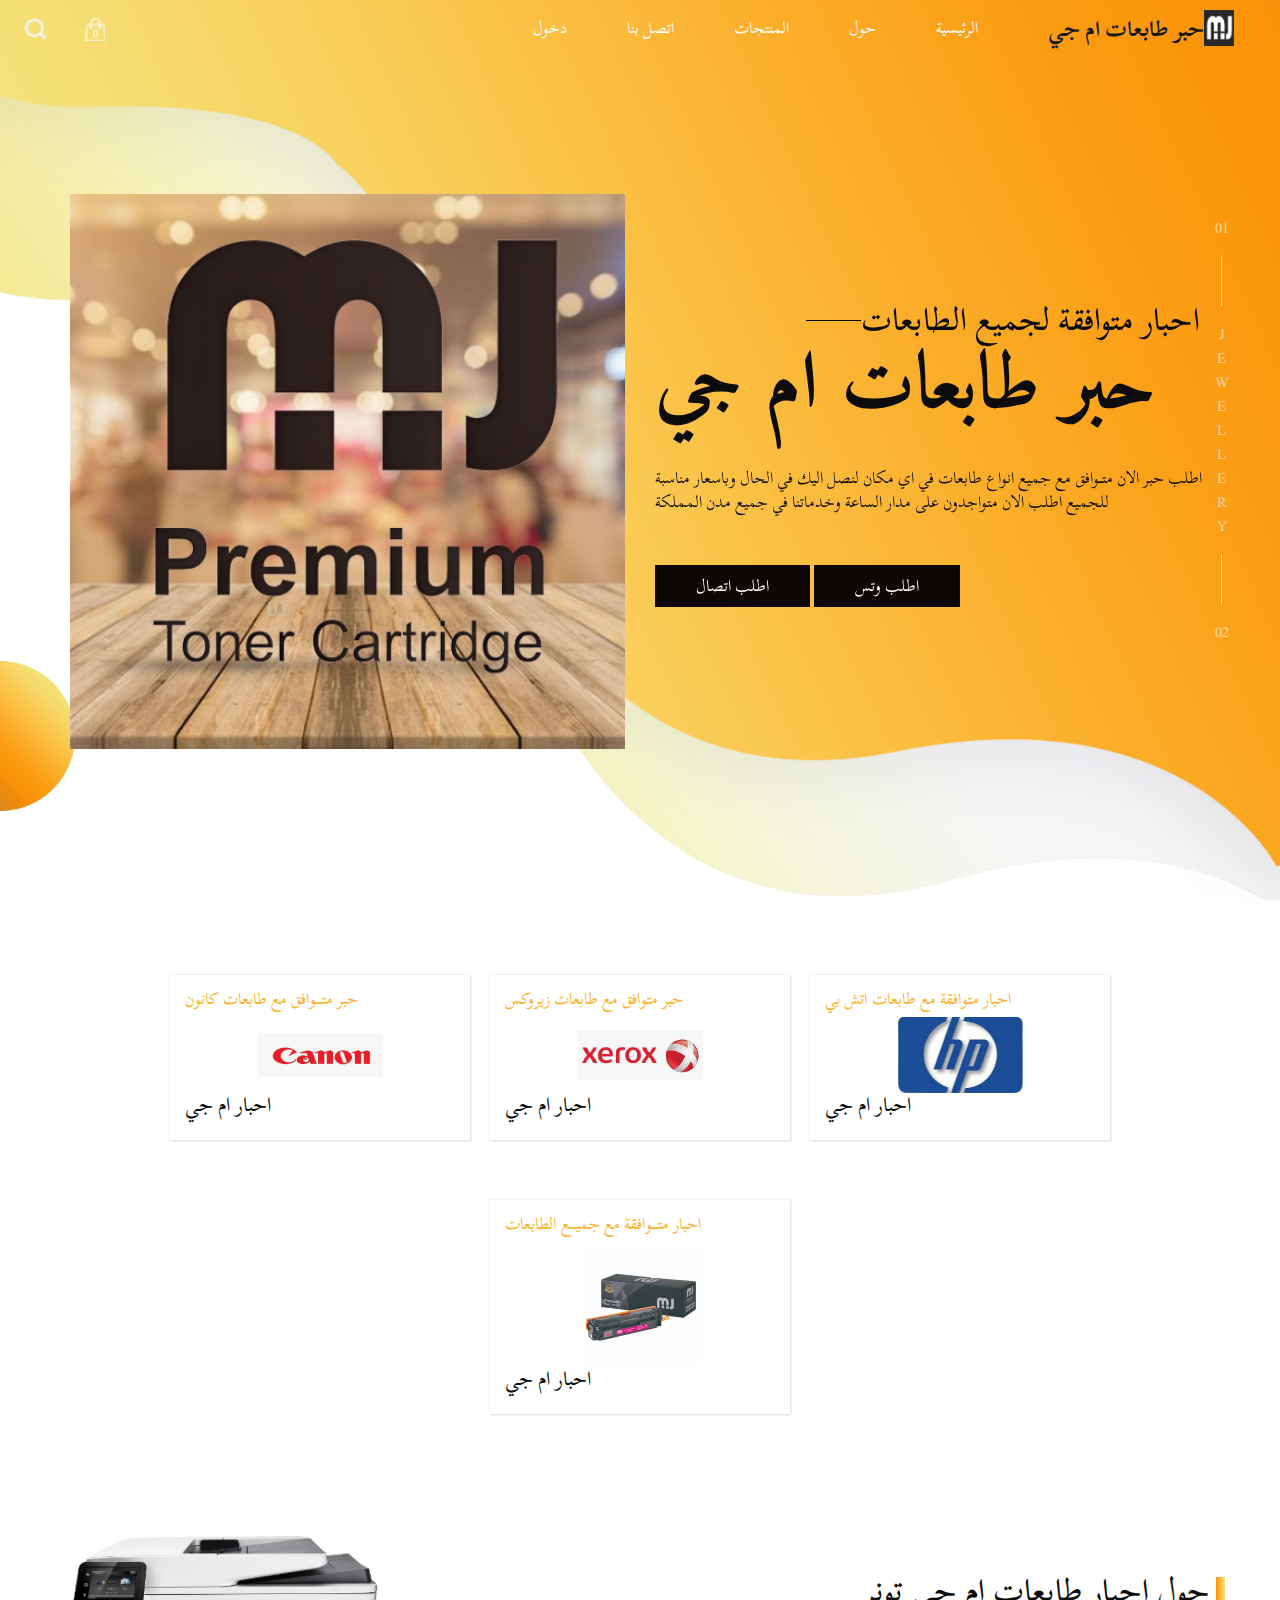
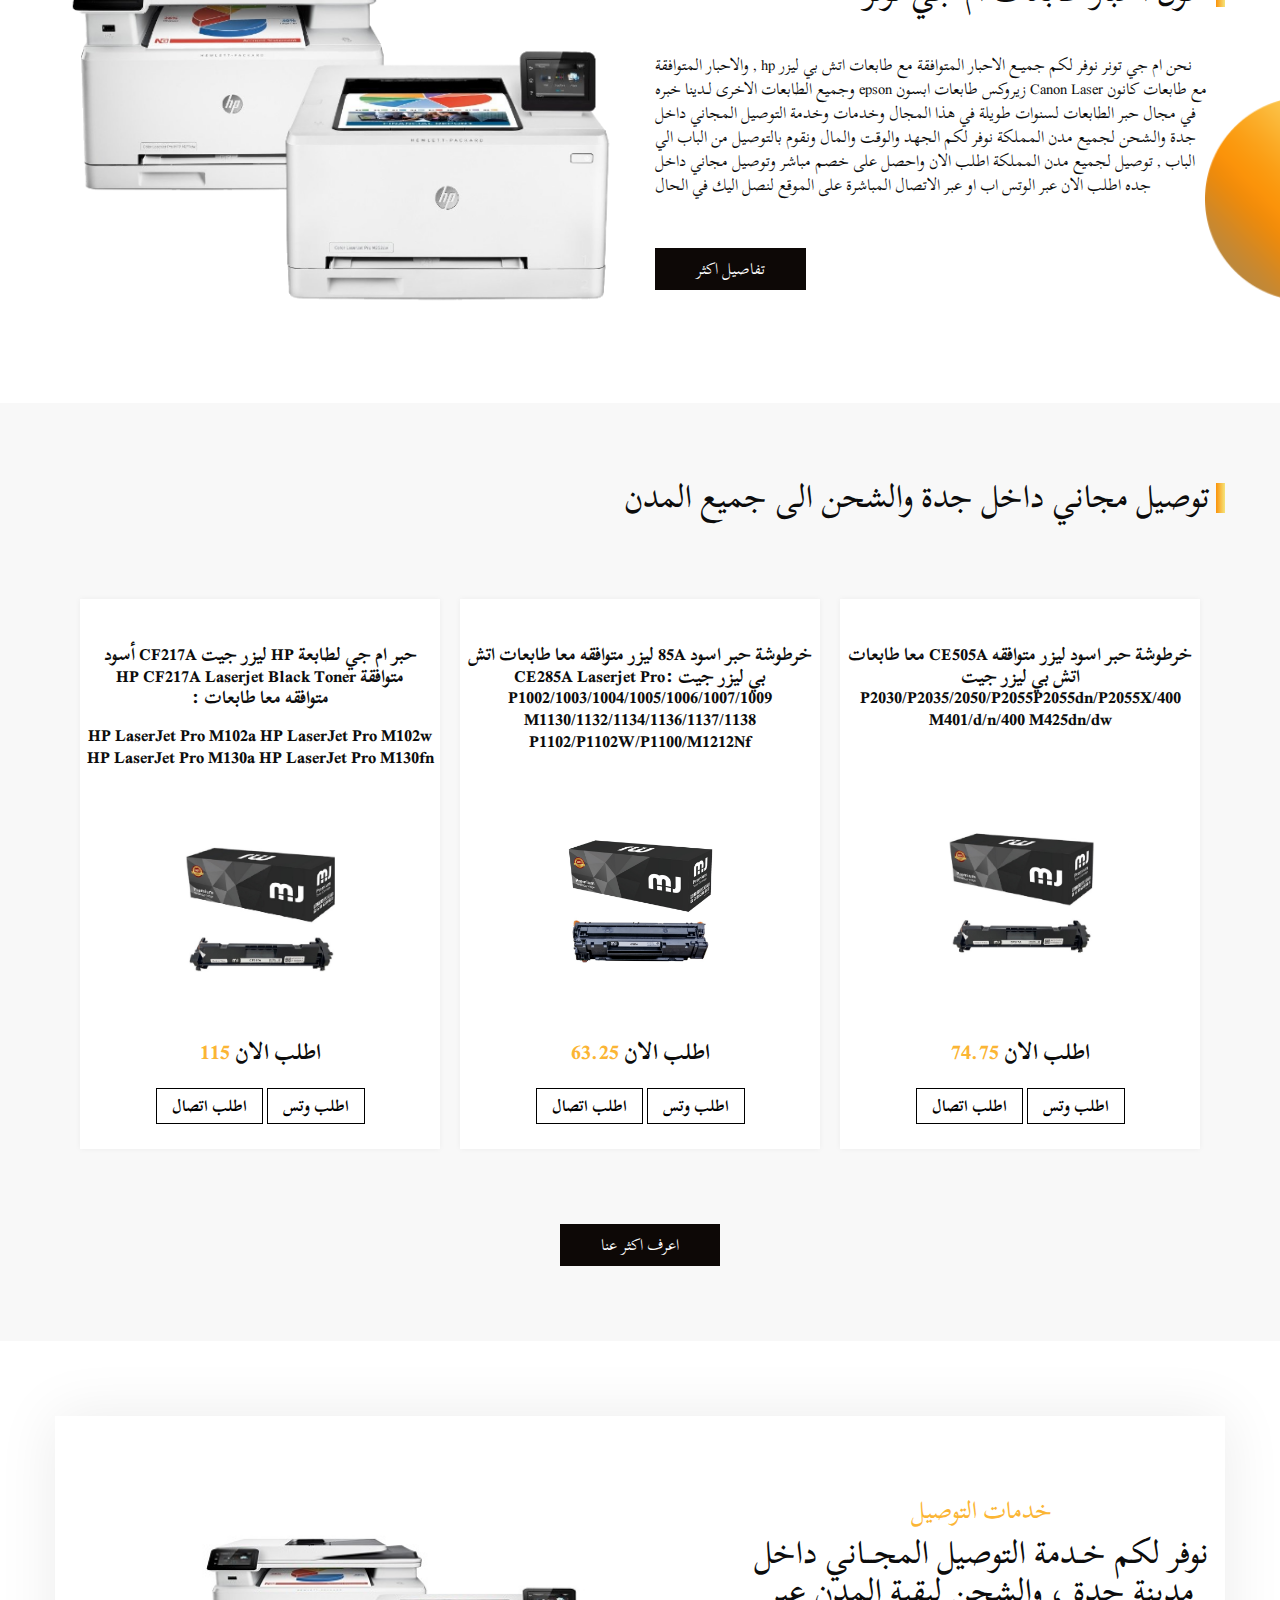
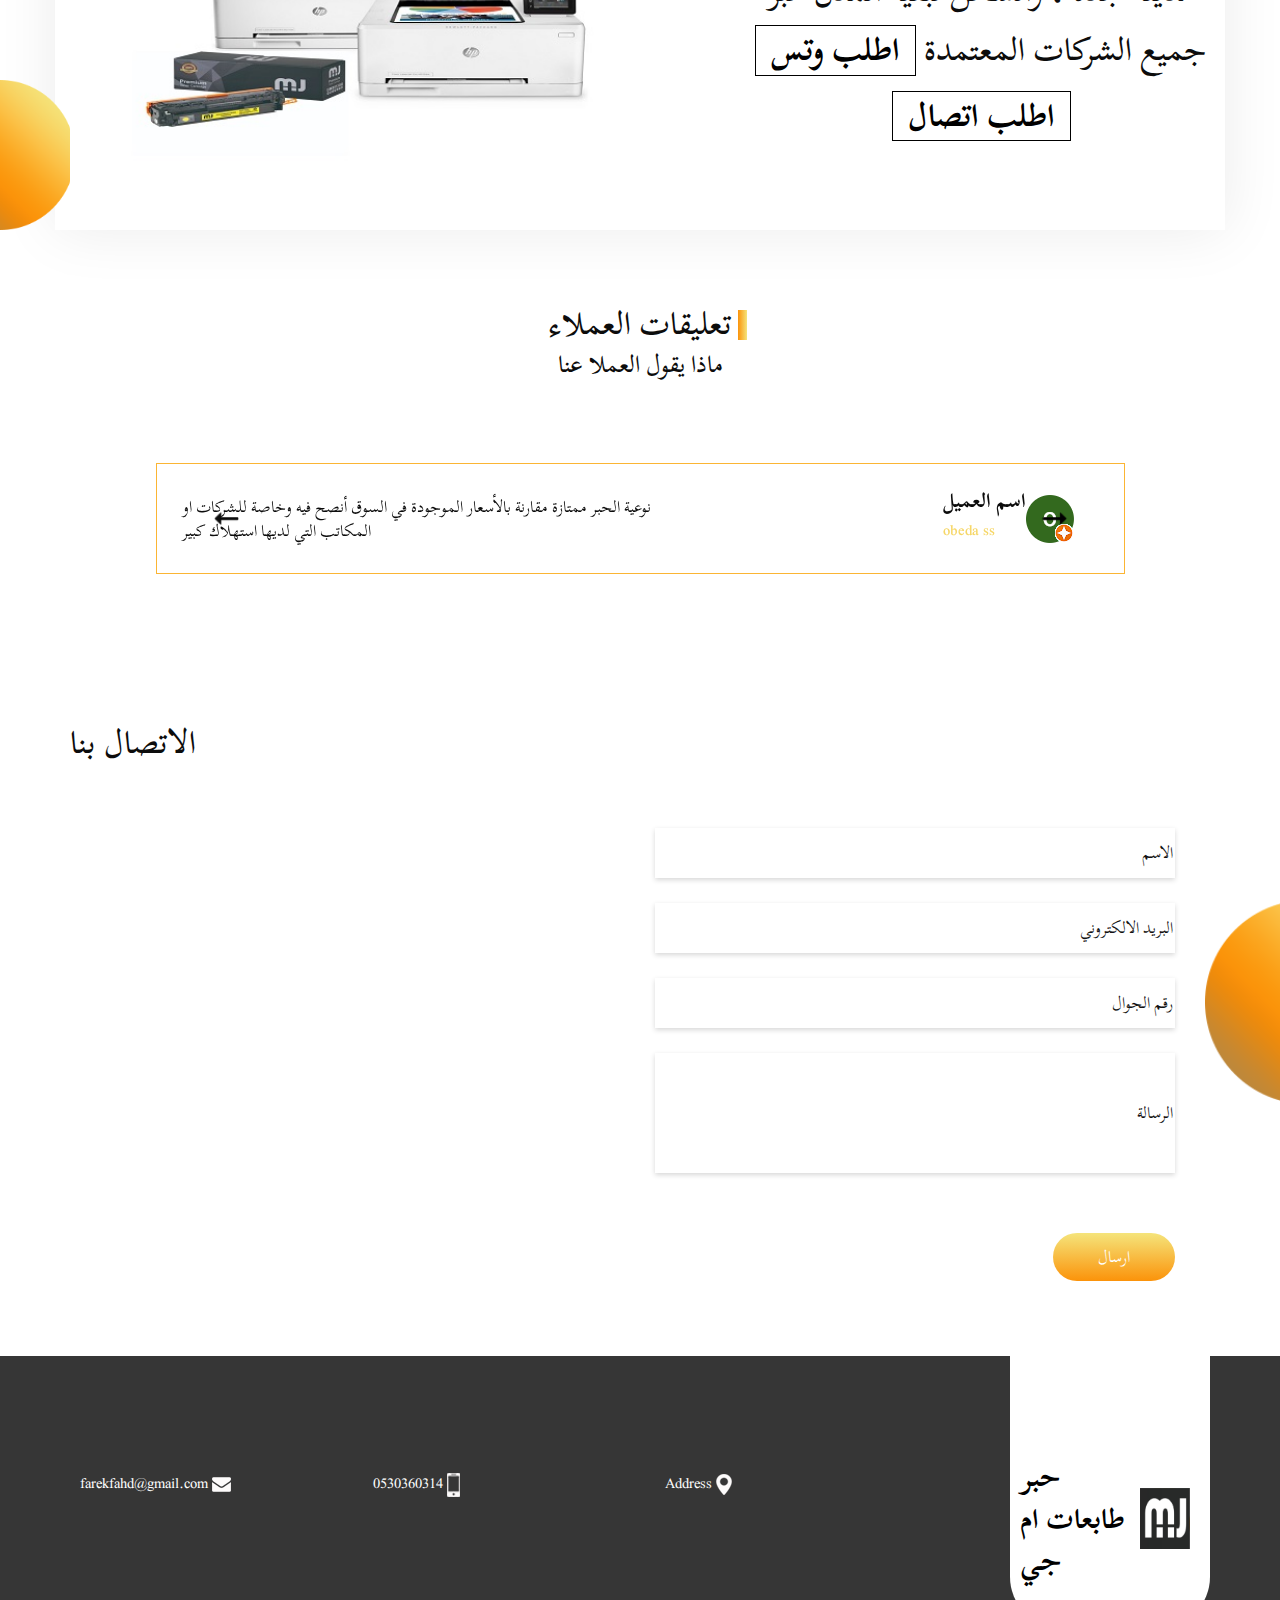
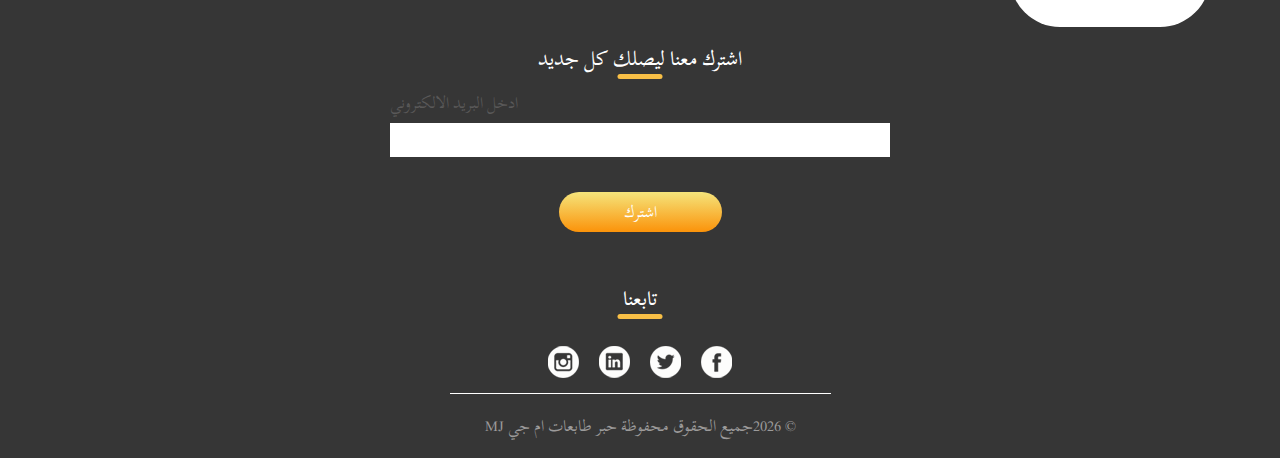
<file: index.html>
<!DOCTYPE html>
<html lang="ar" dir="rtl">
<head>
	<!-- Google tag (gtag.js) -->
<script async src="https://www.googletagmanager.com/gtag/js?id=AW-11180512225"></script>
<script>
  window.dataLayer = window.dataLayer || [];
  function gtag(){dataLayer.push(arguments);}
  gtag('js', new Date());

  gtag('config', 'AW-11180512225');
</script>
  <!-- Basic -->
  <meta charset="utf-8" />
  <meta http-equiv="X-UA-Compatible" content="IE=edge" />
  <!-- Mobile Metas -->
  <meta name="viewport" content="width=device-width, initial-scale=1, shrink-to-fit=no" />
  <!-- Site Metas -->
  <meta name="keywords" content=" احبار طابعات ام جي ،احبار طابعات ،
				 حبر ، جبر طابعة، احبار,احبار طابعات,احبار طابعة hp,للاحبار,تعبئة احباراحبار hp,تعبئة احبار طابعات,احبار ,احبار طابعات بالجملة,حبر بودرة,إعادة تعبئة أحبار الليزر,حبارات hp,احبار كانون,بيع احبار الطابعات,مؤسسة  للاحبار والطابعات,اسعار احبار الطابعات,احبار ابسون,المشورة للاحبار,محل احبار طابعات,ملئ احبار الطابعات,شركات بيع احبار طابعات hp,تعبئة احبار hp,احبار hp الاصلية,احبار زيروكس,متجر احبار,احبار طابعة ابسون,اسعار احبار طابعة hp,شركات احبار طابعات,احبار الطباعة,توصيل احبار طابعات,احبار ريكو,اماكن بيع حبارات hp,للاحبار,احبار سلك سكرين,سعر احبار طابعة hp,احبار طابعات رخيصة,احبار كيوسيرا,احبار بيجمنت,اماكن بيع احبار الطابعات,شركات بيع أحبار طابعات hp,الاوائل للاحبار,احبار طابعة برذر,محل بيع احبار الطابعات,احبار اتش بي
,احبار fq,مستوردين احبار ماكينات التصوير,أحبار طابعات كانون,احبار ليزر,تعبئة أحبار طابعة hp,تعبئة احبار ليزر,شركة احبار,سعر احبار طابعة كانون,احبار توشيبا,احبار طابعة hp ليزر,احبار كيوسيرا الوان,محل احبار,احبار كانون الاصلية,موقع بيع احبار الطابعات,اسعار احبار طابعة كانون,شراء احبار طابعات,احبار طابعه brother,أنواع أحبار السلك سكرين,أحبار hp,أنواع أحبار الطابعات,احبار كانون 445,جرير احبار,احبار ماكينات تصوير توشيبا,أحبار الطابعات,مشروع تعبئة أحبار الطابعات,احبار انك جيت,انواع احبار الطابعات hp,بيع احبار,ارخص احبار الطابعات,انواع احبار الطابعات,احبار روكو,مستوردين أحبار طابعات,احبار طابعات سامسونج,تعبئة أحبار,احبار جرير,شراء احبار hp,احبار طابعات ريكو,احبار سامسونج,توصيل احبار,بيع احبار hp,وكيل احبار hp,أحبار طابعة hp,احبار طابعات ليزر hp,اعادة تعبئة احبار الطابعات,احبار السبلميشن,أحبار الطباعة,شركة الحبار لبيع وتعبئه وصيانه الاحبار والطابعات,احبار الطابعة hp,احبار ريكو اصلية,احبار oki,اكسترا احبار,احبار ماكينات تصوير كانون,أحبار ريكو 305,احبار مائية,احبار طابعات lexmark,اسعار احبار ماكينات التصوير ريكو,شركة الاوائل للاحبار والطابعات,اسعار احبار كانون,احبار hp 123,احبار ماكينات تصوير شارب,أنواع أحبار الطباعة,شركات ملء احبار الطابعات
,متجر أحبار,ارقام احبار الطابعات hp,ملئ احبار,اسعار احبار xerox,احبار ريكو الوان,احبار ملونه,احبار طابعات ليزر,احبار ماكينات تصوير,احبار ماكينات تصوير ريكو,طريقة تعبئة احبار الطابعات hp,اسعار احبار hp,احبار طابعات تلاوين انك
,انواع احبار الطباعه,اسعار أحبار lexmark,,fq احبار,اسعار احبار ريكو الوان,اسعار احبار الطابعات الليزر,تعبئة احبار كانون,أحبار fq,أماكن بيع حبارات hp,شركات احبار hp,احبار طابعات حولي,مؤسسة احبار وطابعات,محل تعبئة احبار,احبار ابراج البسمة
				 " />
  <meta name="description" content="نحن ام جي تونر نوفر لكم جميـــع الاحبار المتوافقة مع طابعات اتش بي ليزر hp , والاحبار المتوافقة مع طابعات كانون Canon Laser زيروكس طابعات ابسون epson وجميع الطابعات الاخرى لــدينا خبره في مجال حبر الطابعات لسنوات طويلة في هذا المجال وخدمات وخدمة التوصيل المجاني داخل جدة والشحن لجميع مدن المملكة نوفر لكم الجهد والوقت والمال ونقوم بالتوصيل من الباب الي الباب , توصيل لجميع مدن المملكة اطلب الان واحصل على خصم مباشر وتوصيل مجاني داخل جده اطلب الان عبر الوتس اب او عبر الاتصال المباشرة على الموقع لنصل اليك في الحال
 " />
  <meta name="author" content="احبار ام جي متوافقة مع جميع الطابعات" />

  <title>حبر طابعات ام جي</title>
  <link href="images/logo.png" type="image/png" rel="icon">

  <!-- slider stylesheet -->
  <link rel="stylesheet" type="text/css" href="https://cdnjs.cloudflare.com/ajax/libs/OwlCarousel2/2.1.3/assets/owl.carousel.min.css" />

  <!-- bootstrap core css -->
  <link rel="stylesheet" type="text/css" href="css/bootstrap.css" />

  <!-- fonts style -->
  <link href="https://fonts.googleapis.com/css?family=Baloo+Chettan|Poppins:400,600,700&display=swap" rel="stylesheet">
  <!-- Custom styles for this template -->
  <link href="css/style.css" rel="stylesheet" />
  <!-- responsive style -->
  <link href="css/responsive.css" rel="stylesheet" />
</head>

<body>

  <div class="hero_area">
    <!-- header section strats -->
    <header class="header_section">
      <div class="container-fluid">
        <nav class="navbar navbar-expand-lg custom_nav-container ">
          <a class="navbar-brand" href="index.html">
            <img src="images/logo.png" alt="">
            <span>
              حبر طابعات ام جي
            </span>
          </a>
          <button class="navbar-toggler" type="button" data-toggle="collapse" data-target="#navbarSupportedContent" aria-controls="navbarSupportedContent" aria-expanded="false" aria-label="Toggle navigation">
            <span class="navbar-toggler-icon"></span>
          </button>

          <div class="collapse navbar-collapse" id="navbarSupportedContent">
            <div class="d-flex ml-auto flex-column flex-lg-row align-items-center">
              <ul class="navbar-nav  ">
                <li class="nav-item active">
                  <a class="nav-link" href="index.html">الرئيسية <span class="sr-only">(current)</span></a>
                </li>
                <li class="nav-item">
                  <a class="nav-link" href="about.html"> حول</a>
                </li>
                <li class="nav-item">
                  <a class="nav-link" href="jewellery.html">المنتجات </a>
                </li>
                <li class="nav-item">
                  <a class="nav-link" href="contact.html">اتصل بنا</a>
                </li>
                <li class="nav-item">
                  <a class="nav-link" href="#">دخول</a>
                </li>
              </ul>

            </div>
            <div class="quote_btn-container ">
              <a href="">
                <img src="images/cart.png" alt="">
                <div class="cart_number">
                  0
                </div>
              </a>
              <form class="form-inline">
                <button class="btn  my-2 my-sm-0 nav_search-btn" type="submit"></button>
              </form>
            </div>
          </div>
        </nav>
      </div>
    </header>
    <!-- end header section -->
    <!-- slider section -->
    <section class=" slider_section position-relative">
      <div class="design-box">
        <img src="images/design-1.png" alt="">
      </div>
      <div class="slider_number-container d-none d-md-block">
        <div class="number-box">
          <span>
            01
          </span>
          <hr>
          <span class="jwel">
            J <br>
            e <br>
            w <br>
            e <br>
            l <br>
            l <br>
            e <br>
            r <br>
            y
          </span>
          <hr>
          <span>
            02
          </span>
        </div>
      </div>
      <div class="container">
        <div id="carouselExampleIndicators" class="carousel slide" data-ride="carousel">
          <ol class="carousel-indicators">
            <li data-target="#carouselExampleIndicators" data-slide-to="0" class="active">01</li>
            <li data-target="#carouselExampleIndicators" data-slide-to="1">02</li>
            <li data-target="#carouselExampleIndicators" data-slide-to="2">03</li>
          </ol>
          <div class="carousel-inner">
            <div class="carousel-item active">
              <div class="row">
                <div class="col-md-6">
                  <div class="detail_box">
                    <h2>
                      <span> احبار متوافقة لجميع الطابعات</span>
                      <hr>
                    </h2>
                    <h1>
حبر طابعات ام جي
                    </h1>
                    <p>
اطلب حبر الان متـــوافق مع جميع انواع طابعات في اي مكان  لنصل اليك في الحال وباسعار مناسبة للجميع اطلب الان
متواجدون  على مدار الساعة  وخدماتنا في جميع مدن المملكة               

                    </p>
                    <div>
					<a href=" https://api.whatsapp.com/send?phone=+966530360314">اطلب وتس</a>
                      <a href="tel:0530360314">اطلب اتصال</a>
                    
                    </div>
                  </div>
                </div>
                <div class="col-md-6">
                  <div class="img-box">
                    <img src="images/slider-img.png" alt="">
                  </div>
                </div>
              </div>
            </div>
            <div class="carousel-item ">
              <div class="row">
                <div class="col-md-6">
                  <div class="detail_box">
                    <h2>
                      <span> احبار متوافقة اطلب الان</span>
                      <hr>
                    </h2>
                    <h1>
خدمة توصيل مجاني
                    </h1>
                    <p>
خدمة توصيل مجاني في جدة ويوجد شحن لجميع المدن بوسطة شركات النقل المعتمدة وبين مدن المملكة


                    </p>
                    <div>
                      <a href=" https://api.whatsapp.com/send?phone=+966530360314">اطلب وتس</a>
                      <a href="tel:0530360314">اطلب اتصال</a>
                    </div>
                  </div>
                </div>
                <div class="col-md-6">
                  <div class="img-box">
                    <img src="images/slider-img.png" alt="">
                  </div>
                </div>
              </div>
            </div>
            <div class="carousel-item ">
              <div class="row">
                <div class="col-md-6">
                  <div class="detail_box">
                    <h2>
                      <span> خدمات ام جي المجانية</span>
                      <hr>
                    </h2>
                    <h1>
خدمات الصيانة الدورية  المجـــانية

                    </h1>
                    <p>
نقدم لكم خدمات الصيانة الدورية المجانيـــة من فحص وتنظيف وتشييك  ونقوم برفع تقرير مفصل عن حاله  الطابعات ولتفاصيل اكثر
اتصل بنا الان عبر الضغط على ارقامنا المباشرة 
                    </p>
                    <div>
                      <a href=" https://api.whatsapp.com/send?phone=+966530360314">اطلب وتس</a>
                      <a href="tel:0530360314">اطلب اتصال</a>
                    </div>
                  </div>
                </div>
                <div class="col-md-6">
                  <div class="img-box">
                    <img src="images/slider-img.png" alt="">
                  </div>
                </div>
              </div>
            </div>
          </div>
        </div>
      </div>

    </section>
    <!-- end slider section -->
  </div>

  <!-- item section -->

  <div class="item_section layout_padding2">
    <div class="container">
      <div class="item_container">
        <div class="box">
          <div class="price">
            <h6>
احبار متوافقة مع طابعات اتش بي            </h6>
          </div>
          <div class="img-box">
            <img src="images/t1.png" alt="">
          </div>
          <div class="name">
            <h5>
احبار ام جي        
    </h5>
          </div>
        </div>
        <div class="box">
          <div class="price">
            <h6>
حبر متوافق مع طابعات زيروكس
            </h6>
          </div>
          <div class="img-box">
            <img src="images/t2.png" alt="">
          </div>
          <div class="name">
            <h5>
احبار ام جي            </h5>
          </div>
        </div>
        <div class="box">
          <div class="price">
            <h6>
           حبر متـــوافق مع طابعات كانون
            </h6>
          </div>
          <div class="img-box">
            <img src="images/t3.png" alt="">
          </div>
          <div class="name">
            <h5>
احبار ام جي
            </h5>
          </div>
        </div>
		
		<div class="box">
          <div class="price">
            <h6>
احبار متـــوافقة مع جميـــع الطابعات            </h6>
          </div>
          <div class="img-box">
            <img src="images/i-4.png" alt="">
          </div>
          <div class="name">
            <h5>
احبار ام جي
            </h5>
          </div>
        </div>
		
      </div>
    </div>
  </div>

  <!-- end item section -->

  <!-- about section -->

  <section class="about_section layout_padding2-top layout_padding-bottom">
    <div class="design-box">
      <img src="images/design-2.png" alt="">
    </div>
    <div class="container">
      <div class="row">
        <div class="col-md-6">
          <div class="detail-box">
            <div class="heading_container">
             <center> <h2>
حول احبار طابعات ام جي تونر

              </h2></center>
            </div>
            <p>
			نحن ام جي تونر نوفر لكم جميـــع الاحبار المتوافقة مع طابعات اتش بي  ليزر   hp ,
			
			والاحبار المتوافقة مع طابعات كانون Canon Laser زيروكس طابعات ابسون epson وجميع الطابعات الاخرى
			
لــدينا خبره في مجال حبر الطابعات لسنوات طويلة في هذا المجال وخدمات وخدمة التوصيل المجاني داخل جدة والشحن لجميع مدن المملكة 
 نوفر لكم الجهد والوقت والمال ونقوم بالتوصيل من الباب الي الباب ,
توصيل لجميع مدن المملكة اطلب الان واحصل على خصم مباشر وتوصيل مجاني داخل جده  
اطلب الان عبر الوتس اب او عبر الاتصال المباشرة  على الموقع لنصل اليك في الحال 
            </p>
            <div>
			<a href=" https://api.whatsapp.com/send?phone=+966530360314">
تفاصيل اكثر              </a>
            </div>
          </div>
        </div>
        <div class="col-md-6">
          <div class="img-box">
            <img src="images/about-img.png" alt="">
          </div>
        </div>
      </div>
    </div>
  </section>

  <!-- end about section -->

  <!-- price section -->

  <section class="price_section layout_padding">
    <div class="container">
      <div class="heading_container">
        <h2>
توصيل مجاني داخل جدة والشحن الى جميع المدن
        </h2>
      </div>
      <div class="price_container">
        <div class="box">
          <div class="name">
            <h6>
خرطوشة حبر اسود ليزر متوافقه CE505A معا طابعات اتش بي ليزر جيت
<p>
P2030/P2035/2050/P2055P2055dn/P2055X/400 M401/d/n/400 M425dn/dw
</p>
            </h6>
          </div>
          <div class="img-box">
            <img src="images/tt1.png" alt="">
          </div>
          <div class="detail-box">
            <h5>
اطلب الان
              <span>74.75</span>
            </h5>
            <a href=" https://api.whatsapp.com/send?phone=+966530360314">اطلب وتس</a>
               
       <a href="tel:0530360314">اطلب اتصال</a>
          </div>
        </div>
        <div class="box">
          <div class="name">
            <h6>
خرطوشة حبر اسود 85A ليزر متوافقه معا طابعات اتش بي ليزر جيت CE285A 
Laserjet Pro: P1002/1003/1004/1005/1006/1007/1009 M1130/1132/1134/1136/1137/1138
P1102/P1102W/P1100/M1212Nf
            </h6>
          </div>
          <div class="img-box">
            <img src="images/tt2.png" alt="">
          </div>
          <div class="detail-box">
            <h5>
اطلب الان
              <span>63.25</span>
            </h5>
            <a href=" https://api.whatsapp.com/send?phone=+966530360314">اطلب وتس</a>
               
       <a href="tel:0530360314">اطلب اتصال</a>
          </div>
        </div>
        <div class="box">
          <div class="name">
            <h6>
حبر ام جي لطابعة HP ليزر جيت CF217A أسود متوافقة HP CF217A Laserjet Black Toner

<p>
متوافقه معا طابعات :

</p>
HP LaserJet Pro M102a

HP LaserJet Pro M102w‎

HP LaserJet Pro M130a‎

HP LaserJet Pro M130fn‎


            </h6>
          </div>
          <div class="img-box">
            <img src="images/tt3.png" alt="">
          </div>
          <div class="detail-box">
            <h5>
اطلب الان
              <span>115</span>
            </h5>
            <a href=" https://api.whatsapp.com/send?phone=+966530360314">اطلب وتس</a>
               
       <a href="tel:0530360314">اطلب اتصال</a>
          </div>
        </div>
      </div>
      <div class="d-flex justify-content-center">
        <a href="" class="price_btn">
اعرف اكثر عنا
        </a>
      </div>
    </div>
  </section>

  <!-- end price section -->

  <!-- ring section -->

  <section class="ring_section layout_padding">
    <div class="design-box">
      <img src="images/design-1.png" alt="">
    </div>
    <div class="container">
      <div class="ring_container layout_padding2">
        <div class="row">
          <div class="col-md-5">
            <div class="detail-box">
              <h4>
خدمات التوصيل
              </h4>
              <h2>
نوفر لكم خــدمة التوصيل المجـــاني داخل مدينة جدة ، والشحن لبقية المدن عبر جميع الشركات المعتمدة 
             <a href=" https://api.whatsapp.com/send?phone=+966530360314">اطلب وتس</a>
               
       <a href="tel:0530360314">اطلب اتصال</a>
            </div>
          </div>
          <div class="col-md-7">
            <div class="img-box">
              <img src="images/ring-img.jpg" alt="">
            </div>
          </div>
        </div>
      </div>
    </div>
  </section>

  <!-- end ring section -->

  <!-- client section -->

  <section class="client_section">
    <div class="container">
      <div class="heading_container">
        <h2>
تعليقات العملاء
        </h2>
      </div>
      <h4 class="secondary_heading">
ماذا يقول العملا عنا
      </h4>
      <div id="carouselExampleControls" class="carousel slide" data-ride="carousel">
        <div class="carousel-inner">
          <div class="carousel-item active">
            <div class="client_container">
              <div class="client-id">
                <div class="img-box">
                  <img src="images/team1.png" alt="">
                </div>
                <div class="name">
                  <h5>
                    اسم العميل
                  </h5>
                  <h6>
obeda ss                  </h6>
                </div>
              </div>
              <div class="detail-box">
                <p>
نوعية الحبر ممتازة مقارنة بالأسعار الموجودة في السوق
أنصح فيه وخاصة للشركات او المكاتب التي لديها استهلاك كبير                </p>
              </div>
            </div>
          </div>
          <div class="carousel-item">
            <div class="client_container">
              <div class="client-id">
                <div class="img-box">
                  <img src="images/team2.png" alt="">
                </div>
                <div class="name">
                  <h5>
اسم العميل
                  </h5>
                  <h6>
Abdulkader (Abo Mazen)‬‏                  </h6>
                </div>
              </div>
              <div class="detail-box">
                <p>
حبر أصلي وسعره جيد جداً مقارنة بغير تجار يستاهل 5 نجم
                </p>
              </div>
            </div>
          </div>
          <div class="carousel-item">
            <div class="client_container">
              <div class="client-id">
                <div class="img-box">
                  <img src="images/team3.png" alt="">
                </div>
                <div class="name">
                  <h5>
اسم العميل
                  </h5>
                  <h6>
Razan Musri
                  </h6>
                </div>
              </div>
              <div class="detail-box">
                <p>
الحبر ممتاز انصح به
                </p>
              </div>
            </div>
          </div>
        </div>
        <a class="carousel-control-prev" href="#carouselExampleControls" role="button" data-slide="prev">
          <span class="carousel-control-prev-icon" aria-hidden="true"></span>
          <span class="sr-only">Previous</span>
        </a>
        <a class="carousel-control-next" href="#carouselExampleControls" role="button" data-slide="next">
          <span class="carousel-control-next-icon" aria-hidden="true"></span>
          <span class="sr-only">Next</span>
        </a>
      </div>

    </div>
  </section>

  <!-- end client section -->

  <!-- contact section -->

  <section class="contact_section layout_padding">
    <div class="design-box">
      <img src="images/design-2.png" alt="">
    </div>
    <div class="container ">
      <div class="">
        <h2 class="">
الاتصال بنا
        </h2>
      </div>

    </div>
    <div class="container">
      <div class="row">
        <div class="col-md-6">
          <form action="">
            <div>
              <input type="text" placeholder="الاسم" />
            </div>
            <div>
              <input type="email" placeholder="البريد الالكتروني" />
            </div>
            <div>
              <input type="text" placeholder="رقم الجوال" />
            </div>
            <div>
              <input type="text" class="message-box" placeholder="الرسالة" />
            </div>
            <div class="d-flex ">
              <button>
ارسال
              </button>
            </div>
          </form>
        </div>
        <div class="col-md-6">
          <div class="map_container">
            <div class="map-responsive">
              <iframe src="https://www.google.com/maps/embed?pb=!1m18!1m12!1m3!1d3710.656280685001!2d39.205452924540644!3d21.560291269310174!2m3!1f0!2f0!3f0!3m2!1i1024!2i768!4f13.1!3m3!1m2!1s0x15c3d1f8401b4f0b%3A0x3063e4d56e29563!2zVW5pcXVlIFZpc2lvbiAtINin2K3YqNin2LEg2LfYp9io2LnYp9iq!5e0!3m2!1sar!2ssa!4v1684139928430!5m2!1sar!2ssa" width="600" height="300" frameborder="0" style="border:0; width: 100%; height:100%" allowfullscreen></iframe>
            </div>
          </div>
        </div>
      </div>
    </div>
  </section>

  <!-- end contact section -->

  <!-- info section -->
  <section class="info_section ">
    <div class="container">
      <div class="info_container">
        <div class="row">
          <div class="col-md-3">
            <div class="info_logo">
              <a href="">
                <img src="images/logo.png" alt="">
                <span>
                  حبر طابعات ام جي
                </span>
              </a>
            </div>
          </div>
          <div class="col-md-3">
            <div class="info_contact">
              <a href="https://goo.gl/maps/uT548PReg2UdWQv78">
                <img src="images/location.png" alt="">
                <span>
                  Address
                </span>
              </a>
            </div>
          </div>
          <div class="col-md-3">
            <div class="info_contact">
              <a href="tel:0530360314">
                <img src="images/phone.png" alt="">
                <span>
                  0530360314
                </span>
              </a>
            </div>
          </div>
          <div class="col-md-3">
            <div class="info_contact">
              <a href="">
                <img src="images/mail.png" alt="">
                <span>
                  farekfahd@gmail.com
                </span>
              </a>
            </div>
          </div>
        </div>
        <div class="info_form">
          <div class="d-flex justify-content-center">
            <h5 class="info_heading">
              اشترك معنا ليصلك كل جديد
            </h5>
          </div>
          <form action="">
            <div class="email_box">
              <label for="email2">ادخل البريد الالكتروني</label>
              <input type="text" id="email2">
            </div>
            <div>
              <button>
                اشترك
              </button>
            </div>
          </form>
        </div>
        <div class="info_social">
          <div class="d-flex justify-content-center">
            <h5 class="info_heading">
              تابعنا 
            </h5>
          </div>
          <div class="social_box">
            <a href="">
              <img src="images/fb.png" alt="">
            </a>
            <a href="">
              <img src="images/twitter.png" alt="">
            </a>
            <a href="">
              <img src="images/linkedin.png" alt="">
            </a>
            <a href="">
              <img src="images/insta.png" alt="">
            </a>
          </div>
        </div>
      </div>
    </div>
  </section>

  <!-- end info_section -->

  <!-- footer section -->
  <section class="container-fluid footer_section">
    <p>
      &copy; <span id="displayYear"></span>جميع الحقوق محفوظة 
      <a href="https://visiontoner.com">حبر طابعات ام جي MJ</a>
    </p>
  </section>
  <!-- footer section -->

  <script type="text/javascript" src="js/jquery-3.4.1.min.js"></script>
  <script type="text/javascript" src="js/bootstrap.js"></script>
  <script type="text/javascript" src="js/custom.js"></script>
</body>

</html>
</file>
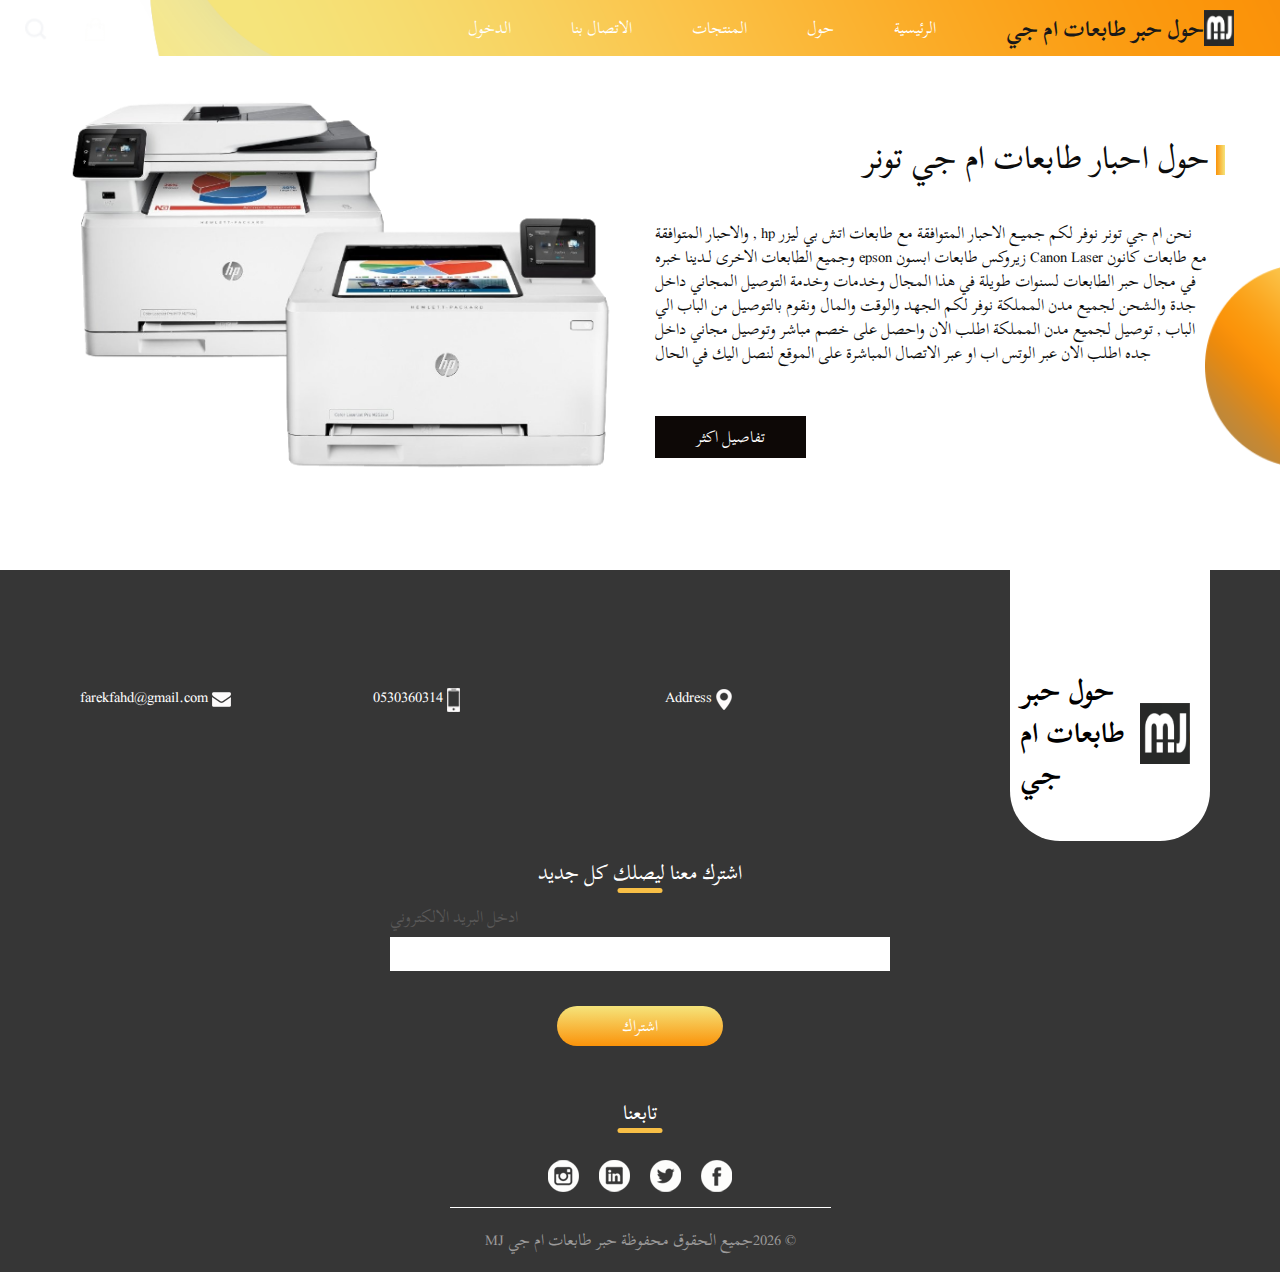
<file: about.html>
<!DOCTYPE html>
<html lang="ar" dir="rtl">
<head>
<!-- Google tag (gtag.js) -->
<script async src="https://www.googletagmanager.com/gtag/js?id=AW-11180512225"></script>
<script>
  window.dataLayer = window.dataLayer || [];
  function gtag(){dataLayer.push(arguments);}
  gtag('js', new Date());

  gtag('config', 'AW-11180512225');
</script>	
  <!-- Basic -->
  <meta charset="utf-8" />
  <meta http-equiv="X-UA-Compatible" content="IE=edge" />
  <!-- Mobile Metas -->
  <meta name="viewport" content="width=device-width, initial-scale=1, shrink-to-fit=no" />
  <!-- Site Metas -->
 <meta name="keywords" content=" احبار طابعات ام جي ،احبار طابعات ،
				 حبر ، جبر طابعة، احبار,احبار طابعات,احبار طابعة hp,للاحبار,تعبئة احباراحبار hp,تعبئة احبار طابعات,احبار ,احبار طابعات بالجملة,حبر بودرة,إعادة تعبئة أحبار الليزر,حبارات hp,احبار كانون,بيع احبار الطابعات,مؤسسة  للاحبار والطابعات,اسعار احبار الطابعات,احبار ابسون,المشورة للاحبار,محل احبار طابعات,ملئ احبار الطابعات,شركات بيع احبار طابعات hp,تعبئة احبار hp,احبار hp الاصلية,احبار زيروكس,متجر احبار,احبار طابعة ابسون,اسعار احبار طابعة hp,شركات احبار طابعات,احبار الطباعة,توصيل احبار طابعات,احبار ريكو,اماكن بيع حبارات hp,للاحبار,احبار سلك سكرين,سعر احبار طابعة hp,احبار طابعات رخيصة,احبار كيوسيرا,احبار بيجمنت,اماكن بيع احبار الطابعات,شركات بيع أحبار طابعات hp,الاوائل للاحبار,احبار طابعة برذر,محل بيع احبار الطابعات,احبار اتش بي
,احبار fq,مستوردين احبار ماكينات التصوير,أحبار طابعات كانون,احبار ليزر,تعبئة أحبار طابعة hp,تعبئة احبار ليزر,شركة احبار,سعر احبار طابعة كانون,احبار توشيبا,احبار طابعة hp ليزر,احبار كيوسيرا الوان,محل احبار,احبار كانون الاصلية,موقع بيع احبار الطابعات,اسعار احبار طابعة كانون,شراء احبار طابعات,احبار طابعه brother,أنواع أحبار السلك سكرين,أحبار hp,أنواع أحبار الطابعات,احبار كانون 445,جرير احبار,احبار ماكينات تصوير توشيبا,أحبار الطابعات,مشروع تعبئة أحبار الطابعات,احبار انك جيت,انواع احبار الطابعات hp,بيع احبار,ارخص احبار الطابعات,انواع احبار الطابعات,احبار روكو,مستوردين أحبار طابعات,احبار طابعات سامسونج,تعبئة أحبار,احبار جرير,شراء احبار hp,احبار طابعات ريكو,احبار سامسونج,توصيل احبار,بيع احبار hp,وكيل احبار hp,أحبار طابعة hp,احبار طابعات ليزر hp,اعادة تعبئة احبار الطابعات,احبار السبلميشن,أحبار الطباعة,شركة الحبار لبيع وتعبئه وصيانه الاحبار والطابعات,احبار الطابعة hp,احبار ريكو اصلية,احبار oki,اكسترا احبار,احبار ماكينات تصوير كانون,أحبار ريكو 305,احبار مائية,احبار طابعات lexmark,اسعار احبار ماكينات التصوير ريكو,شركة الاوائل للاحبار والطابعات,اسعار احبار كانون,احبار hp 123,احبار ماكينات تصوير شارب,أنواع أحبار الطباعة,شركات ملء احبار الطابعات
,متجر أحبار,ارقام احبار الطابعات hp,ملئ احبار,اسعار احبار xerox,احبار ريكو الوان,احبار ملونه,احبار طابعات ليزر,احبار ماكينات تصوير,احبار ماكينات تصوير ريكو,طريقة تعبئة احبار الطابعات hp,اسعار احبار hp,احبار طابعات تلاوين انك
,انواع احبار الطباعه,اسعار أحبار lexmark,,fq احبار,اسعار احبار ريكو الوان,اسعار احبار الطابعات الليزر,تعبئة احبار كانون,أحبار fq,أماكن بيع حبارات hp,شركات احبار hp,احبار طابعات حولي,مؤسسة احبار وطابعات,محل تعبئة احبار,احبار ابراج البسمة
				 " />
  <meta name="description" content="نحن ام جي تونر نوفر لكم جميـــع الاحبار المتوافقة مع طابعات اتش بي ليزر hp , والاحبار المتوافقة مع طابعات كانون Canon Laser زيروكس طابعات ابسون epson وجميع الطابعات الاخرى لــدينا خبره في مجال حبر الطابعات لسنوات طويلة في هذا المجال وخدمات وخدمة التوصيل المجاني داخل جدة والشحن لجميع مدن المملكة نوفر لكم الجهد والوقت والمال ونقوم بالتوصيل من الباب الي الباب , توصيل لجميع مدن المملكة اطلب الان واحصل على خصم مباشر وتوصيل مجاني داخل جده اطلب الان عبر الوتس اب او عبر الاتصال المباشرة على الموقع لنصل اليك في الحال
 " />
  <meta name="author" content="احبار ام جي متوافقة مع جميع الطابعات" />
  <title> حول حبر طابعات ام جي </title>
 <link href="images/logo.png" type="image/png" rel="icon">
  <!-- slider stylesheet -->
  <link rel="stylesheet" type="text/css" href="https://cdnjs.cloudflare.com/ajax/libs/OwlCarousel2/2.1.3/assets/owl.carousel.min.css" />

  <!-- bootstrap core css -->
  <link rel="stylesheet" type="text/css" href="css/bootstrap.css" />

  <!-- fonts style -->
  <link href="https://fonts.googleapis.com/css?family=Baloo+Chettan|Poppins:400,600,700&display=swap" rel="stylesheet">
  <!-- Custom styles for this template -->
  <link href="css/style.css" rel="stylesheet" />
  <!-- responsive style -->
  <link href="css/responsive.css" rel="stylesheet" />
</head>

<body class="sub_page">

  <div class="hero_area">
    <!-- header section strats -->
    <header class="header_section">
      <div class="container-fluid">
        <nav class="navbar navbar-expand-lg custom_nav-container ">
          <a class="navbar-brand" href="index.html">
            <img src="images/logo.png" alt="">
            <span>
               حول حبر طابعات ام جي 
            </span>
          </a>
          <button class="navbar-toggler" type="button" data-toggle="collapse" data-target="#navbarSupportedContent" aria-controls="navbarSupportedContent" aria-expanded="false" aria-label="Toggle navigation">
            <span class="navbar-toggler-icon"></span>
          </button>

          <div class="collapse navbar-collapse" id="navbarSupportedContent">
            <div class="d-flex ml-auto flex-column flex-lg-row align-items-center">
              <ul class="navbar-nav  ">
                <li class="nav-item active">
                  <a class="nav-link" href="index.html">الرئيسية <span class="sr-only">(current)</span></a>
                </li>
                <li class="nav-item">
                  <a class="nav-link" href="about.html"> حول </a>
                </li>
                <li class="nav-item">
                  <a class="nav-link" href="jewellery.html">المنتجات </a>
                </li>
                <li class="nav-item">
                  <a class="nav-link" href="contact.html">الاتصال بنا</a>
                </li>
                <li class="nav-item">
                  <a class="nav-link" href="#">الدخول</a>
                </li>
              </ul>

            </div>
            <div class="quote_btn-container ">
              <a href="">
                <img src="images/cart.png" alt="">
                <div class="cart_number">
                  0
                </div>
              </a>
              <form class="form-inline">
                <button class="btn  my-2 my-sm-0 nav_search-btn" type="submit"></button>
              </form>
            </div>
          </div>
        </nav>
      </div>
    </header>
    <!-- end header section -->
  </div>



  <!-- about section -->

  <section class="about_section layout_padding2-top layout_padding-bottom">
    <div class="design-box">
      <img src="images/design-2.png" alt="">
    </div>
    <div class="container">
      <div class="row">
        <div class="col-md-6">
          <div class="detail-box">
            <div class="heading_container">
              <center> <h2>
حول احبار طابعات ام جي تونر

              </h2></center>
            </div>
            <p>
			نحن ام جي تونر نوفر لكم جميـــع الاحبار المتوافقة مع طابعات اتش بي  ليزر   hp ,
			
			والاحبار المتوافقة مع طابعات كانون Canon Laser زيروكس طابعات ابسون epson وجميع الطابعات الاخرى
			
لــدينا خبره في مجال حبر الطابعات لسنوات طويلة في هذا المجال وخدمات وخدمة التوصيل المجاني داخل جدة والشحن لجميع مدن المملكة 
 نوفر لكم الجهد والوقت والمال ونقوم بالتوصيل من الباب الي الباب ,
توصيل لجميع مدن المملكة اطلب الان واحصل على خصم مباشر وتوصيل مجاني داخل جده  
اطلب الان عبر الوتس اب او عبر الاتصال المباشرة  على الموقع لنصل اليك في الحال 
            </p>
            <div>
			<a href=" https://api.whatsapp.com/send?phone=+966530360314">
تفاصيل اكثر              </a>
            </div>
          </div>
        </div>
        <div class="col-md-6">
          <div class="img-box">
            <img src="images/about-img.png" alt="">
          </div>
        </div>
      </div>
    </div>
  </section>

  <!-- end about section -->


  <!-- info section -->
  <section class="info_section ">
    <div class="container">
      <div class="info_container">
        <div class="row">
          <div class="col-md-3">
            <div class="info_logo">
              <a href="">
                <img src="images/logo.png" alt="">
                <span>
                   حول حبر طابعات ام جي 
                </span>
              </a>
            </div>
          </div>
          <div class="col-md-3">
            <div class="info_contact">
              <a href="https://goo.gl/maps/uT548PReg2UdWQv78">
                <img src="images/location.png" alt="">
                <span>
                  Address
                </span>
              </a>
            </div>
          </div>
          <div class="col-md-3">
            <div class="info_contact">
              <a href="tel:0530360314">
                <img src="images/phone.png" alt="">
                <span>
                  0530360314
                </span>
              </a>
            </div>
          </div>
          <div class="col-md-3">
            <div class="info_contact">
              <a href="">
                <img src="images/mail.png" alt="">
                <span>
                  farekfahd@gmail.com
                </span>
              </a>
            </div>
          </div>
        </div>
        <div class="info_form">
          <div class="d-flex justify-content-center">
            <h5 class="info_heading">
              اشترك معنا ليصلك كل جديد
            </h5>
          </div>
          <form action="">
            <div class="email_box">
              <label for="email2">ادخل البريد الالكتروني</label>
              <input type="text" id="email2">
            </div>
            <div>
              <button>
                اشتراك
              </button>
            </div>
          </form>
        </div>
        <div class="info_social">
          <div class="d-flex justify-content-center">
            <h5 class="info_heading">
تابعنا            </h5>
          </div>
          <div class="social_box">
            <a href="">
              <img src="images/fb.png" alt="">
            </a>
            <a href="">
              <img src="images/twitter.png" alt="">
            </a>
            <a href="">
              <img src="images/linkedin.png" alt="">
            </a>
            <a href="">
              <img src="images/insta.png" alt="">
            </a>
          </div>
        </div>
      </div>
    </div>
  </section>

  <!-- end info_section -->

  <!-- footer section -->
  <section class="container-fluid footer_section">
    <p>
      &copy; <span id="displayYear"></span>جميع الحقوق محفوظة 
      <a href="https://visiontoner.com">حبر طابعات ام جي MJ</a>
    </p>
  </section>
  <!-- footer section -->

  <script type="text/javascript" src="js/jquery-3.4.1.min.js"></script>
  <script type="text/javascript" src="js/bootstrap.js"></script>
  <script type="text/javascript" src="js/custom.js"></script>

</body>

</html>
</file>
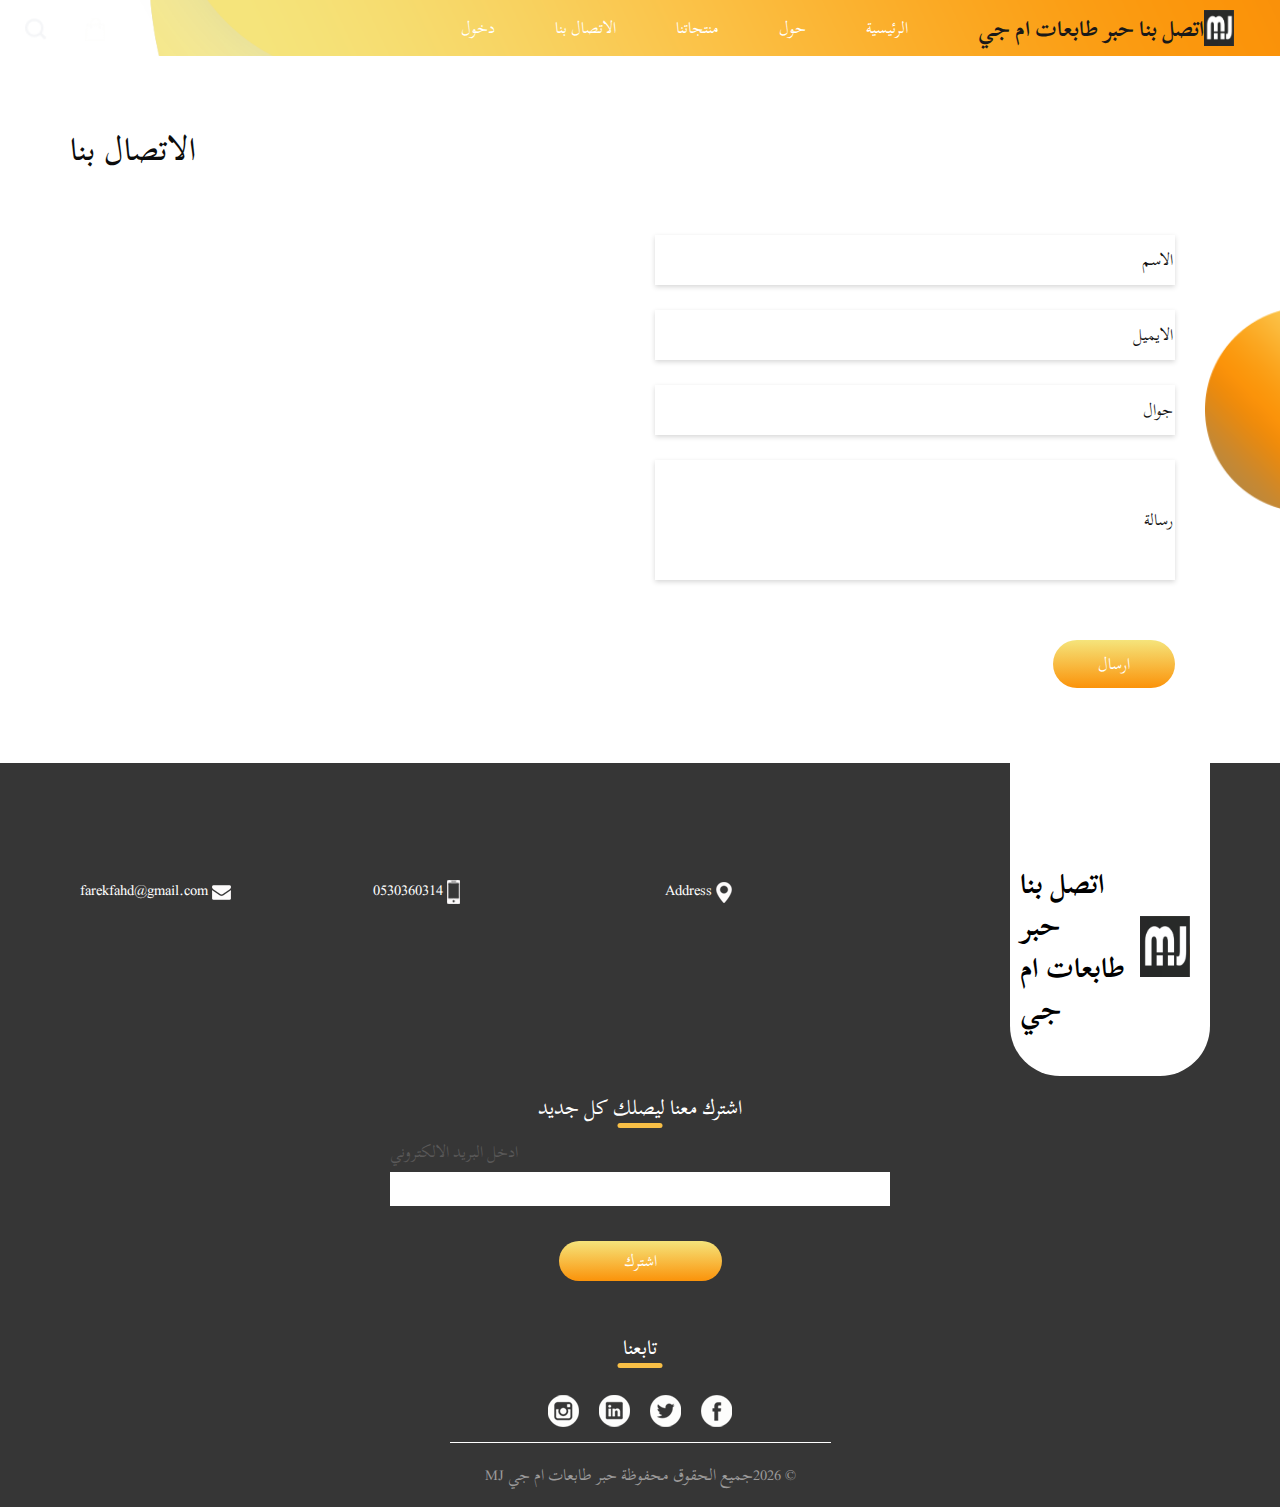
<file: contact.html>
<!DOCTYPE html>
<html lang="ar" dir="rtl">
<head>
  <!-- Basic -->
  <meta charset="utf-8" />
  <meta http-equiv="X-UA-Compatible" content="IE=edge" />
  <!-- Mobile Metas -->
  <meta name="viewport" content="width=device-width, initial-scale=1, shrink-to-fit=no" />
  <!-- Site Metas -->
 <meta name="keywords" content=" احبار طابعات ام جي ،احبار طابعات ،
				 حبر ، جبر طابعة، احبار,احبار طابعات,احبار طابعة hp,للاحبار,تعبئة احباراحبار hp,تعبئة احبار طابعات,احبار ,احبار طابعات بالجملة,حبر بودرة,إعادة تعبئة أحبار الليزر,حبارات hp,احبار كانون,بيع احبار الطابعات,مؤسسة  للاحبار والطابعات,اسعار احبار الطابعات,احبار ابسون,المشورة للاحبار,محل احبار طابعات,ملئ احبار الطابعات,شركات بيع احبار طابعات hp,تعبئة احبار hp,احبار hp الاصلية,احبار زيروكس,متجر احبار,احبار طابعة ابسون,اسعار احبار طابعة hp,شركات احبار طابعات,احبار الطباعة,توصيل احبار طابعات,احبار ريكو,اماكن بيع حبارات hp,للاحبار,احبار سلك سكرين,سعر احبار طابعة hp,احبار طابعات رخيصة,احبار كيوسيرا,احبار بيجمنت,اماكن بيع احبار الطابعات,شركات بيع أحبار طابعات hp,الاوائل للاحبار,احبار طابعة برذر,محل بيع احبار الطابعات,احبار اتش بي
,احبار fq,مستوردين احبار ماكينات التصوير,أحبار طابعات كانون,احبار ليزر,تعبئة أحبار طابعة hp,تعبئة احبار ليزر,شركة احبار,سعر احبار طابعة كانون,احبار توشيبا,احبار طابعة hp ليزر,احبار كيوسيرا الوان,محل احبار,احبار كانون الاصلية,موقع بيع احبار الطابعات,اسعار احبار طابعة كانون,شراء احبار طابعات,احبار طابعه brother,أنواع أحبار السلك سكرين,أحبار hp,أنواع أحبار الطابعات,احبار كانون 445,جرير احبار,احبار ماكينات تصوير توشيبا,أحبار الطابعات,مشروع تعبئة أحبار الطابعات,احبار انك جيت,انواع احبار الطابعات hp,بيع احبار,ارخص احبار الطابعات,انواع احبار الطابعات,احبار روكو,مستوردين أحبار طابعات,احبار طابعات سامسونج,تعبئة أحبار,احبار جرير,شراء احبار hp,احبار طابعات ريكو,احبار سامسونج,توصيل احبار,بيع احبار hp,وكيل احبار hp,أحبار طابعة hp,احبار طابعات ليزر hp,اعادة تعبئة احبار الطابعات,احبار السبلميشن,أحبار الطباعة,شركة الحبار لبيع وتعبئه وصيانه الاحبار والطابعات,احبار الطابعة hp,احبار ريكو اصلية,احبار oki,اكسترا احبار,احبار ماكينات تصوير كانون,أحبار ريكو 305,احبار مائية,احبار طابعات lexmark,اسعار احبار ماكينات التصوير ريكو,شركة الاوائل للاحبار والطابعات,اسعار احبار كانون,احبار hp 123,احبار ماكينات تصوير شارب,أنواع أحبار الطباعة,شركات ملء احبار الطابعات
,متجر أحبار,ارقام احبار الطابعات hp,ملئ احبار,اسعار احبار xerox,احبار ريكو الوان,احبار ملونه,احبار طابعات ليزر,احبار ماكينات تصوير,احبار ماكينات تصوير ريكو,طريقة تعبئة احبار الطابعات hp,اسعار احبار hp,احبار طابعات تلاوين انك
,انواع احبار الطباعه,اسعار أحبار lexmark,,fq احبار,اسعار احبار ريكو الوان,اسعار احبار الطابعات الليزر,تعبئة احبار كانون,أحبار fq,أماكن بيع حبارات hp,شركات احبار hp,احبار طابعات حولي,مؤسسة احبار وطابعات,محل تعبئة احبار,احبار ابراج البسمة
				 " />
  <meta name="description" content="نحن ام جي تونر نوفر لكم جميـــع الاحبار المتوافقة مع طابعات اتش بي ليزر hp , والاحبار المتوافقة مع طابعات كانون Canon Laser زيروكس طابعات ابسون epson وجميع الطابعات الاخرى لــدينا خبره في مجال حبر الطابعات لسنوات طويلة في هذا المجال وخدمات وخدمة التوصيل المجاني داخل جدة والشحن لجميع مدن المملكة نوفر لكم الجهد والوقت والمال ونقوم بالتوصيل من الباب الي الباب , توصيل لجميع مدن المملكة اطلب الان واحصل على خصم مباشر وتوصيل مجاني داخل جده اطلب الان عبر الوتس اب او عبر الاتصال المباشرة على الموقع لنصل اليك في الحال
 " />
  <meta name="author" content="احبار ام جي متوافقة مع جميع الطابعات" />
  <title>اتصل بنا حبر طابعات ام جي </title>
 <link href="images/logo.png" type="image/png" rel="icon">
  <!-- slider stylesheet -->
  <link rel="stylesheet" type="text/css" href="https://cdnjs.cloudflare.com/ajax/libs/OwlCarousel2/2.1.3/assets/owl.carousel.min.css" />

  <!-- bootstrap core css -->
  <link rel="stylesheet" type="text/css" href="css/bootstrap.css" />

  <!-- fonts style -->
  <link href="https://fonts.googleapis.com/css?family=Baloo+Chettan|Poppins:400,600,700&display=swap" rel="stylesheet">
  <!-- Custom styles for this template -->
  <link href="css/style.css" rel="stylesheet" />
  <!-- responsive style -->
  <link href="css/responsive.css" rel="stylesheet" />
</head>

<body class="sub_page">

  <div class="hero_area">
    <!-- header section strats -->
    <header class="header_section">
      <div class="container-fluid">
        <nav class="navbar navbar-expand-lg custom_nav-container ">
          <a class="navbar-brand" href="index.html">
            <img src="images/logo.png" alt="">
            <span>
              اتصل بنا حبر طابعات ام جي 
            </span>
          </a>
          <button class="navbar-toggler" type="button" data-toggle="collapse" data-target="#navbarSupportedContent" aria-controls="navbarSupportedContent" aria-expanded="false" aria-label="Toggle navigation">
            <span class="navbar-toggler-icon"></span>
          </button>

          <div class="collapse navbar-collapse" id="navbarSupportedContent">
            <div class="d-flex ml-auto flex-column flex-lg-row align-items-center">
              <ul class="navbar-nav  ">
                <li class="nav-item active">
                  <a class="nav-link" href="index.html">الرئيسية <span class="sr-only">(current)</span></a>
                </li>
                <li class="nav-item">
                  <a class="nav-link" href="about.html"> حول</a>
                </li>
                <li class="nav-item">
                  <a class="nav-link" href="jewellery.html">منتجاتنا </a>
                </li>
                <li class="nav-item">
                  <a class="nav-link" href="contact.html">الاتصال بنا</a>
                </li>
                <li class="nav-item">
                  <a class="nav-link" href="#">دخول</a>
                </li>
              </ul>

            </div>
            <div class="quote_btn-container ">
              <a href="">
                <img src="images/cart.png" alt="">
                <div class="cart_number">
                  0
                </div>
              </a>
              <form class="form-inline">
                <button class="btn  my-2 my-sm-0 nav_search-btn" type="submit"></button>
              </form>
            </div>
          </div>
        </nav>
      </div>
    </header>
    <!-- end header section -->
  </div>

  <!-- contact section -->

  <section class="contact_section layout_padding">
    <div class="design-box">
      <img src="images/design-2.png" alt="">
    </div>
    <div class="container ">
      <div class="">
        <h2 class="">
          الاتصال بنا
        </h2>
      </div>

    </div>
    <div class="container">
      <div class="row">
        <div class="col-md-6">
          <form action="">
            <div>
              <input type="text" placeholder="الاسم" />
            </div>
            <div>
              <input type="email" placeholder="الايميل " />
            </div>
            <div>
              <input type="text" placeholder="جوال" />
            </div>
            <div>
              <input type="text" class="message-box" placeholder="رسالة" />
            </div>
            <div class="d-flex ">
              <button>
                ارسال
              </button>
            </div>
          </form>
        </div>
        <div class="col-md-6">
          <div class="map_container">
            <div class="map-responsive">
              <iframe src="https://www.google.com/maps/embed?pb=!1m18!1m12!1m3!1d3710.656280685001!2d39.205452924540644!3d21.560291269310174!2m3!1f0!2f0!3f0!3m2!1i1024!2i768!4f13.1!3m3!1m2!1s0x15c3d1f8401b4f0b%3A0x3063e4d56e29563!2zVW5pcXVlIFZpc2lvbiAtINin2K3YqNin2LEg2LfYp9io2LnYp9iq!5e0!3m2!1sar!2ssa!4v1684139928430!5m2!1sar!2ssa" width="600" height="300" frameborder="0" style="border:0; width: 100%; height:100%" allowfullscreen></iframe>
            </div>
          </div>
        </div>
      </div>
    </div>
  </section>

  <!-- end contact section -->

  <!-- info section -->
  <section class="info_section ">
    <div class="container">
      <div class="info_container">
        <div class="row">
          <div class="col-md-3">
            <div class="info_logo">
              <a href="">
                <img src="images/logo.png" alt="">
                <span>
                  اتصل بنا حبر طابعات ام جي 
                </span>
              </a>
            </div>
          </div>
          <div class="col-md-3">
            <div class="info_contact">
              <a href="https://goo.gl/maps/uT548PReg2UdWQv78">
                <img src="images/location.png" alt="">
                <span>
                  Address
                </span>
              </a>
            </div>
          </div>
          <div class="col-md-3">
            <div class="info_contact">
              <a href="tel:0530360314">
                <img src="images/phone.png" alt="">
                <span>
                  0530360314
                </span>
              </a>
            </div>
          </div>
          <div class="col-md-3">
            <div class="info_contact">
              <a href="">
                <img src="images/mail.png" alt="">
                <span>
                  farekfahd@gmail.com
                </span>
              </a>
            </div>
          </div>
        </div>
        <div class="info_form">
          <div class="d-flex justify-content-center">
            <h5 class="info_heading">
              اشترك معنا ليصلك كل جديد
            </h5>
          </div>
          <form action="">
            <div class="email_box">
              <label for="email2">ادخل البريد الالكتروني</label>
              <input type="text" id="email2">
            </div>
            <div>
              <button>
                اشترك
              </button>
            </div>
          </form>
        </div>
        <div class="info_social">
          <div class="d-flex justify-content-center">
            <h5 class="info_heading">
              تابعنا
            </h5>
          </div>
          <div class="social_box">
            <a href="">
              <img src="images/fb.png" alt="">
            </a>
            <a href="">
              <img src="images/twitter.png" alt="">
            </a>
            <a href="">
              <img src="images/linkedin.png" alt="">
            </a>
            <a href="">
              <img src="images/insta.png" alt="">
            </a>
          </div>
        </div>
      </div>
    </div>
  </section>

  <!-- end info_section -->

  <!-- footer section -->
  <section class="container-fluid footer_section">
    <p>
      &copy; <span id="displayYear"></span>جميع الحقوق محفوظة 
      <a href="https://visiontoner.com">حبر طابعات ام جي MJ</a>
    </p>
  </section>
  <!-- footer section -->

  <script type="text/javascript" src="js/jquery-3.4.1.min.js"></script>
  <script type="text/javascript" src="js/bootstrap.js"></script>
  <script type="text/javascript" src="js/custom.js"></script>
</body>

</html>
</file>
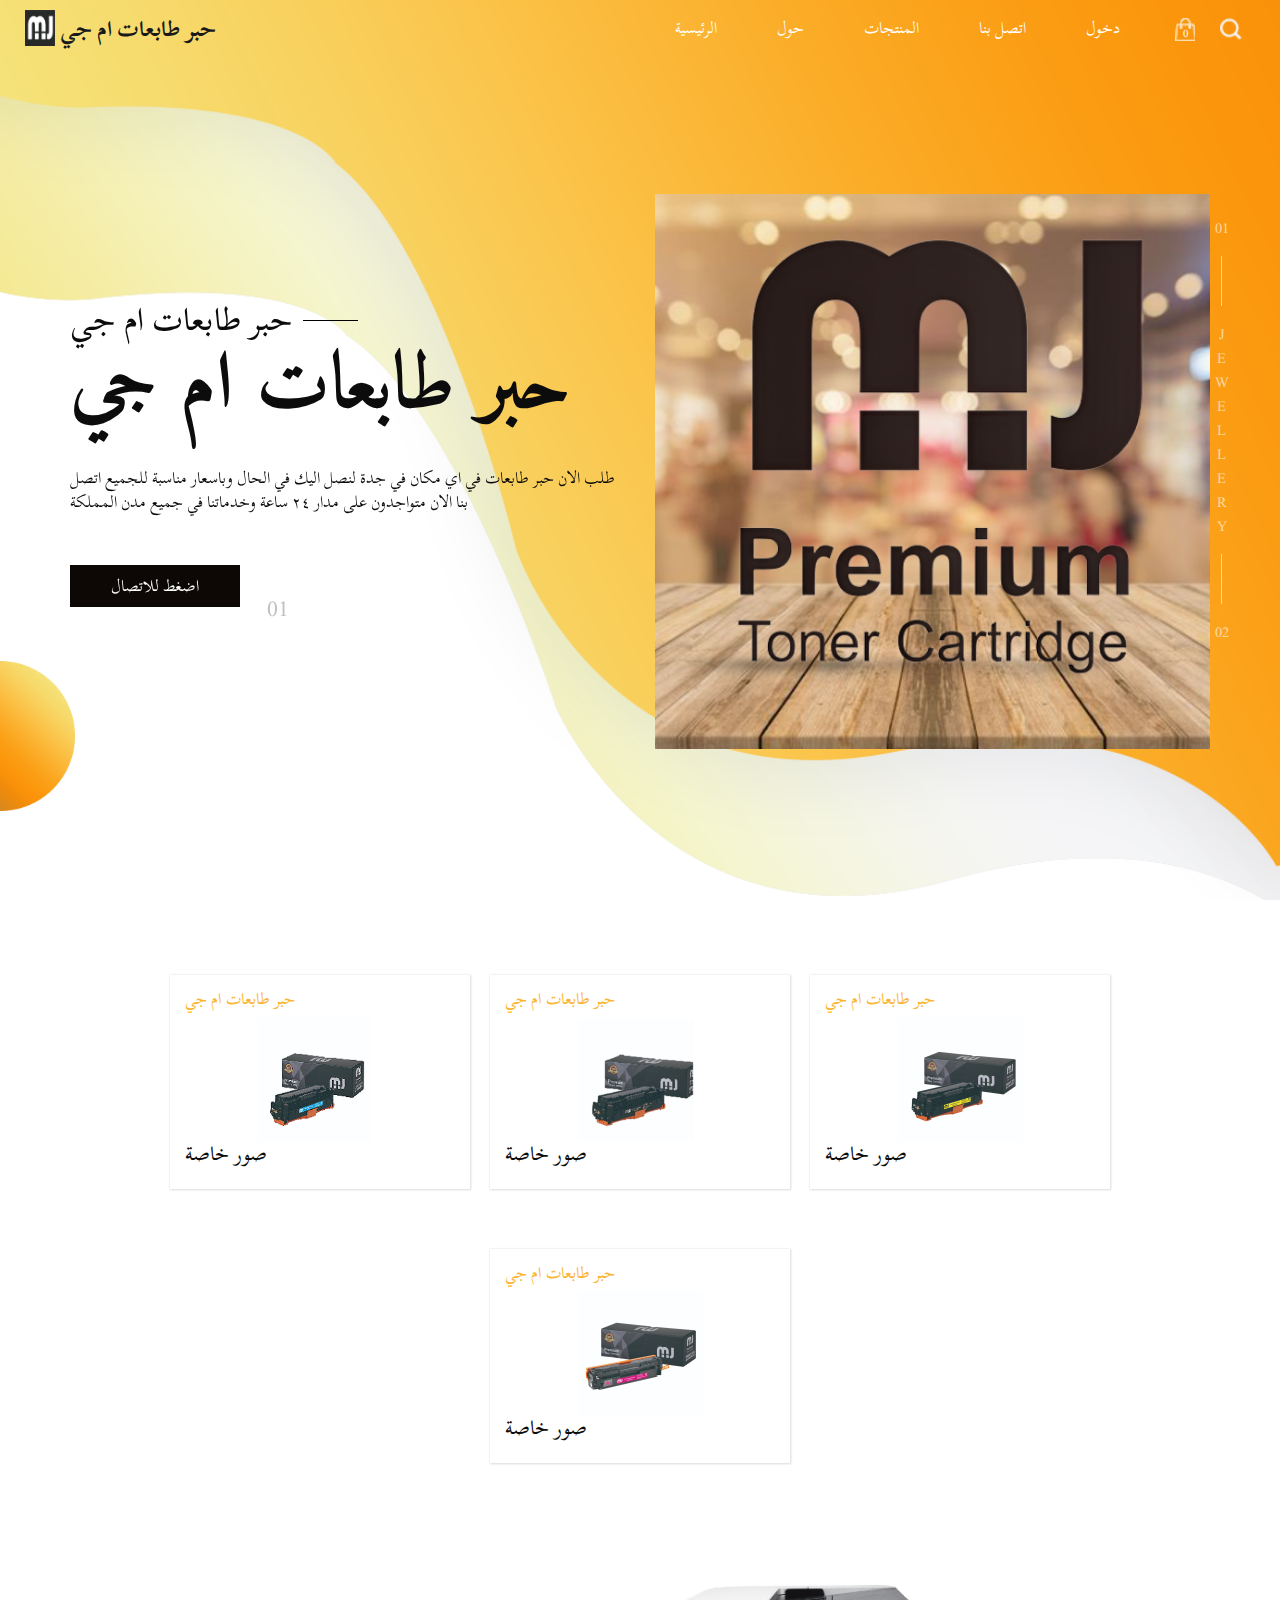
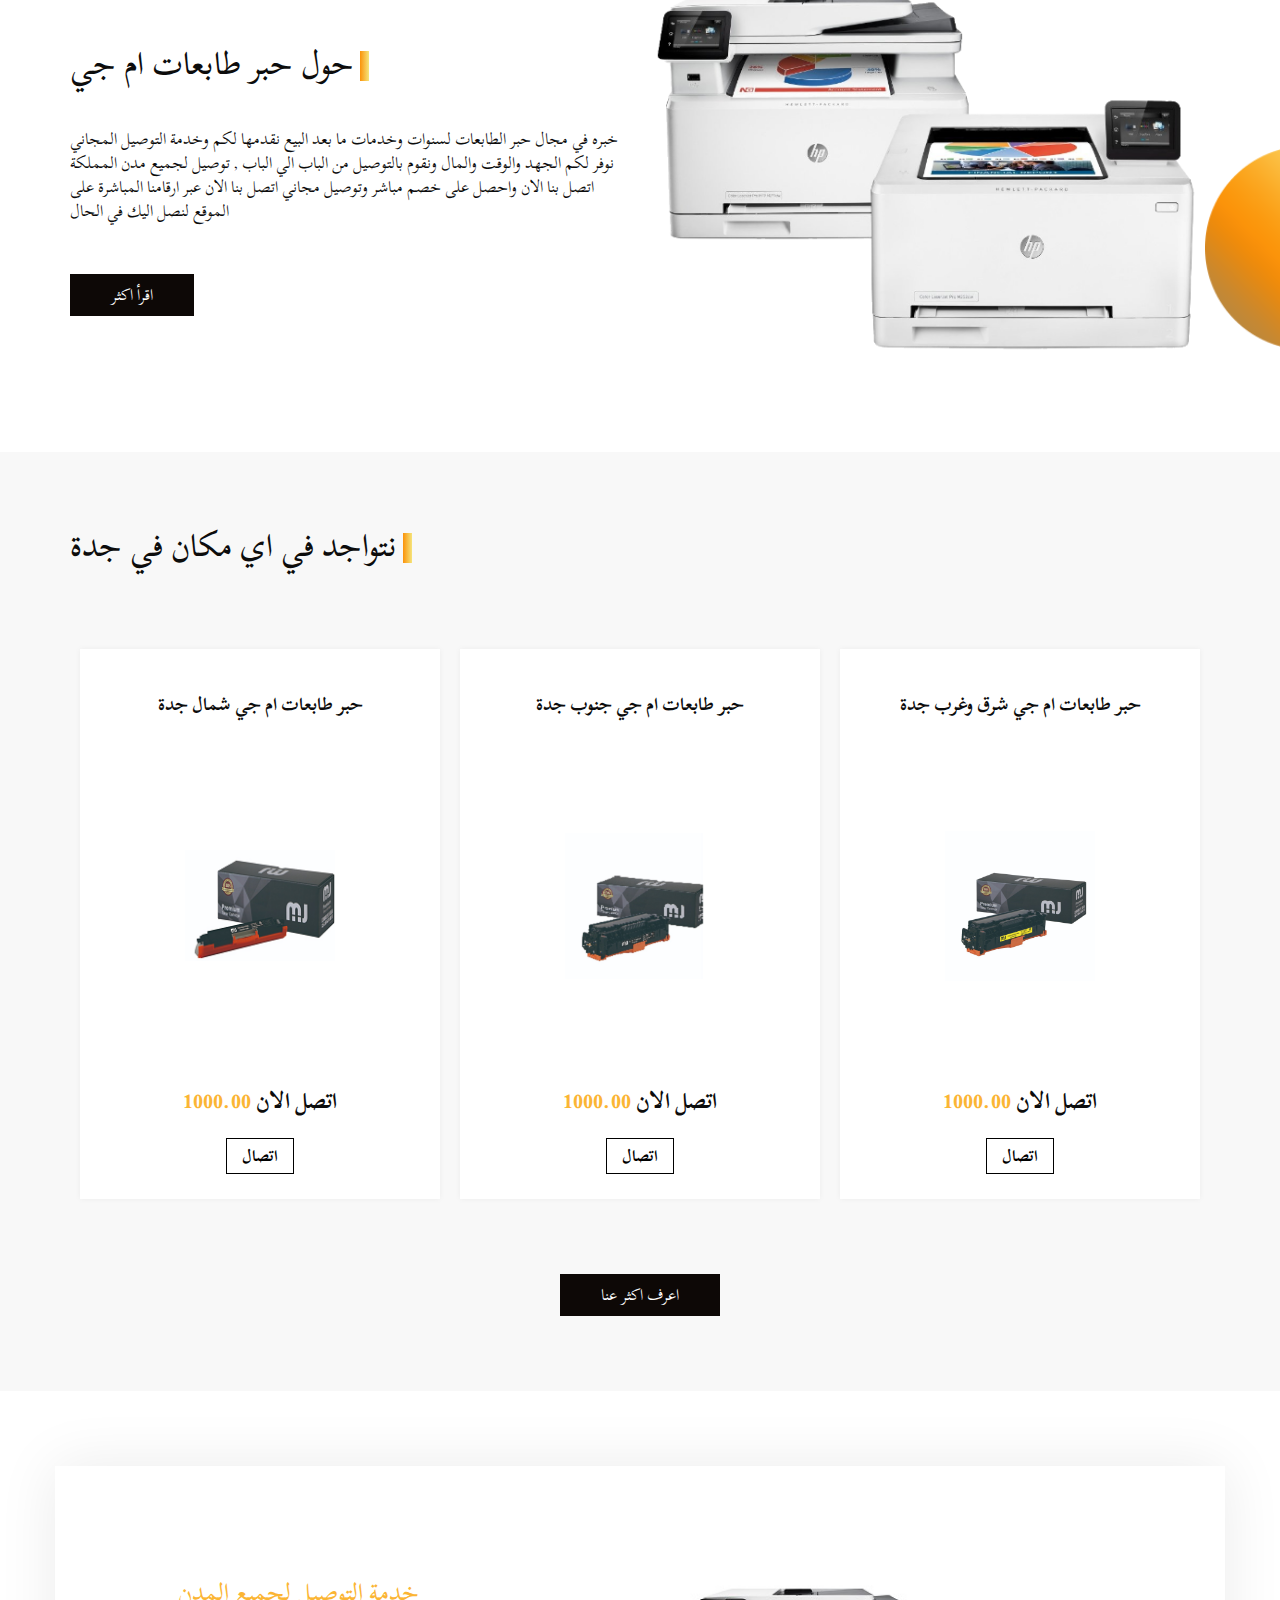
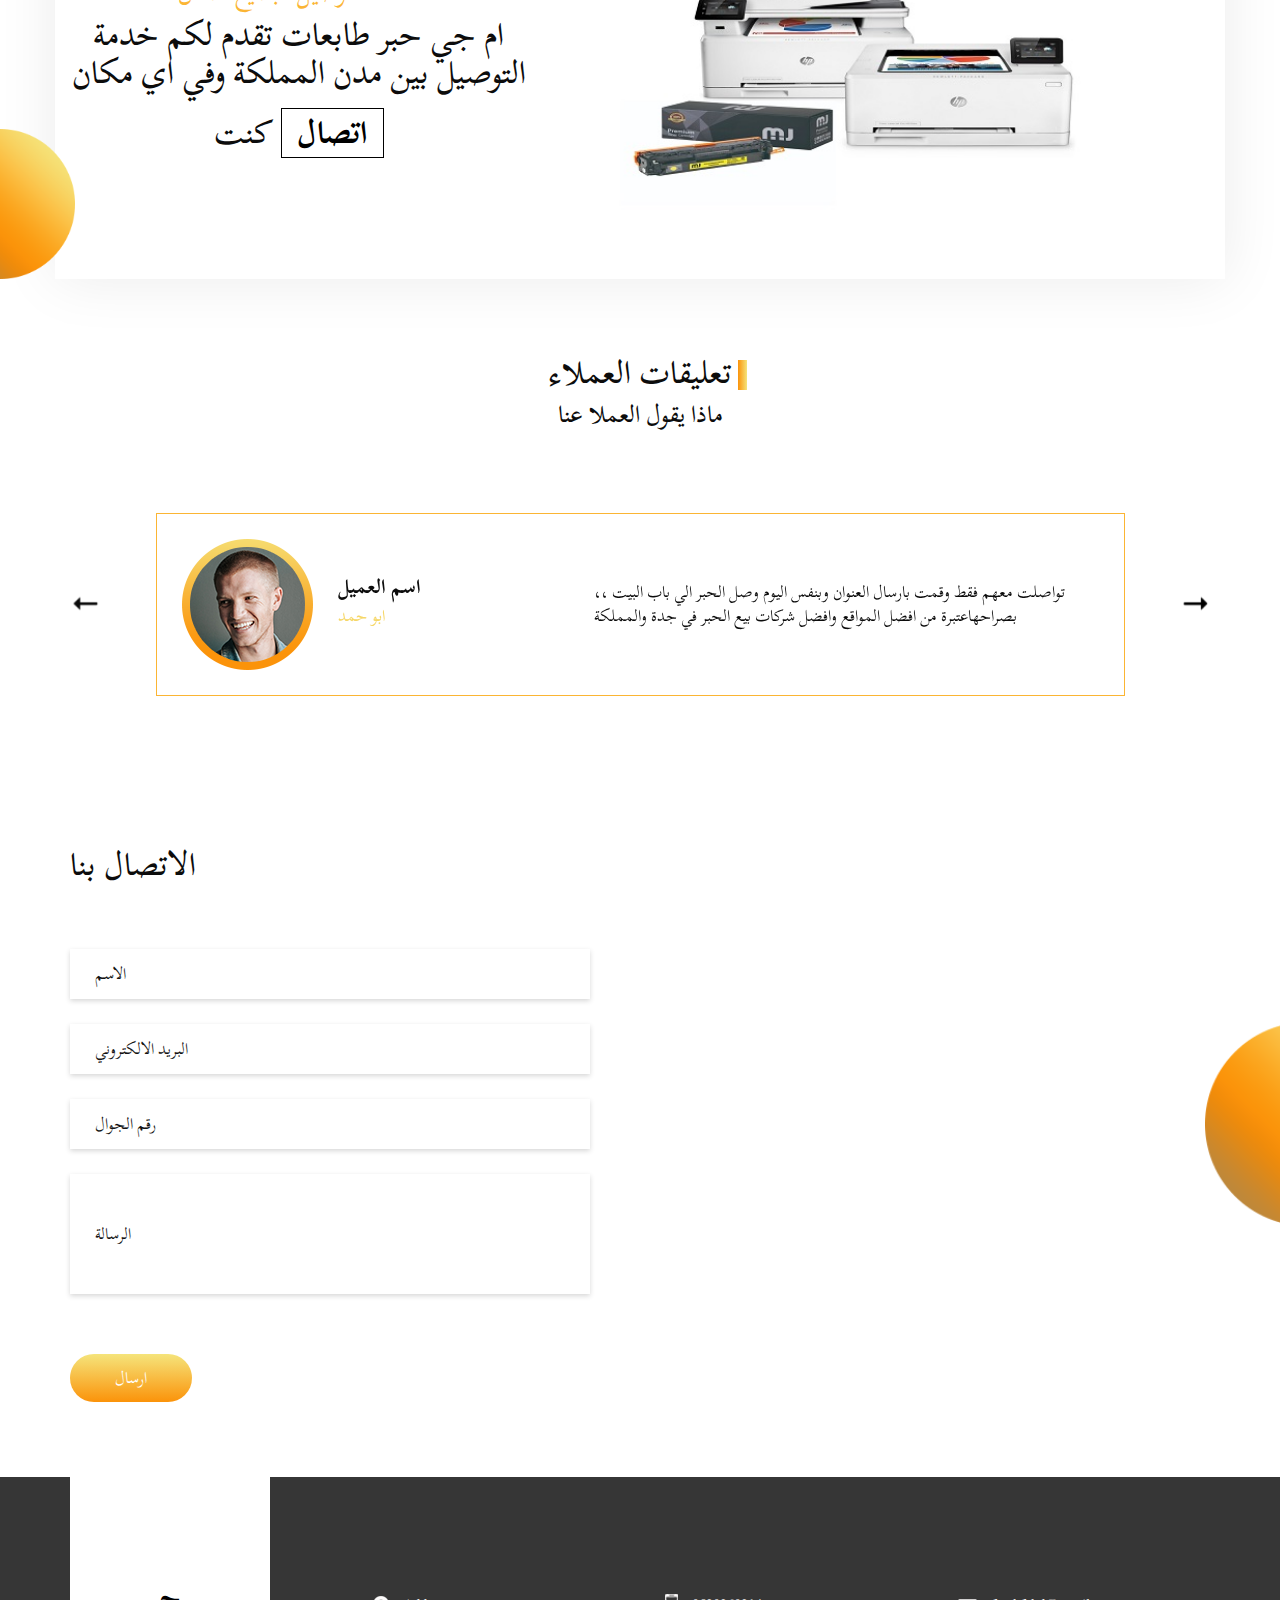
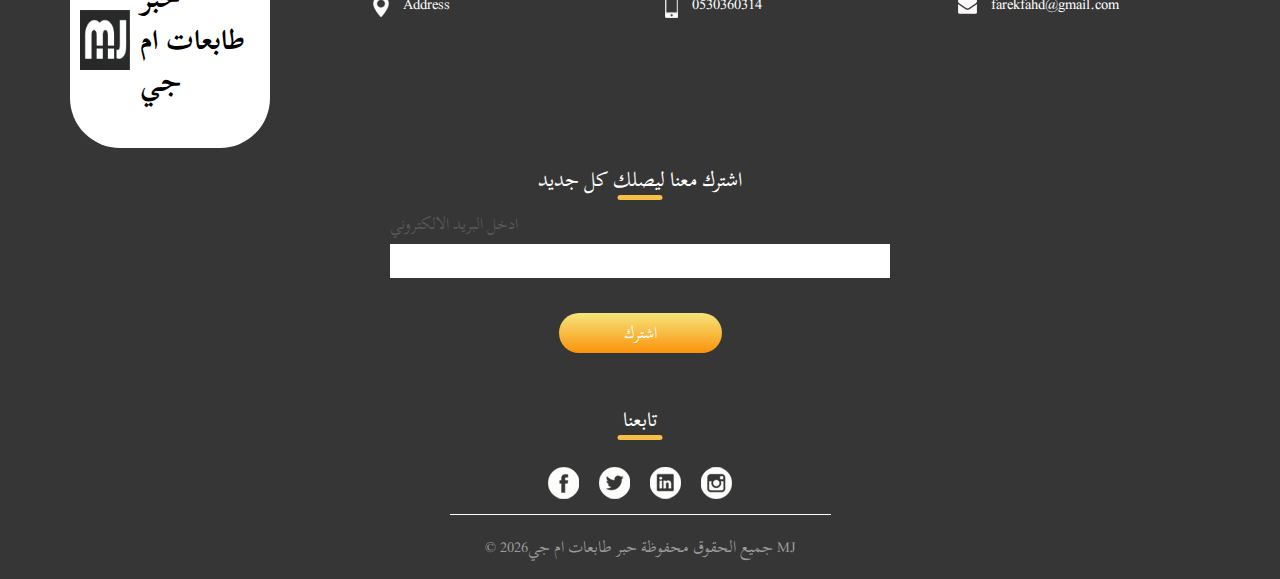
<file: f.html>
<!DOCTYPE html>
<html>

<head>
  <!-- Basic -->
  <meta charset="utf-8" />
  <meta http-equiv="X-UA-Compatible" content="IE=edge" />
  <!-- Mobile Metas -->
  <meta name="viewport" content="width=device-width, initial-scale=1, shrink-to-fit=no" />
  <!-- Site Metas -->
  <meta name="keywords" content="" />
  <meta name="description" content="" />
  <meta name="author" content="" />

  <title>
  حبر طابعات ام جي
  
  </title>
  

  <!-- slider stylesheet -->
  <link rel="stylesheet" type="text/css" href="https://cdnjs.cloudflare.com/ajax/libs/OwlCarousel2/2.1.3/assets/owl.carousel.min.css" />

  <!-- bootstrap core css -->
  <link rel="stylesheet" type="text/css" href="css/bootstrap.css" />

  <!-- fonts style -->
  <link href="https://fonts.googleapis.com/css?family=Baloo+Chettan|Poppins:400,600,700&display=swap" rel="stylesheet">
  <!-- Custom styles for this template -->
  <link href="css/style.css" rel="stylesheet" />
  <!-- responsive style -->
  <link href="css/responsive.css" rel="stylesheet" />
</head>

<body>

  <div class="hero_area">
    <!-- header section strats -->
    <header class="header_section">
      <div class="container-fluid">
        <nav class="navbar navbar-expand-lg custom_nav-container ">
          <a class="navbar-brand" href="index.html">
            <img src="images/logo.png" alt="">
            <span>
              حبر طابعات ام جي
            </span>
          </a>
          <button class="navbar-toggler" type="button" data-toggle="collapse" data-target="#navbarSupportedContent" aria-controls="navbarSupportedContent" aria-expanded="false" aria-label="Toggle navigation">
            <span class="navbar-toggler-icon"></span>
          </button>

          <div class="collapse navbar-collapse" id="navbarSupportedContent">
            <div class="d-flex ml-auto flex-column flex-lg-row align-items-center">
              <ul class="navbar-nav  ">
                <li class="nav-item active">
                  <a class="nav-link" href="index.html">الرئيسية <span class="sr-only">(current)</span></a>
                </li>
                <li class="nav-item">
                  <a class="nav-link" href="about.html"> حول</a>
                </li>
                <li class="nav-item">
                  <a class="nav-link" href="jewellery.html">المنتجات </a>
                </li>
                <li class="nav-item">
                  <a class="nav-link" href="contact.html">اتصل بنا</a>
                </li>
                <li class="nav-item">
                  <a class="nav-link" href="#">دخول</a>
                </li>
              </ul>

            </div>
            <div class="quote_btn-container ">
              <a href="">
                <img src="images/cart.png" alt="">
                <div class="cart_number">
                  0
                </div>
              </a>
              <form class="form-inline">
                <button class="btn  my-2 my-sm-0 nav_search-btn" type="submit"></button>
              </form>
            </div>
          </div>
        </nav>
      </div>
    </header>
    <!-- end header section -->
    <!-- slider section -->
    <section class=" slider_section position-relative">
      <div class="design-box">
        <img src="images/design-1.png" alt="">
      </div>
      <div class="slider_number-container d-none d-md-block">
        <div class="number-box">
          <span>
            01
          </span>
          <hr>
          <span class="jwel">
            J <br>
            e <br>
            w <br>
            e <br>
            l <br>
            l <br>
            e <br>
            r <br>
            y
          </span>
          <hr>
          <span>
            02
          </span>
        </div>
      </div>
      <div class="container">
        <div id="carouselExampleIndicators" class="carousel slide" data-ride="carousel">
          <ol class="carousel-indicators">
            <li data-target="#carouselExampleIndicators" data-slide-to="0" class="active">01</li>
            <li data-target="#carouselExampleIndicators" data-slide-to="1">02</li>
            <li data-target="#carouselExampleIndicators" data-slide-to="2">03</li>
          </ol>
          <div class="carousel-inner">
            <div class="carousel-item active">
              <div class="row">
                <div class="col-md-6">
                  <div class="detail_box">
                    <h2>
                      <span> حبر طابعات ام جي</span>
                      <hr>
                    </h2>
                    <h1>
حبر طابعات ام جي
                    </h1>
                    <p>
طلب الان حبر طابعات في اي مكان في جدة لنصل اليك في الحال وباسعار مناسبة للجميع اتصل بنا الان
متواجدون  على مدار ٢٤ ساعة  وخدماتنا في جميع مدن المملكة               

                    </p>
                    <div>
                      <a href="">اضغط للاتصال</a>
                    
                    </div>
                  </div>
                </div>
                <div class="col-md-6">
                  <div class="img-box">
                    <img src="images/slider-img.png" alt="">
                  </div>
                </div>
              </div>
            </div>
            <div class="carousel-item ">
              <div class="row">
                <div class="col-md-6">
                  <div class="detail_box">
                    <h2>
                      <span> حبر طابعات ام جي</span>
                      <hr>
                    </h2>
                    <h1>
خدمة توصيل مجاني
                    </h1>
                    <p>
حبر طابعات MJ  خدمة توصيل مجاني في في جدة وبين مدن المملكة


                    </p>
                    <div>
                      <a href="">اضغط للاتصال</a>
                    </div>
                  </div>
                </div>
                <div class="col-md-6">
                  <div class="img-box">
                    <img src="images/slider-img.png" alt="">
                  </div>
                </div>
              </div>
            </div>
            <div class="carousel-item ">
              <div class="row">
                <div class="col-md-6">
                  <div class="detail_box">
                    <h2>
                      <span> حبر طابعات ام جي</span>
                      <hr>
                    </h2>
                    <h1>
خدمات الصيانة الدورية  مابعد البيع

                    </h1>
                    <p>
نقدم لكم خدمات مابعد البيع ونقوم برفع تقرير مفصل عن حاله  الطابعات وصيانتها والتشيك عليها وتنظيفها وكل ما يتعلق بصيانة الطابعات
اتصل بنا الان عبر الضغط على ارقامنا المباشرة 
                    </p>
                    <div>
                      <a href="">اضغط للاتصال</a>
                    </div>
                  </div>
                </div>
                <div class="col-md-6">
                  <div class="img-box">
                    <img src="images/slider-img.png" alt="">
                  </div>
                </div>
              </div>
            </div>
          </div>
        </div>
      </div>

    </section>
    <!-- end slider section -->
  </div>

  <!-- item section -->

  <div class="item_section layout_padding2">
    <div class="container">
      <div class="item_container">
        <div class="box">
          <div class="price">
            <h6>
حبر طابعات ام جي
            </h6>
          </div>
          <div class="img-box">
            <img src="images/i-1.png" alt="">
          </div>
          <div class="name">
            <h5>
صور خاصة 
            </h5>
          </div>
        </div>
        <div class="box">
          <div class="price">
            <h6>
              حبر طابعات ام جي
            </h6>
          </div>
          <div class="img-box">
            <img src="images/i-2.png" alt="">
          </div>
          <div class="name">
            <h5>
صور خاصة
            </h5>
          </div>
        </div>
        <div class="box">
          <div class="price">
            <h6>
              حبر طابعات ام جي
            </h6>
          </div>
          <div class="img-box">
            <img src="images/i-3.png" alt="">
          </div>
          <div class="name">
            <h5>
صور خاصة
            </h5>
          </div>
        </div>
		
		<div class="box">
          <div class="price">
            <h6>
              حبر طابعات ام جي
            </h6>
          </div>
          <div class="img-box">
            <img src="images/i-4.png" alt="">
          </div>
          <div class="name">
            <h5>
صور خاصة
            </h5>
          </div>
        </div>
		
      </div>
    </div>
  </div>

  <!-- end item section -->

  <!-- about section -->

  <section class="about_section layout_padding2-top layout_padding-bottom">
    <div class="design-box">
      <img src="images/design-2.png" alt="">
    </div>
    <div class="container">
      <div class="row">
        <div class="col-md-6">
          <div class="detail-box">
            <div class="heading_container">
             <center> <h2>
حول حبر طابعات ام جي

              </h2></center>
            </div>
            <p>
خبره في مجال حبر الطابعات لسنوات وخدمات ما بعد البيع نقدمها لكم وخدمة التوصيل المجاني 
 نوفر لكم الجهد والوقت والمال ونقوم بالتوصيل من الباب الي الباب ,
توصيل لجميع مدن المملكة اتصل بنا الان واحصل على خصم مباشر وتوصيل مجاني 
اتصل بنا الان عبر ارقامنا المباشرة على الموقع لنصل اليك في الحال 
            </p>
            <div>
              <a href="">
     اقرأ اكثر
              </a>
            </div>
          </div>
        </div>
        <div class="col-md-6">
          <div class="img-box">
            <img src="images/about-img.png" alt="">
          </div>
        </div>
      </div>
    </div>
  </section>

  <!-- end about section -->

  <!-- price section -->

  <section class="price_section layout_padding">
    <div class="container">
      <div class="heading_container">
        <h2>
نتواجد في اي مكان في جدة
        </h2>
      </div>
      <div class="price_container">
        <div class="box">
          <div class="name">
            <h6>
حبر طابعات ام جي  شمال جدة
            </h6>
          </div>
          <div class="img-box">
            <img src="images/p-1.png" alt="">
          </div>
          <div class="detail-box">
            <h5>
اتصل الان
              <span>1000.00</span>
            </h5>
            <a href="">
اتصال
            </a>
          </div>
        </div>
        <div class="box">
          <div class="name">
            <h6>
حبر طابعات ام جي  جنوب جدة
            </h6>
          </div>
          <div class="img-box">
            <img src="images/i-2.png" alt="">
          </div>
          <div class="detail-box">
            <h5>
اتصل الان
              <span>1000.00</span>
            </h5>
            <a href="">
اتصال
            </a>
          </div>
        </div>
        <div class="box">
          <div class="name">
            <h6>
حبر طابعات ام جي  شرق وغرب جدة
            </h6>
          </div>
          <div class="img-box">
            <img src="images/i-3.png" alt="">
          </div>
          <div class="detail-box">
            <h5>
اتصل الان
              <span>1000.00</span>
            </h5>
            <a href="">
اتصال
            </a>
          </div>
        </div>
      </div>
      <div class="d-flex justify-content-center">
        <a href="" class="price_btn">
اعرف اكثر عنا
        </a>
      </div>
    </div>
  </section>

  <!-- end price section -->

  <!-- ring section -->

  <section class="ring_section layout_padding">
    <div class="design-box">
      <img src="images/design-1.png" alt="">
    </div>
    <div class="container">
      <div class="ring_container layout_padding2">
        <div class="row">
          <div class="col-md-5">
            <div class="detail-box">
              <h4>
خدمة التوصيل لجميع المدن
              </h4>
              <h2>
ام جي حبر طابعات تقدم لكم خدمة التوصيل بين مدن المملكة وفي اي مكان كنت 
              <a href="">
اتصال
              </a>
            </div>
          </div>
          <div class="col-md-7">
            <div class="img-box">
              <img src="images/ring-img.jpg" alt="">
            </div>
          </div>
        </div>
      </div>
    </div>
  </section>

  <!-- end ring section -->

  <!-- client section -->

  <section class="client_section">
    <div class="container">
      <div class="heading_container">
        <h2>
تعليقات العملاء
        </h2>
      </div>
      <h4 class="secondary_heading">
ماذا يقول العملا عنا
      </h4>
      <div id="carouselExampleControls" class="carousel slide" data-ride="carousel">
        <div class="carousel-inner">
          <div class="carousel-item active">
            <div class="client_container">
              <div class="client-id">
                <div class="img-box">
                  <img src="images/client.png" alt="">
                </div>
                <div class="name">
                  <h5>
                    اسم العميل
                  </h5>
                  <h6>
ابو حمد
                  </h6>
                </div>
              </div>
              <div class="detail-box">
                <p>
تواصلت معهم فقط وقمت بارسال العنوان وبنفس اليوم وصل الحبر الي باب البيت ،، بصراحهاعتبرة من افضل المواقع وافضل شركات بيع الحبر في جدة والمملكة
                </p>
              </div>
            </div>
          </div>
          <div class="carousel-item">
            <div class="client_container">
              <div class="client-id">
                <div class="img-box">
                  <img src="images/client.png" alt="">
                </div>
                <div class="name">
                  <h5>
اسم العميل
                  </h5>
                  <h6>
ابو نورة
                  </h6>
                </div>
              </div>
              <div class="detail-box">
                <p>
بصراحة تقيمي ممتاز قمت بالاتصال عبر الموقع وتم وتم التواصل معهم وكان تعاملهم راقي  ثم 
قاموا بالاتصال بي وتوصيل الحبر الي الشركة مباشرة وبدون تأخير .
                </p>
              </div>
            </div>
          </div>
          <div class="carousel-item">
            <div class="client_container">
              <div class="client-id">
                <div class="img-box">
                  <img src="images/client.png" alt="">
                </div>
                <div class="name">
                  <h5>
اسم العميل
                  </h5>
                  <h6>
تركي
                  </h6>
                </div>
              </div>
              <div class="detail-box">
                <p>
من افضل الشركات والمواقع للبيع اونلاين والتوصيل  شكرا لكم وكمان اسعار رخيصة مقارنة بباقي المنافسين .

                </p>
              </div>
            </div>
          </div>
        </div>
        <a class="carousel-control-prev" href="#carouselExampleControls" role="button" data-slide="prev">
          <span class="carousel-control-prev-icon" aria-hidden="true"></span>
          <span class="sr-only">Previous</span>
        </a>
        <a class="carousel-control-next" href="#carouselExampleControls" role="button" data-slide="next">
          <span class="carousel-control-next-icon" aria-hidden="true"></span>
          <span class="sr-only">Next</span>
        </a>
      </div>

    </div>
  </section>

  <!-- end client section -->

  <!-- contact section -->

  <section class="contact_section layout_padding">
    <div class="design-box">
      <img src="images/design-2.png" alt="">
    </div>
    <div class="container ">
      <div class="">
        <h2 class="">
الاتصال بنا
        </h2>
      </div>

    </div>
    <div class="container">
      <div class="row">
        <div class="col-md-6">
          <form action="">
            <div>
              <input type="text" placeholder="الاسم" />
            </div>
            <div>
              <input type="email" placeholder="البريد الالكتروني" />
            </div>
            <div>
              <input type="text" placeholder="رقم الجوال" />
            </div>
            <div>
              <input type="text" class="message-box" placeholder="الرسالة" />
            </div>
            <div class="d-flex ">
              <button>
ارسال
              </button>
            </div>
          </form>
        </div>
        <div class="col-md-6">
          <div class="map_container">
            <div class="map-responsive">
              <iframe src="https://www.google.com/maps/embed/v1/place?key=AIzaSyA0s1a7phLN0iaD6-UE7m4qP-z21pH0eSc&q=Eiffel+Tower+Paris+France" width="600" height="300" frameborder="0" style="border:0; width: 100%; height:100%" allowfullscreen></iframe>
            </div>
          </div>
        </div>
      </div>
    </div>
  </section>

  <!-- end contact section -->

  <!-- info section -->
  <section class="info_section ">
    <div class="container">
      <div class="info_container">
        <div class="row">
          <div class="col-md-3">
            <div class="info_logo">
              <a href="">
                <img src="images/logo.png" alt="">
                <span>
                  حبر طابعات ام جي
                </span>
              </a>
            </div>
          </div>
          <div class="col-md-3">
            <div class="info_contact">
              <a href="">
                <img src="images/location.png" alt="">
                <span>
                  Address
                </span>
              </a>
            </div>
          </div>
          <div class="col-md-3">
            <div class="info_contact">
              <a href="">
                <img src="images/phone.png" alt="">
                <span>
                  0530360314
                </span>
              </a>
            </div>
          </div>
          <div class="col-md-3">
            <div class="info_contact">
              <a href="">
                <img src="images/mail.png" alt="">
                <span>
                  farekfahd@gmail.com
                </span>
              </a>
            </div>
          </div>
        </div>
        <div class="info_form">
          <div class="d-flex justify-content-center">
            <h5 class="info_heading">
              اشترك معنا ليصلك كل جديد
            </h5>
          </div>
          <form action="">
            <div class="email_box">
              <label for="email2">ادخل البريد الالكتروني</label>
              <input type="text" id="email2">
            </div>
            <div>
              <button>
                اشترك
              </button>
            </div>
          </form>
        </div>
        <div class="info_social">
          <div class="d-flex justify-content-center">
            <h5 class="info_heading">
              تابعنا 
            </h5>
          </div>
          <div class="social_box">
            <a href="">
              <img src="images/fb.png" alt="">
            </a>
            <a href="">
              <img src="images/twitter.png" alt="">
            </a>
            <a href="">
              <img src="images/linkedin.png" alt="">
            </a>
            <a href="">
              <img src="images/insta.png" alt="">
            </a>
          </div>
        </div>
      </div>
    </div>
  </section>

  <!-- end info_section -->

  <!-- footer section -->
  <section class="container-fluid footer_section">
    <p>
      &copy; <span id="displayYear"></span>جميع الحقوق محفوظة 
      <a href="https://html.design/">حبر طابعات ام جي MJ</a>
    </p>
  </section>
  <!-- footer section -->

  <script type="text/javascript" src="js/jquery-3.4.1.min.js"></script>
  <script type="text/javascript" src="js/bootstrap.js"></script>
  <script type="text/javascript" src="js/custom.js"></script>
</body>

</html>
</file>
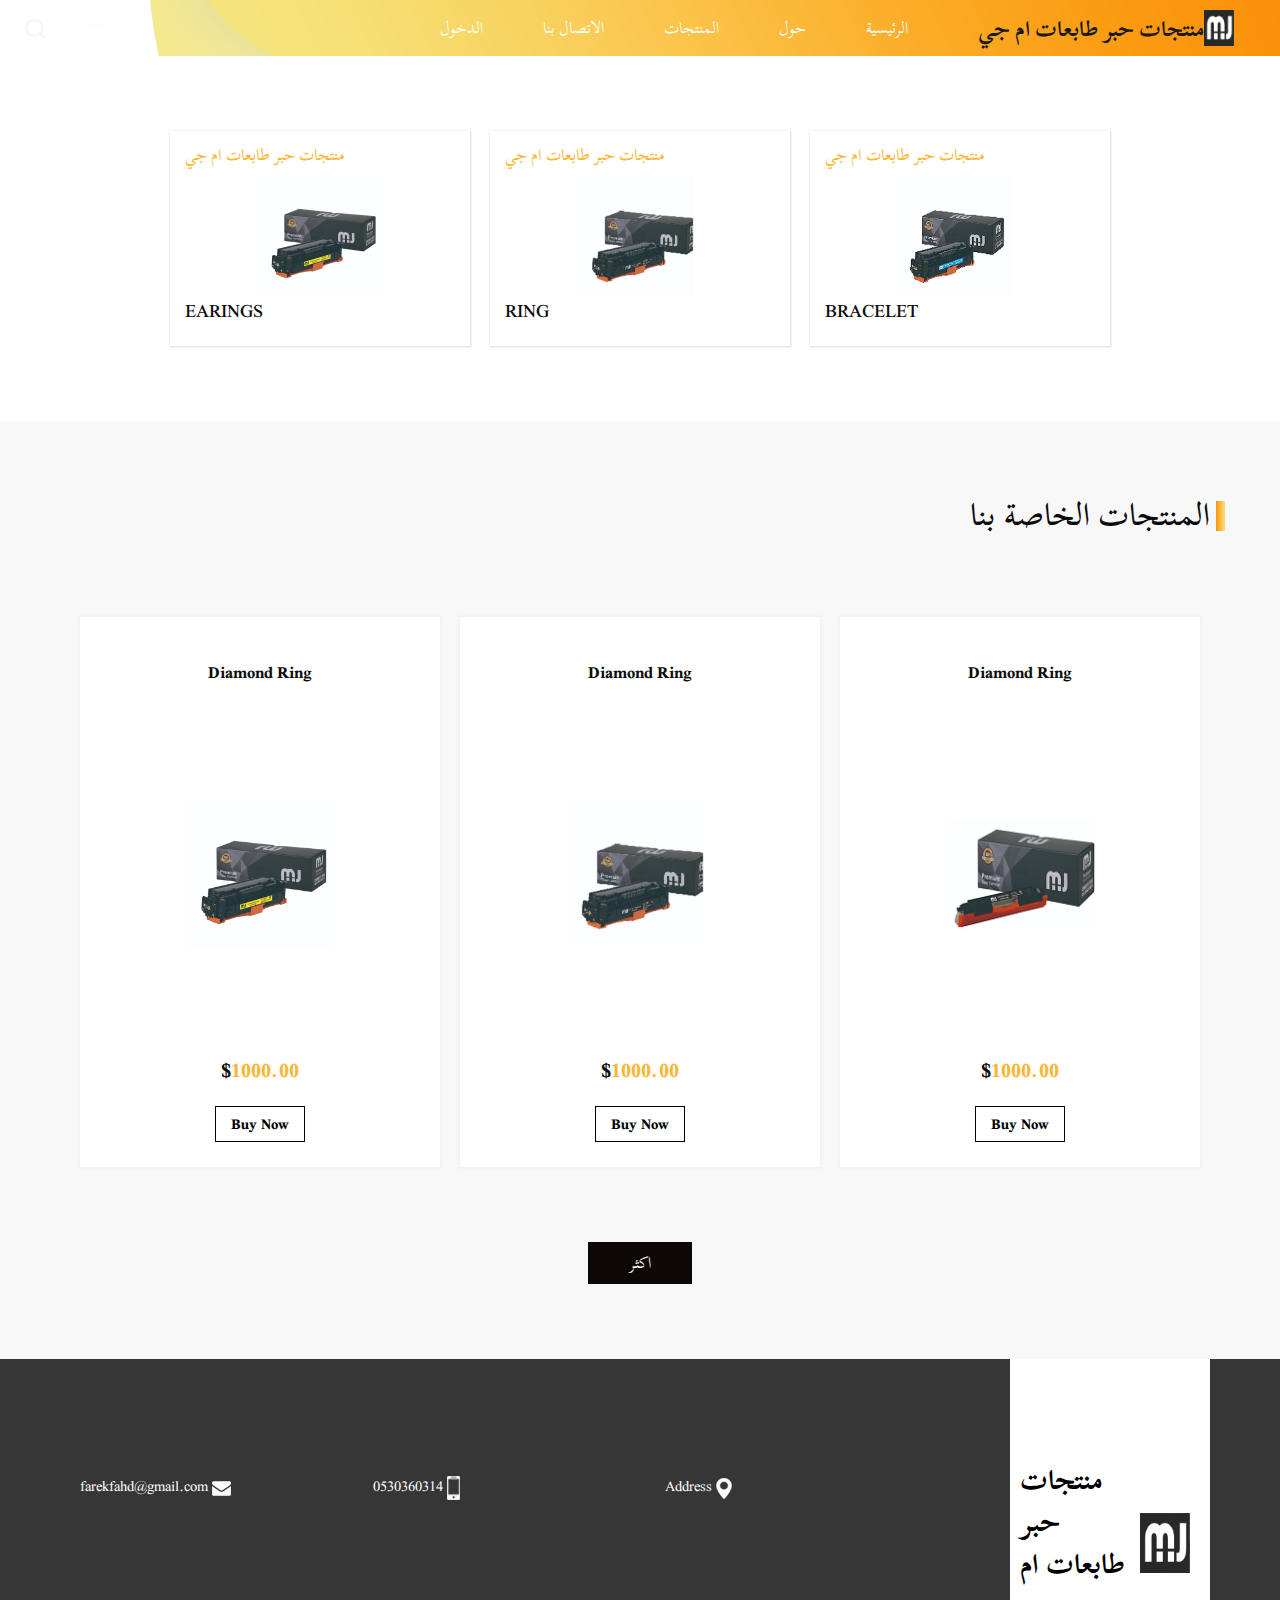
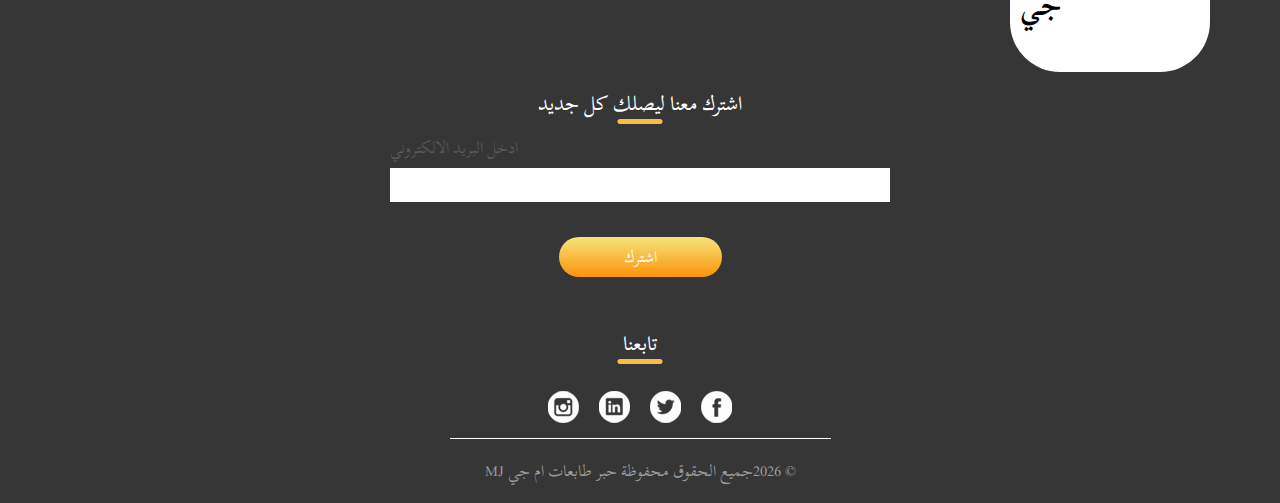
<file: jewellery.html>
<!DOCTYPE html>
<html lang="ar" dir="rtl">
<head>
<!-- Google tag (gtag.js) -->
<script async src="https://www.googletagmanager.com/gtag/js?id=AW-11180512225"></script>
<script>
  window.dataLayer = window.dataLayer || [];
  function gtag(){dataLayer.push(arguments);}
  gtag('js', new Date());

  gtag('config', 'AW-11180512225');
</script>	
  <!-- Basic -->
  <meta charset="utf-8" />
  <meta http-equiv="X-UA-Compatible" content="IE=edge" />
  <!-- Mobile Metas -->
  <meta name="viewport" content="width=device-width, initial-scale=1, shrink-to-fit=no" />
  <!-- Site Metas -->
  <meta name="keywords" content=" احبار طابعات ام جي ،احبار طابعات ،
				 حبر ، جبر طابعة، احبار,احبار طابعات,احبار طابعة hp,للاحبار,تعبئة احباراحبار hp,تعبئة احبار طابعات,احبار ,احبار طابعات بالجملة,حبر بودرة,إعادة تعبئة أحبار الليزر,حبارات hp,احبار كانون,بيع احبار الطابعات,مؤسسة  للاحبار والطابعات,اسعار احبار الطابعات,احبار ابسون,المشورة للاحبار,محل احبار طابعات,ملئ احبار الطابعات,شركات بيع احبار طابعات hp,تعبئة احبار hp,احبار hp الاصلية,احبار زيروكس,متجر احبار,احبار طابعة ابسون,اسعار احبار طابعة hp,شركات احبار طابعات,احبار الطباعة,توصيل احبار طابعات,احبار ريكو,اماكن بيع حبارات hp,للاحبار,احبار سلك سكرين,سعر احبار طابعة hp,احبار طابعات رخيصة,احبار كيوسيرا,احبار بيجمنت,اماكن بيع احبار الطابعات,شركات بيع أحبار طابعات hp,الاوائل للاحبار,احبار طابعة برذر,محل بيع احبار الطابعات,احبار اتش بي
,احبار fq,مستوردين احبار ماكينات التصوير,أحبار طابعات كانون,احبار ليزر,تعبئة أحبار طابعة hp,تعبئة احبار ليزر,شركة احبار,سعر احبار طابعة كانون,احبار توشيبا,احبار طابعة hp ليزر,احبار كيوسيرا الوان,محل احبار,احبار كانون الاصلية,موقع بيع احبار الطابعات,اسعار احبار طابعة كانون,شراء احبار طابعات,احبار طابعه brother,أنواع أحبار السلك سكرين,أحبار hp,أنواع أحبار الطابعات,احبار كانون 445,جرير احبار,احبار ماكينات تصوير توشيبا,أحبار الطابعات,مشروع تعبئة أحبار الطابعات,احبار انك جيت,انواع احبار الطابعات hp,بيع احبار,ارخص احبار الطابعات,انواع احبار الطابعات,احبار روكو,مستوردين أحبار طابعات,احبار طابعات سامسونج,تعبئة أحبار,احبار جرير,شراء احبار hp,احبار طابعات ريكو,احبار سامسونج,توصيل احبار,بيع احبار hp,وكيل احبار hp,أحبار طابعة hp,احبار طابعات ليزر hp,اعادة تعبئة احبار الطابعات,احبار السبلميشن,أحبار الطباعة,شركة الحبار لبيع وتعبئه وصيانه الاحبار والطابعات,احبار الطابعة hp,احبار ريكو اصلية,احبار oki,اكسترا احبار,احبار ماكينات تصوير كانون,أحبار ريكو 305,احبار مائية,احبار طابعات lexmark,اسعار احبار ماكينات التصوير ريكو,شركة الاوائل للاحبار والطابعات,اسعار احبار كانون,احبار hp 123,احبار ماكينات تصوير شارب,أنواع أحبار الطباعة,شركات ملء احبار الطابعات
,متجر أحبار,ارقام احبار الطابعات hp,ملئ احبار,اسعار احبار xerox,احبار ريكو الوان,احبار ملونه,احبار طابعات ليزر,احبار ماكينات تصوير,احبار ماكينات تصوير ريكو,طريقة تعبئة احبار الطابعات hp,اسعار احبار hp,احبار طابعات تلاوين انك
,انواع احبار الطباعه,اسعار أحبار lexmark,,fq احبار,اسعار احبار ريكو الوان,اسعار احبار الطابعات الليزر,تعبئة احبار كانون,أحبار fq,أماكن بيع حبارات hp,شركات احبار hp,احبار طابعات حولي,مؤسسة احبار وطابعات,محل تعبئة احبار,احبار ابراج البسمة
				 " />
  <meta name="description" content="نحن ام جي تونر نوفر لكم جميـــع الاحبار المتوافقة مع طابعات اتش بي ليزر hp , والاحبار المتوافقة مع طابعات كانون Canon Laser زيروكس طابعات ابسون epson وجميع الطابعات الاخرى لــدينا خبره في مجال حبر الطابعات لسنوات طويلة في هذا المجال وخدمات وخدمة التوصيل المجاني داخل جدة والشحن لجميع مدن المملكة نوفر لكم الجهد والوقت والمال ونقوم بالتوصيل من الباب الي الباب , توصيل لجميع مدن المملكة اطلب الان واحصل على خصم مباشر وتوصيل مجاني داخل جده اطلب الان عبر الوتس اب او عبر الاتصال المباشرة على الموقع لنصل اليك في الحال
 " />
  <meta name="author" content="احبار ام جي متوافقة مع جميع الطابعات" />


  <title>منتجات حبر طابعات ام جي </title>
 <link href="images/logo.png" type="image/png" rel="icon">
  <!-- slider stylesheet -->
  <link rel="stylesheet" type="text/css" href="https://cdnjs.cloudflare.com/ajax/libs/OwlCarousel2/2.1.3/assets/owl.carousel.min.css" />

  <!-- bootstrap core css -->
  <link rel="stylesheet" type="text/css" href="css/bootstrap.css" />

  <!-- fonts style -->
  <link href="https://fonts.googleapis.com/css?family=Baloo+Chettan|Poppins:400,600,700&display=swap" rel="stylesheet">
  <!-- Custom styles for this template -->
  <link href="css/style.css" rel="stylesheet" />
  <!-- responsive style -->
  <link href="css/responsive.css" rel="stylesheet" />
</head>

<body class="sub_page">

  <div class="hero_area">
    <!-- header section strats -->
    <header class="header_section">
      <div class="container-fluid">
        <nav class="navbar navbar-expand-lg custom_nav-container ">
          <a class="navbar-brand" href="index.html">
            <img src="images/logo.png" alt="">
            <span>
              منتجات حبر طابعات ام جي 
            </span>
          </a>
          <button class="navbar-toggler" type="button" data-toggle="collapse" data-target="#navbarSupportedContent" aria-controls="navbarSupportedContent" aria-expanded="false" aria-label="Toggle navigation">
            <span class="navbar-toggler-icon"></span>
          </button>

          <div class="collapse navbar-collapse" id="navbarSupportedContent">
            <div class="d-flex ml-auto flex-column flex-lg-row align-items-center">
              <ul class="navbar-nav  ">
                <li class="nav-item active">
                  <a class="nav-link" href="index.html">الرئيسية <span class="sr-only">(current)</span></a>
                </li>
                <li class="nav-item">
                  <a class="nav-link" href="about.html"> حول</a>
                </li>
                <li class="nav-item">
                  <a class="nav-link" href="jewellery.html">المنتجات </a>
                </li>
                <li class="nav-item">
                  <a class="nav-link" href="contact.html">الاتصال بنا</a>
                </li>
                <li class="nav-item">
                  <a class="nav-link" href="#">الدخول</a>
                </li>
              </ul>

            </div>
            <div class="quote_btn-container ">
              <a href="">
                <img src="images/cart.png" alt="">
                <div class="cart_number">
                  0
                </div>
              </a>
              <form class="form-inline">
                <button class="btn  my-2 my-sm-0 nav_search-btn" type="submit"></button>
              </form>
            </div>
          </div>
        </nav>
      </div>
    </header>
    <!-- end header section -->
  </div>

  <!-- item section -->

  <div class="item_section layout_padding2">
    <div class="container">
      <div class="item_container">
        <div class="box">
          <div class="price">
            <h6>
              منتجات حبر طابعات ام جي 
            </h6>
          </div>
          <div class="img-box">
            <img src="images/i-1.png" alt="">
          </div>
          <div class="name">
            <h5>
              Bracelet
            </h5>
          </div>
        </div>
        <div class="box">
          <div class="price">
            <h6>
              منتجات حبر طابعات ام جي 
            </h6>
          </div>
          <div class="img-box">
            <img src="images/i-2.png" alt="">
          </div>
          <div class="name">
            <h5>
              Ring
            </h5>
          </div>
        </div>
        <div class="box">
          <div class="price">
            <h6>
              منتجات حبر طابعات ام جي 
            </h6>
          </div>
          <div class="img-box">
            <img src="images/i-3.png" alt="">
          </div>
          <div class="name">
            <h5>
              Earings
            </h5>
          </div>
        </div>
      </div>
    </div>
  </div>

  <!-- end item section -->


  <!-- price section -->

  <section class="price_section layout_padding">
    <div class="container">
      <div class="heading_container">
        <h2>
          المنتجات الخاصة بنا
        </h2>
      </div>
      <div class="price_container">
        <div class="box">
          <div class="name">
            <h6>
              Diamond Ring
            </h6>
          </div>
          <div class="img-box">
            <img src="images/p-1.png" alt="">
          </div>
          <div class="detail-box">
            <h5>
              $<span>1000.00</span>
            </h5>
            <a href="">
              Buy Now
            </a>
          </div>
        </div>
        <div class="box">
          <div class="name">
            <h6>
              Diamond Ring
            </h6>
          </div>
          <div class="img-box">
            <img src="images/i-2.png" alt="">
          </div>
          <div class="detail-box">
            <h5>
              $<span>1000.00</span>
            </h5>
            <a href="">
              Buy Now
            </a>
          </div>
        </div>
        <div class="box">
          <div class="name">
            <h6>
              Diamond Ring
            </h6>
          </div>
          <div class="img-box">
            <img src="images/i-3.png" alt="">
          </div>
          <div class="detail-box">
            <h5>
              $<span>1000.00</span>
            </h5>
            <a href="">
              Buy Now
            </a>
          </div>
        </div>
      </div>
      <div class="d-flex justify-content-center">
        <a href="" class="price_btn">
          اكثر
        </a>
      </div>
    </div>
  </section>

  <!-- end price section -->





  <!-- info section -->
  <section class="info_section ">
    <div class="container">
      <div class="info_container">
        <div class="row">
          <div class="col-md-3">
            <div class="info_logo">
              <a href="">
                <img src="images/logo.png" alt="">
                <span>
                  منتجات حبر طابعات ام جي 
                </span>
              </a>
            </div>
          </div>
          <div class="col-md-3">
            <div class="info_contact">
              <a href="https://goo.gl/maps/uT548PReg2UdWQv78">
                <img src="images/location.png" alt="">
                <span>
                  Address
                </span>
              </a>
            </div>
          </div>
          <div class="col-md-3">
            <div class="info_contact">
              <a href="tel:0530360314">
                <img src="images/phone.png" alt="">
                <span>
                  0530360314
                </span>
              </a>
            </div>
          </div>
          <div class="col-md-3">
            <div class="info_contact">
              <a href="">
                <img src="images/mail.png" alt="">
                <span>
                  farekfahd@gmail.com
                </span>
              </a>
            </div>
          </div>
        </div>
        <div class="info_form">
          <div class="d-flex justify-content-center">
            <h5 class="info_heading">
              اشترك معنا ليصلك كل جديد
            </h5>
          </div>
          <form action="">
            <div class="email_box">
              <label for="email2">ادخل البريد الالكتروني</label>
              <input type="text" id="email2">
            </div>
            <div>
              <button>
                اشترك
              </button>
            </div>
          </form>
        </div>
        <div class="info_social">
          <div class="d-flex justify-content-center">
            <h5 class="info_heading">
              تابعنا
            </h5>
          </div>
          <div class="social_box">
            <a href="">
              <img src="images/fb.png" alt="">
            </a>
            <a href="">
              <img src="images/twitter.png" alt="">
            </a>
            <a href="">
              <img src="images/linkedin.png" alt="">
            </a>
            <a href="">
              <img src="images/insta.png" alt="">
            </a>
          </div>
        </div>
      </div>
    </div>
  </section>

  <!-- end info_section -->

  <!-- footer section -->
  <section class="container-fluid footer_section">
    <p>
      &copy; <span id="displayYear"></span>جميع الحقوق محفوظة 
      <a href="https://visiontoner.com">حبر طابعات ام جي MJ</a>
    </p>
  </section>
  <!-- footer section -->

  <script type="text/javascript" src="js/jquery-3.4.1.min.js"></script>
  <script type="text/javascript" src="js/bootstrap.js"></script>
  <script type="text/javascript" src="js/custom.js"></script>
</body>

</html>
</file>
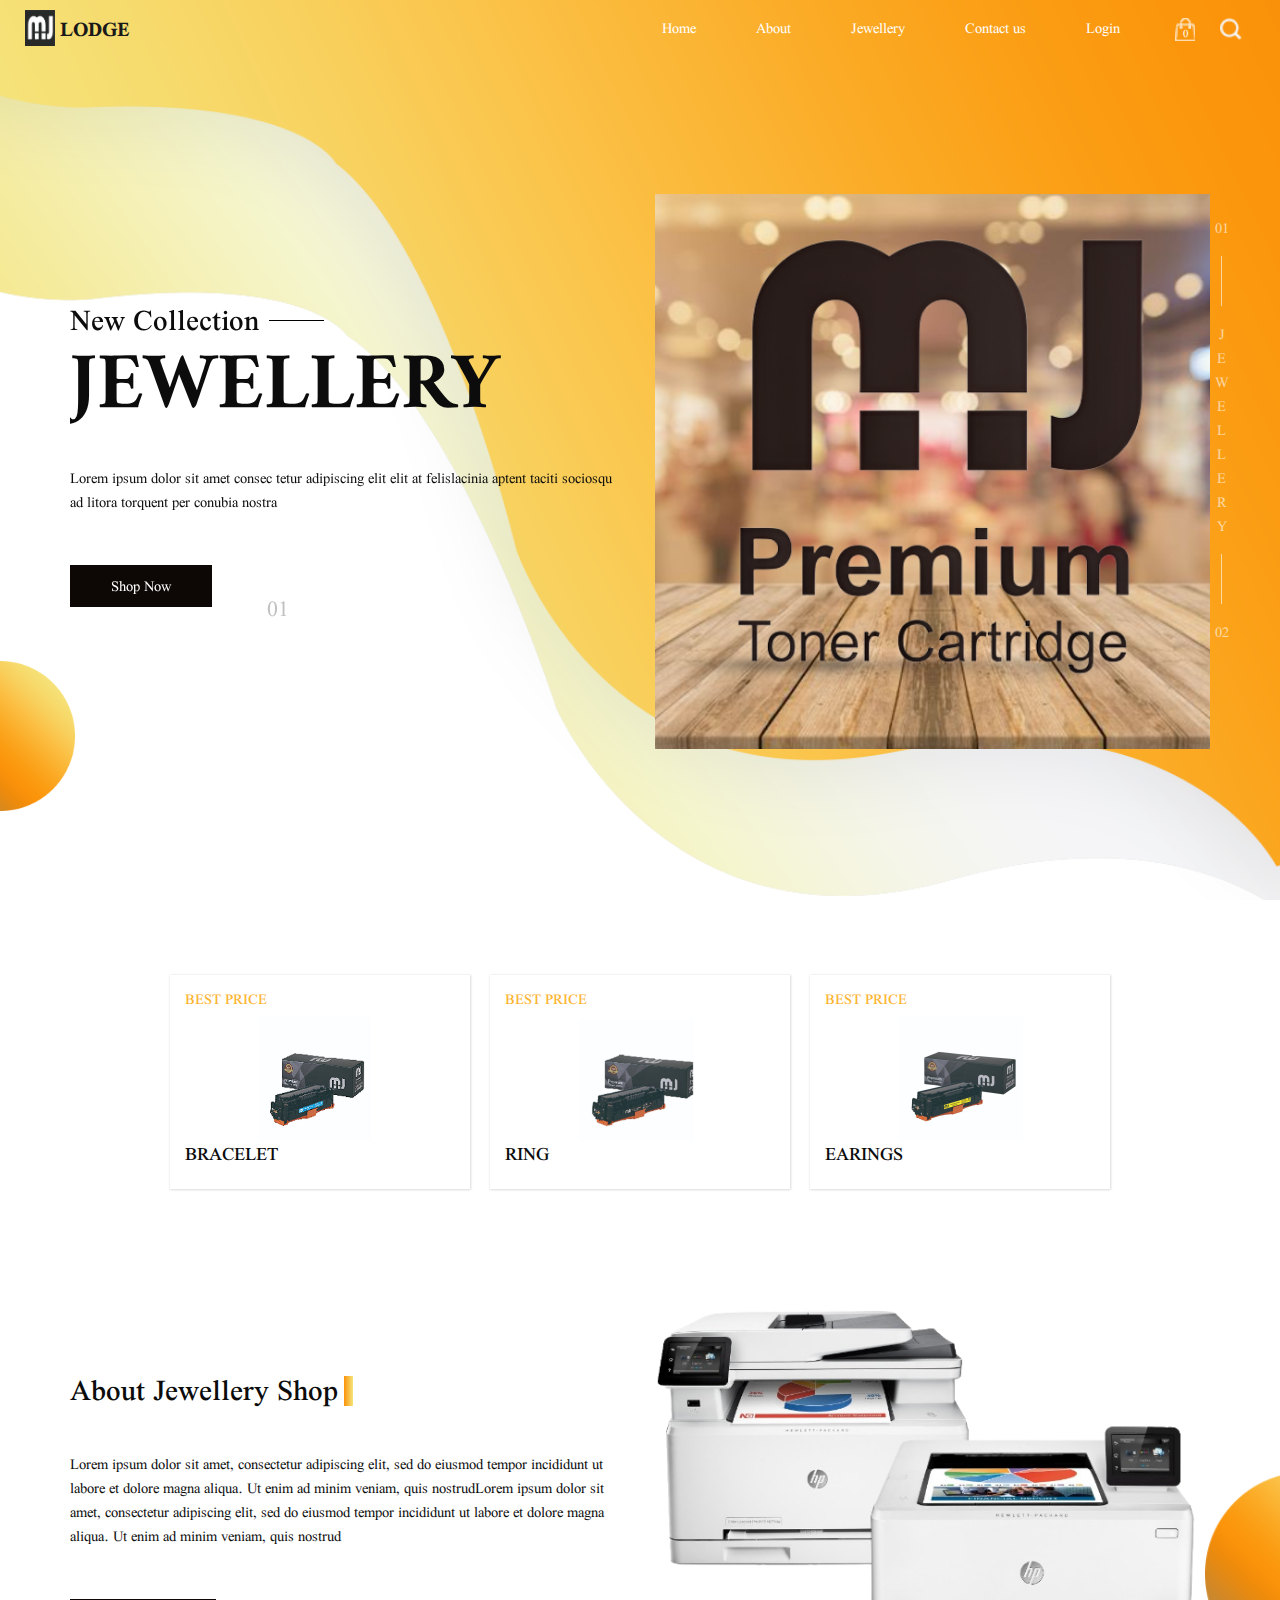
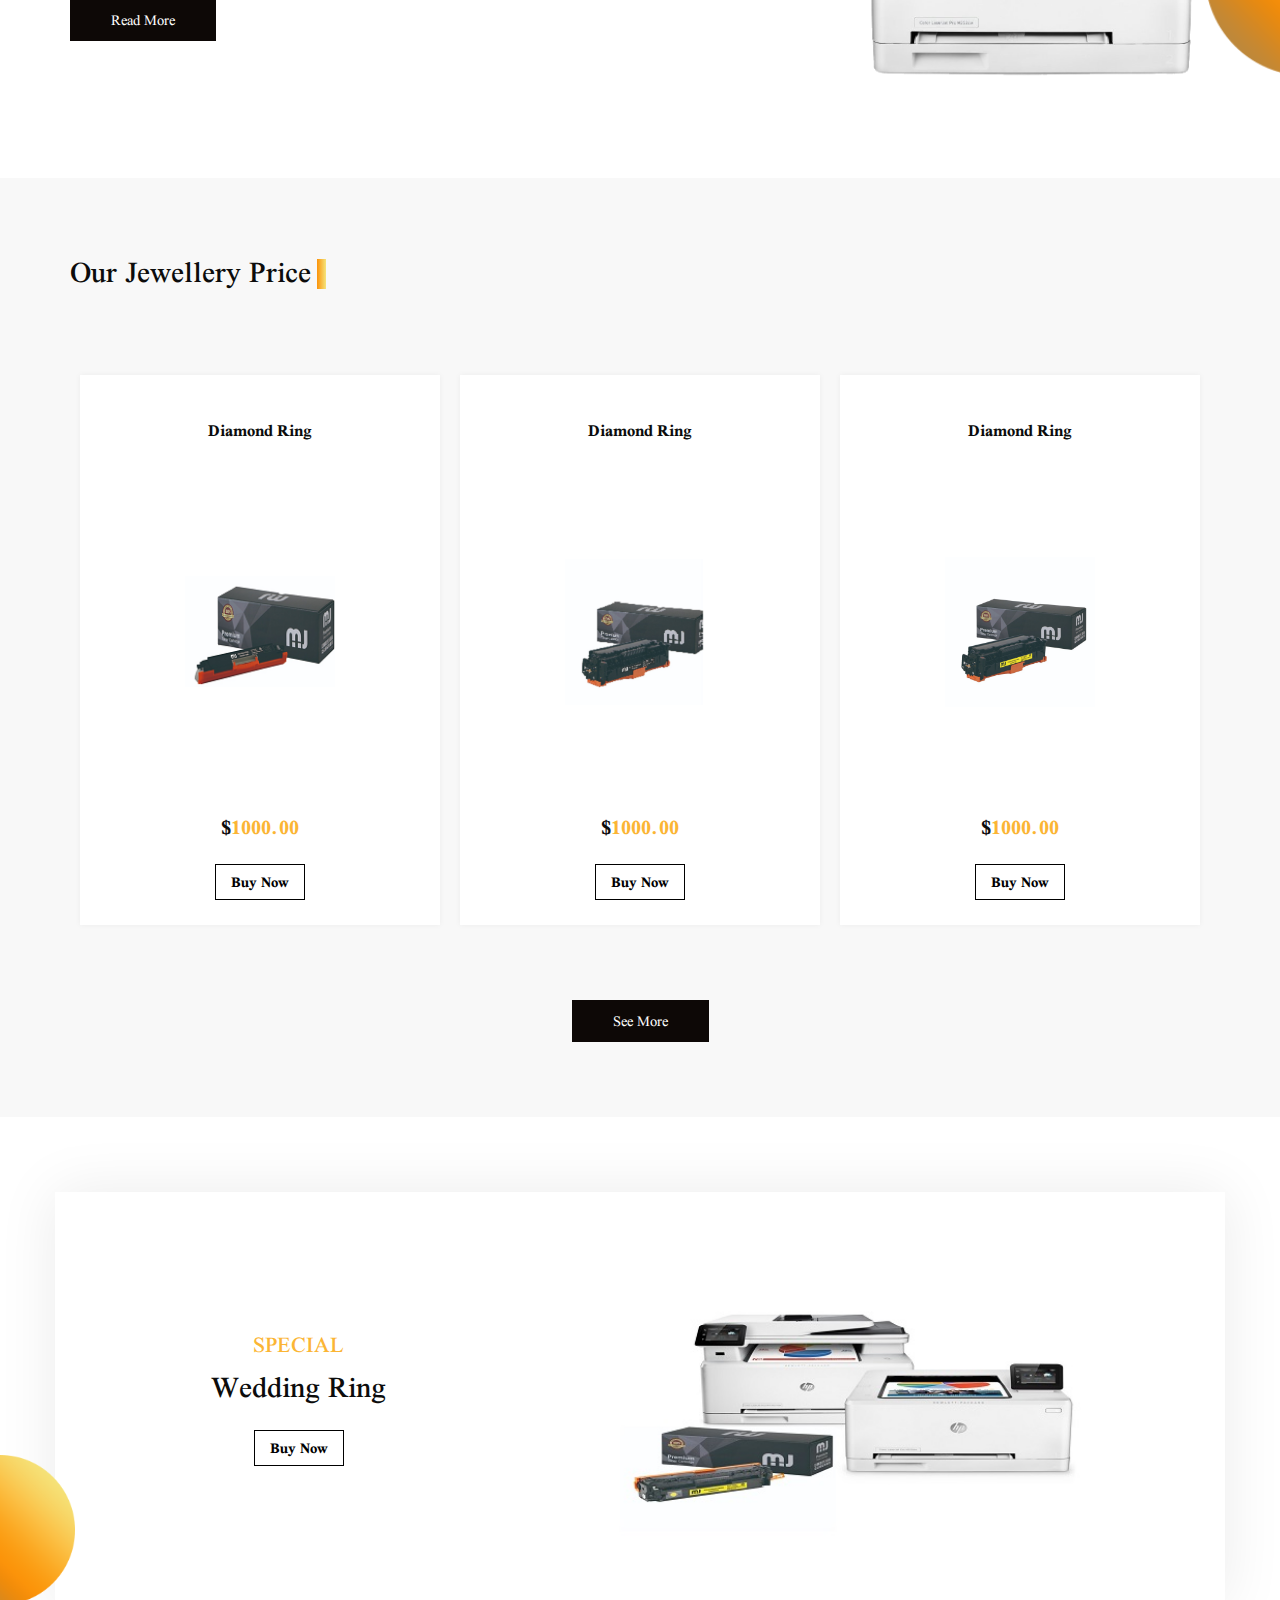
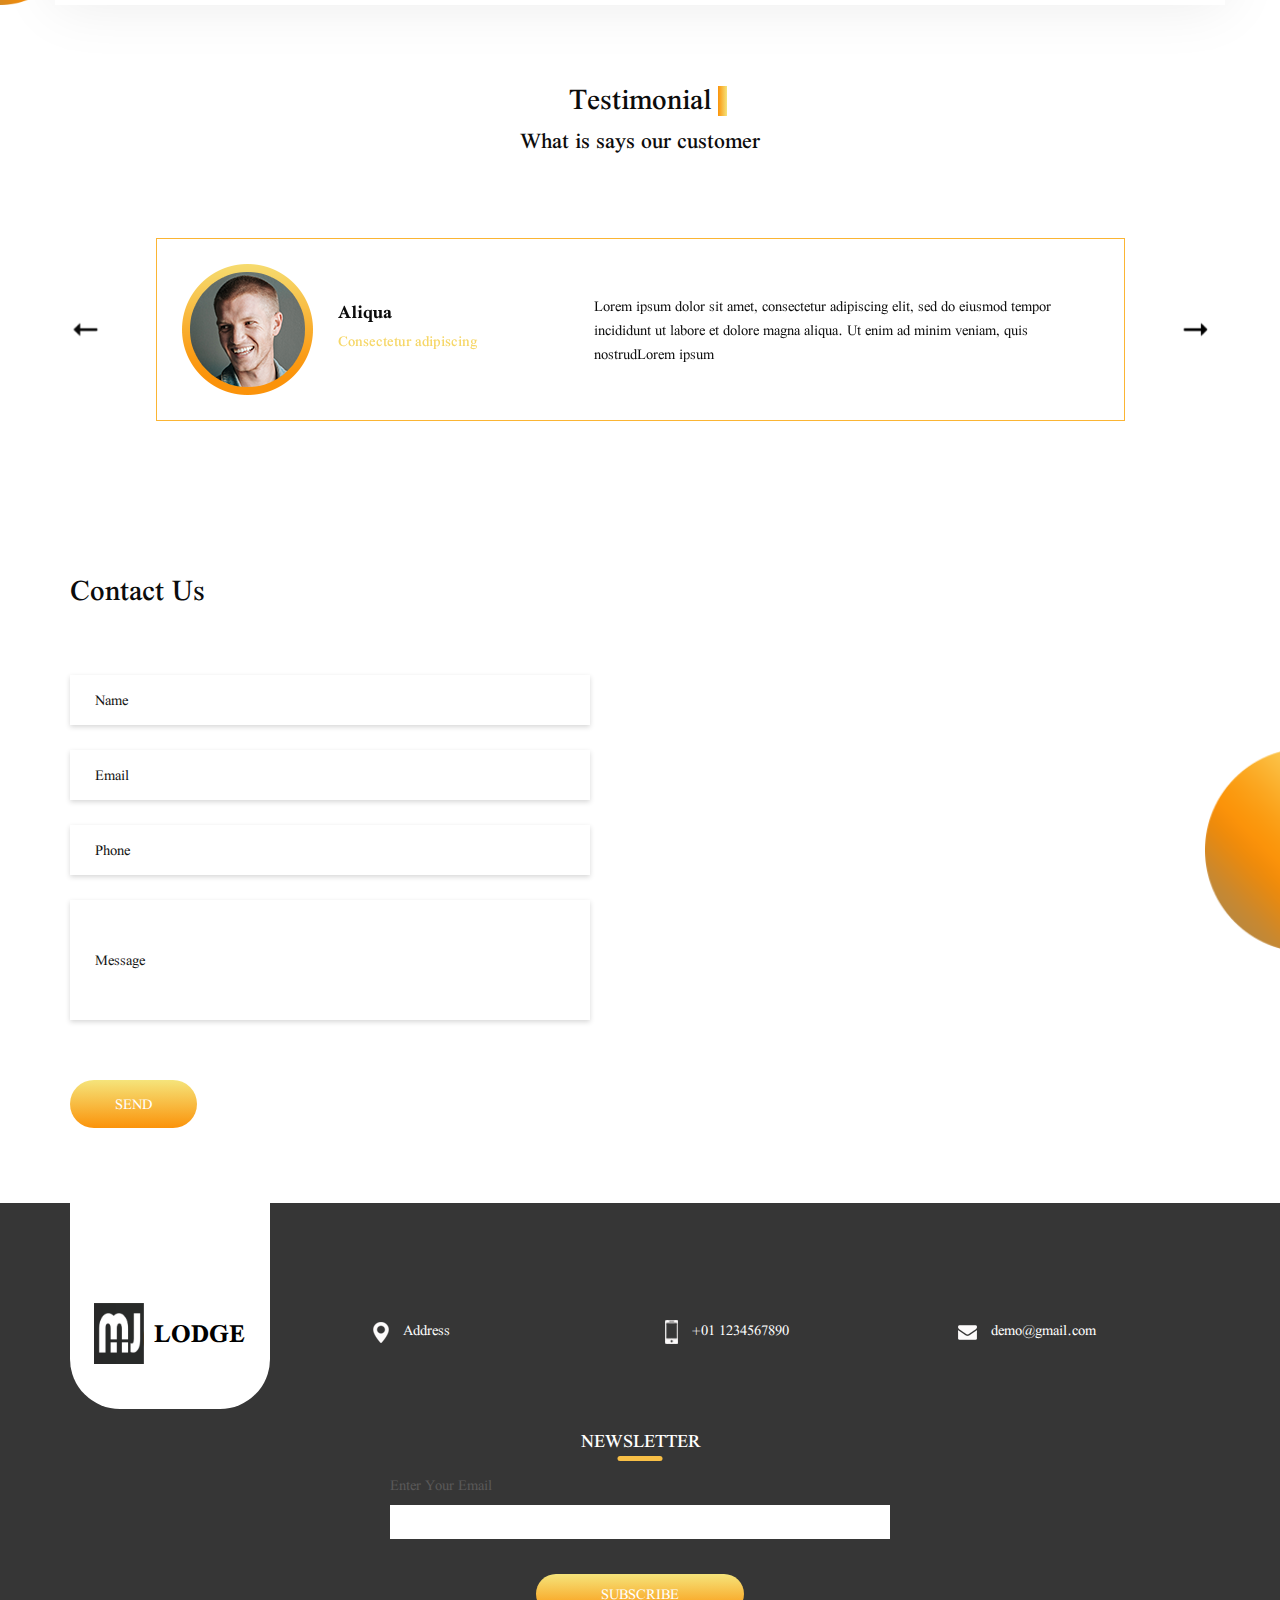
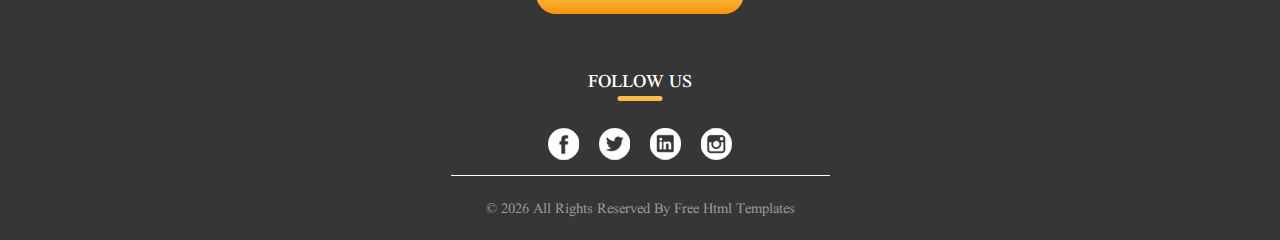
<file: ‏‏index - نسخة.html>
<!DOCTYPE html>
<html>

<head>
  <!-- Basic -->
  <meta charset="utf-8" />
  <meta http-equiv="X-UA-Compatible" content="IE=edge" />
  <!-- Mobile Metas -->
  <meta name="viewport" content="width=device-width, initial-scale=1, shrink-to-fit=no" />
  <!-- Site Metas -->
  <meta name="keywords" content="" />
  <meta name="description" content="" />
  <meta name="author" content="" />

  <title>Lodge</title>

  <!-- slider stylesheet -->
  <link rel="stylesheet" type="text/css" href="https://cdnjs.cloudflare.com/ajax/libs/OwlCarousel2/2.1.3/assets/owl.carousel.min.css" />

  <!-- bootstrap core css -->
  <link rel="stylesheet" type="text/css" href="css/bootstrap.css" />

  <!-- fonts style -->
  <link href="https://fonts.googleapis.com/css?family=Baloo+Chettan|Poppins:400,600,700&display=swap" rel="stylesheet">
  <!-- Custom styles for this template -->
  <link href="css/style.css" rel="stylesheet" />
  <!-- responsive style -->
  <link href="css/responsive.css" rel="stylesheet" />
</head>

<body>

  <div class="hero_area">
    <!-- header section strats -->
    <header class="header_section">
      <div class="container-fluid">
        <nav class="navbar navbar-expand-lg custom_nav-container ">
          <a class="navbar-brand" href="index.html">
            <img src="images/logo.png" alt="">
            <span>
              Lodge
            </span>
          </a>
          <button class="navbar-toggler" type="button" data-toggle="collapse" data-target="#navbarSupportedContent" aria-controls="navbarSupportedContent" aria-expanded="false" aria-label="Toggle navigation">
            <span class="navbar-toggler-icon"></span>
          </button>

          <div class="collapse navbar-collapse" id="navbarSupportedContent">
            <div class="d-flex ml-auto flex-column flex-lg-row align-items-center">
              <ul class="navbar-nav  ">
                <li class="nav-item active">
                  <a class="nav-link" href="index.html">Home <span class="sr-only">(current)</span></a>
                </li>
                <li class="nav-item">
                  <a class="nav-link" href="about.html"> About</a>
                </li>
                <li class="nav-item">
                  <a class="nav-link" href="jewellery.html">Jewellery </a>
                </li>
                <li class="nav-item">
                  <a class="nav-link" href="contact.html">Contact us</a>
                </li>
                <li class="nav-item">
                  <a class="nav-link" href="#">Login</a>
                </li>
              </ul>

            </div>
            <div class="quote_btn-container ">
              <a href="">
                <img src="images/cart.png" alt="">
                <div class="cart_number">
                  0
                </div>
              </a>
              <form class="form-inline">
                <button class="btn  my-2 my-sm-0 nav_search-btn" type="submit"></button>
              </form>
            </div>
          </div>
        </nav>
      </div>
    </header>
    <!-- end header section -->
    <!-- slider section -->
    <section class=" slider_section position-relative">
      <div class="design-box">
        <img src="images/design-1.png" alt="">
      </div>
      <div class="slider_number-container d-none d-md-block">
        <div class="number-box">
          <span>
            01
          </span>
          <hr>
          <span class="jwel">
            J <br>
            e <br>
            w <br>
            e <br>
            l <br>
            l <br>
            e <br>
            r <br>
            y
          </span>
          <hr>
          <span>
            02
          </span>
        </div>
      </div>
      <div class="container">
        <div id="carouselExampleIndicators" class="carousel slide" data-ride="carousel">
          <ol class="carousel-indicators">
            <li data-target="#carouselExampleIndicators" data-slide-to="0" class="active">01</li>
            <li data-target="#carouselExampleIndicators" data-slide-to="1">02</li>
            <li data-target="#carouselExampleIndicators" data-slide-to="2">03</li>
          </ol>
          <div class="carousel-inner">
            <div class="carousel-item active">
              <div class="row">
                <div class="col-md-6">
                  <div class="detail_box">
                    <h2>
                      <span> New Collection</span>
                      <hr>
                    </h2>
                    <h1>
                      Jewellery
                    </h1>
                    <p>
                      Lorem ipsum dolor sit amet consec tetur adipiscing elit elit at felislacinia
                      aptent taciti sociosqu ad litora torquent per conubia nostra
                    </p>
                    <div>
                      <a href="">Shop Now</a>
                    </div>
                  </div>
                </div>
                <div class="col-md-6">
                  <div class="img-box">
                    <img src="images/slider-img.png" alt="">
                  </div>
                </div>
              </div>
            </div>
            <div class="carousel-item ">
              <div class="row">
                <div class="col-md-6">
                  <div class="detail_box">
                    <h2>
                      <span> New Collection</span>
                      <hr>
                    </h2>
                    <h1>
                      Jewellery
                    </h1>
                    <p>
                      Lorem ipsum dolor sit amet consec tetur adipiscing elit elit at felislacinia
                      aptent taciti sociosqu ad litora torquent per conubia nostra
                    </p>
                    <div>
                      <a href="">Shop Now</a>
                    </div>
                  </div>
                </div>
                <div class="col-md-6">
                  <div class="img-box">
                    <img src="images/slider-img.png" alt="">
                  </div>
                </div>
              </div>
            </div>
            <div class="carousel-item ">
              <div class="row">
                <div class="col-md-6">
                  <div class="detail_box">
                    <h2>
                      <span> New Collection</span>
                      <hr>
                    </h2>
                    <h1>
                      Jewellery
                    </h1>
                    <p>
                      Lorem ipsum dolor sit amet consec tetur adipiscing elit elit at felislacinia
                      aptent taciti sociosqu ad litora torquent per conubia nostra
                    </p>
                    <div>
                      <a href="">Shop Now</a>
                    </div>
                  </div>
                </div>
                <div class="col-md-6">
                  <div class="img-box">
                    <img src="images/slider-img.png" alt="">
                  </div>
                </div>
              </div>
            </div>
          </div>
        </div>
      </div>

    </section>
    <!-- end slider section -->
  </div>

  <!-- item section -->

  <div class="item_section layout_padding2">
    <div class="container">
      <div class="item_container">
        <div class="box">
          <div class="price">
            <h6>
              Best PRICE
            </h6>
          </div>
          <div class="img-box">
            <img src="images/i-1.png" alt="">
          </div>
          <div class="name">
            <h5>
              Bracelet
            </h5>
          </div>
        </div>
        <div class="box">
          <div class="price">
            <h6>
              Best PRICE
            </h6>
          </div>
          <div class="img-box">
            <img src="images/i-2.png" alt="">
          </div>
          <div class="name">
            <h5>
              Ring
            </h5>
          </div>
        </div>
        <div class="box">
          <div class="price">
            <h6>
              Best PRICE
            </h6>
          </div>
          <div class="img-box">
            <img src="images/i-3.png" alt="">
          </div>
          <div class="name">
            <h5>
              Earings
            </h5>
          </div>
        </div>
      </div>
    </div>
  </div>

  <!-- end item section -->

  <!-- about section -->

  <section class="about_section layout_padding2-top layout_padding-bottom">
    <div class="design-box">
      <img src="images/design-2.png" alt="">
    </div>
    <div class="container">
      <div class="row">
        <div class="col-md-6">
          <div class="detail-box">
            <div class="heading_container">
              <h2>
                About Jewellery Shop
              </h2>
            </div>
            <p>
              Lorem ipsum dolor sit amet, consectetur adipiscing elit, sed do eiusmod tempor incididunt ut labore et
              dolore magna aliqua. Ut enim ad minim veniam, quis nostrudLorem ipsum dolor sit amet, consectetur
              adipiscing elit, sed do eiusmod tempor incididunt ut labore et dolore magna aliqua. Ut enim ad minim
              veniam, quis nostrud
            </p>
            <div>
              <a href="">
                Read More
              </a>
            </div>
          </div>
        </div>
        <div class="col-md-6">
          <div class="img-box">
            <img src="images/about-img.png" alt="">
          </div>
        </div>
      </div>
    </div>
  </section>

  <!-- end about section -->

  <!-- price section -->

  <section class="price_section layout_padding">
    <div class="container">
      <div class="heading_container">
        <h2>
          Our Jewellery Price
        </h2>
      </div>
      <div class="price_container">
        <div class="box">
          <div class="name">
            <h6>
              Diamond Ring
            </h6>
          </div>
          <div class="img-box">
            <img src="images/p-1.png" alt="">
          </div>
          <div class="detail-box">
            <h5>
              $<span>1000.00</span>
            </h5>
            <a href="">
              Buy Now
            </a>
          </div>
        </div>
        <div class="box">
          <div class="name">
            <h6>
              Diamond Ring
            </h6>
          </div>
          <div class="img-box">
            <img src="images/i-2.png" alt="">
          </div>
          <div class="detail-box">
            <h5>
              $<span>1000.00</span>
            </h5>
            <a href="">
              Buy Now
            </a>
          </div>
        </div>
        <div class="box">
          <div class="name">
            <h6>
              Diamond Ring
            </h6>
          </div>
          <div class="img-box">
            <img src="images/i-3.png" alt="">
          </div>
          <div class="detail-box">
            <h5>
              $<span>1000.00</span>
            </h5>
            <a href="">
              Buy Now
            </a>
          </div>
        </div>
      </div>
      <div class="d-flex justify-content-center">
        <a href="" class="price_btn">
          See More
        </a>
      </div>
    </div>
  </section>

  <!-- end price section -->

  <!-- ring section -->

  <section class="ring_section layout_padding">
    <div class="design-box">
      <img src="images/design-1.png" alt="">
    </div>
    <div class="container">
      <div class="ring_container layout_padding2">
        <div class="row">
          <div class="col-md-5">
            <div class="detail-box">
              <h4>
                special
              </h4>
              <h2>
                Wedding Ring
              </h2>
              <a href="">
                Buy Now
              </a>
            </div>
          </div>
          <div class="col-md-7">
            <div class="img-box">
              <img src="images/ring-img.jpg" alt="">
            </div>
          </div>
        </div>
      </div>
    </div>
  </section>

  <!-- end ring section -->

  <!-- client section -->

  <section class="client_section">
    <div class="container">
      <div class="heading_container">
        <h2>
          Testimonial
        </h2>
      </div>
      <h4 class="secondary_heading">
        What is says our customer
      </h4>
      <div id="carouselExampleControls" class="carousel slide" data-ride="carousel">
        <div class="carousel-inner">
          <div class="carousel-item active">
            <div class="client_container">
              <div class="client-id">
                <div class="img-box">
                  <img src="images/client.png" alt="">
                </div>
                <div class="name">
                  <h5>
                    Aliqua
                  </h5>
                  <h6>
                    Consectetur adipiscing
                  </h6>
                </div>
              </div>
              <div class="detail-box">
                <p>
                  Lorem ipsum dolor sit amet, consectetur adipiscing elit, sed do eiusmod tempor incididunt ut labore et
                  dolore magna aliqua. Ut enim ad minim veniam, quis nostrudLorem ipsum
                </p>
              </div>
            </div>
          </div>
          <div class="carousel-item">
            <div class="client_container">
              <div class="client-id">
                <div class="img-box">
                  <img src="images/client.png" alt="">
                </div>
                <div class="name">
                  <h5>
                    Aliqua
                  </h5>
                  <h6>
                    Consectetur adipiscing
                  </h6>
                </div>
              </div>
              <div class="detail-box">
                <p>
                  Lorem ipsum dolor sit amet, consectetur adipiscing elit, sed do eiusmod tempor incididunt ut labore et
                  dolore magna aliqua. Ut enim ad minim veniam, quis nostrudLorem ipsum
                </p>
              </div>
            </div>
          </div>
          <div class="carousel-item">
            <div class="client_container">
              <div class="client-id">
                <div class="img-box">
                  <img src="images/client.png" alt="">
                </div>
                <div class="name">
                  <h5>
                    Aliqua
                  </h5>
                  <h6>
                    Consectetur adipiscing
                  </h6>
                </div>
              </div>
              <div class="detail-box">
                <p>
                  Lorem ipsum dolor sit amet, consectetur adipiscing elit, sed do eiusmod tempor incididunt ut labore et
                  dolore magna aliqua. Ut enim ad minim veniam, quis nostrudLorem ipsum
                </p>
              </div>
            </div>
          </div>
        </div>
        <a class="carousel-control-prev" href="#carouselExampleControls" role="button" data-slide="prev">
          <span class="carousel-control-prev-icon" aria-hidden="true"></span>
          <span class="sr-only">Previous</span>
        </a>
        <a class="carousel-control-next" href="#carouselExampleControls" role="button" data-slide="next">
          <span class="carousel-control-next-icon" aria-hidden="true"></span>
          <span class="sr-only">Next</span>
        </a>
      </div>

    </div>
  </section>

  <!-- end client section -->

  <!-- contact section -->

  <section class="contact_section layout_padding">
    <div class="design-box">
      <img src="images/design-2.png" alt="">
    </div>
    <div class="container ">
      <div class="">
        <h2 class="">
          Contact Us
        </h2>
      </div>

    </div>
    <div class="container">
      <div class="row">
        <div class="col-md-6">
          <form action="">
            <div>
              <input type="text" placeholder="Name" />
            </div>
            <div>
              <input type="email" placeholder="Email" />
            </div>
            <div>
              <input type="text" placeholder="Phone" />
            </div>
            <div>
              <input type="text" class="message-box" placeholder="Message" />
            </div>
            <div class="d-flex ">
              <button>
                SEND
              </button>
            </div>
          </form>
        </div>
        <div class="col-md-6">
          <div class="map_container">
            <div class="map-responsive">
              <iframe src="https://www.google.com/maps/embed/v1/place?key=AIzaSyA0s1a7phLN0iaD6-UE7m4qP-z21pH0eSc&q=Eiffel+Tower+Paris+France" width="600" height="300" frameborder="0" style="border:0; width: 100%; height:100%" allowfullscreen></iframe>
            </div>
          </div>
        </div>
      </div>
    </div>
  </section>

  <!-- end contact section -->

  <!-- info section -->
  <section class="info_section ">
    <div class="container">
      <div class="info_container">
        <div class="row">
          <div class="col-md-3">
            <div class="info_logo">
              <a href="">
                <img src="images/logo.png" alt="">
                <span>
                  Lodge
                </span>
              </a>
            </div>
          </div>
          <div class="col-md-3">
            <div class="info_contact">
              <a href="">
                <img src="images/location.png" alt="">
                <span>
                  Address
                </span>
              </a>
            </div>
          </div>
          <div class="col-md-3">
            <div class="info_contact">
              <a href="">
                <img src="images/phone.png" alt="">
                <span>
                  +01 1234567890
                </span>
              </a>
            </div>
          </div>
          <div class="col-md-3">
            <div class="info_contact">
              <a href="">
                <img src="images/mail.png" alt="">
                <span>
                  demo@gmail.com
                </span>
              </a>
            </div>
          </div>
        </div>
        <div class="info_form">
          <div class="d-flex justify-content-center">
            <h5 class="info_heading">
              Newsletter
            </h5>
          </div>
          <form action="">
            <div class="email_box">
              <label for="email2">Enter Your Email</label>
              <input type="text" id="email2">
            </div>
            <div>
              <button>
                subscribe
              </button>
            </div>
          </form>
        </div>
        <div class="info_social">
          <div class="d-flex justify-content-center">
            <h5 class="info_heading">
              Follow Us
            </h5>
          </div>
          <div class="social_box">
            <a href="">
              <img src="images/fb.png" alt="">
            </a>
            <a href="">
              <img src="images/twitter.png" alt="">
            </a>
            <a href="">
              <img src="images/linkedin.png" alt="">
            </a>
            <a href="">
              <img src="images/insta.png" alt="">
            </a>
          </div>
        </div>
      </div>
    </div>
  </section>

  <!-- end info_section -->

  <!-- footer section -->
  <section class="container-fluid footer_section">
    <p>
      &copy; <span id="displayYear"></span> All Rights Reserved By
      <a href="https://html.design/">Free Html Templates</a>
    </p>
  </section>
  <!-- footer section -->

  <script type="text/javascript" src="js/jquery-3.4.1.min.js"></script>
  <script type="text/javascript" src="js/bootstrap.js"></script>
  <script type="text/javascript" src="js/custom.js"></script>
</body>

</html>
</file>
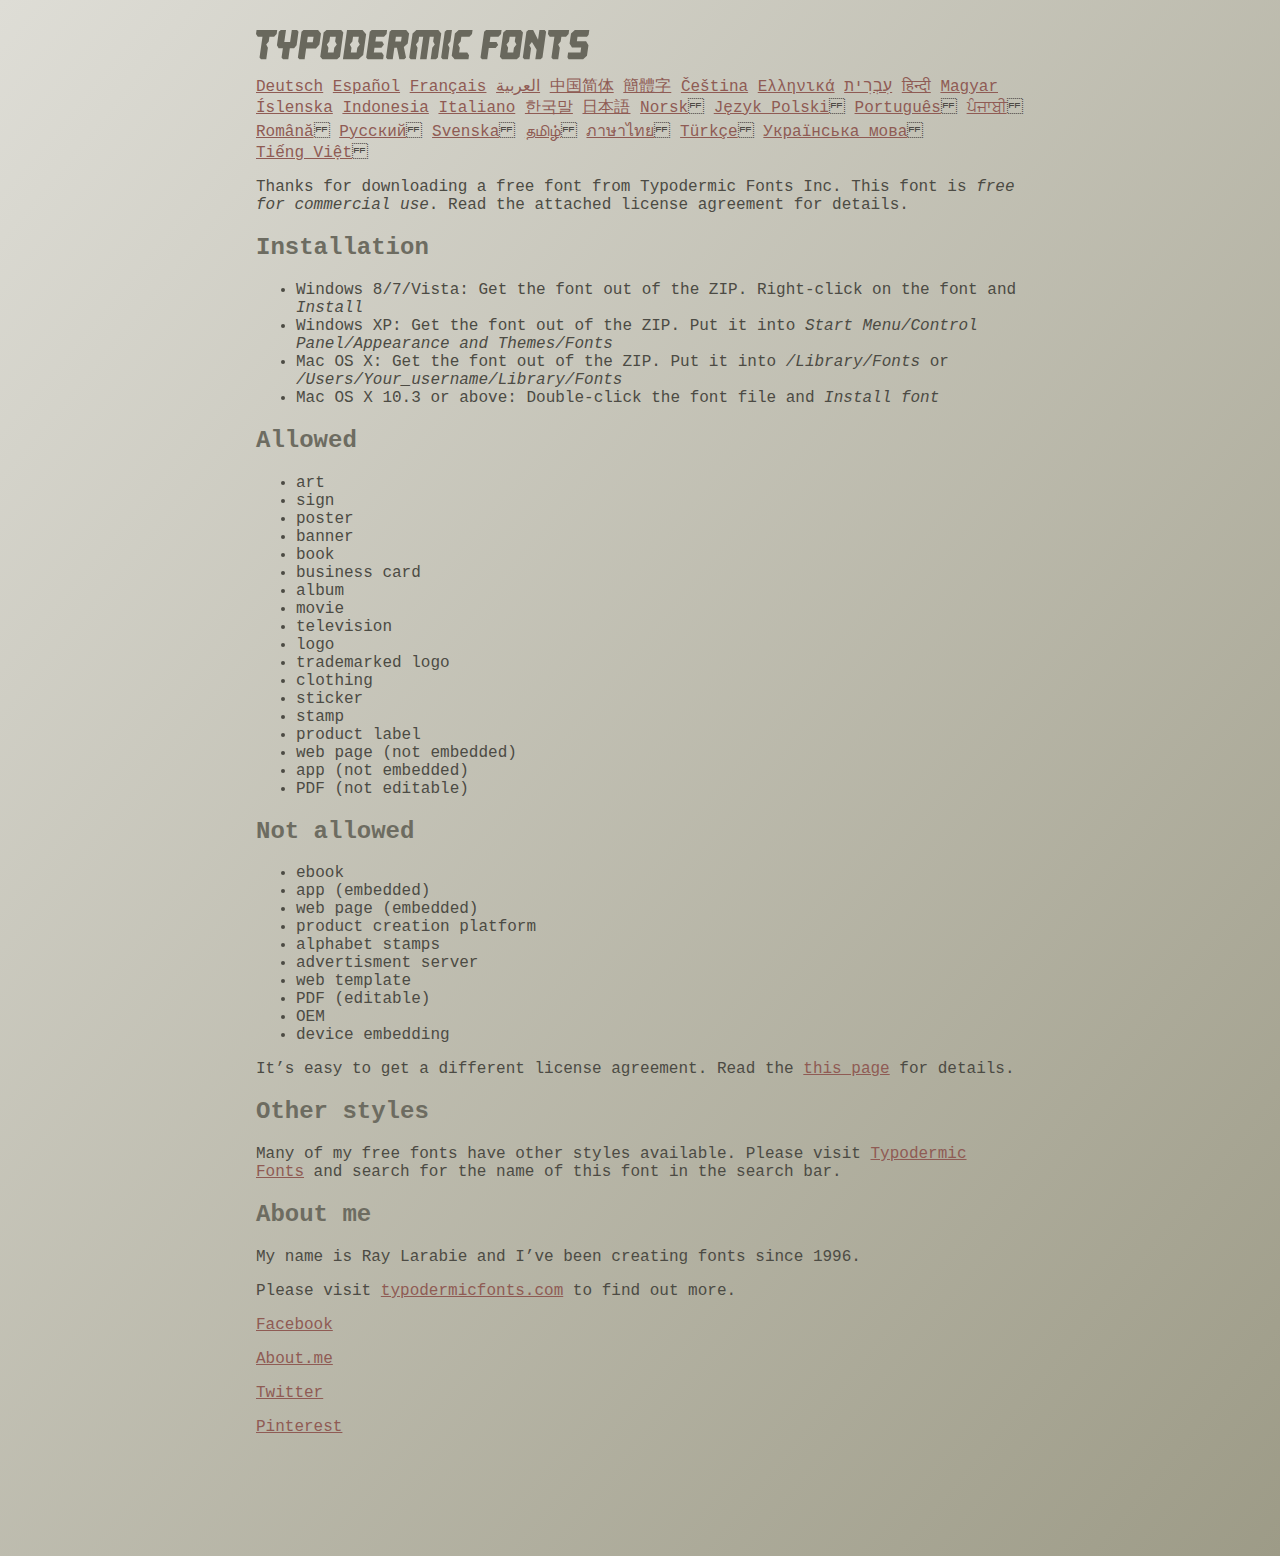
<file: fonts/ethnocentric/read-this.html>
<head>
<meta http-equiv="Content-Type" content="text/html; charset=utf-8">
<title>Typodermic Fonts Inc. Freeware Font instructions 2014</title>
<style type="text/css">
body {
	margin:30px 20% 120px 20%;
	padding:0px;
	font-family:Consolas, Courier, sans-serif;
	color:#4c4b44;
	background-color:#c2c1b3;

/* IE10 Consumer Preview */ 
background-image: -ms-linear-gradient(top left, #DEDDD6 0%, #9D9B87 100%);

/* Mozilla Firefox */ 
background-image: -moz-linear-gradient(top left, #DEDDD6 0%, #9D9B87 100%);

/* Opera */ 
background-image: -o-linear-gradient(top left, #DEDDD6 0%, #9D9B87 100%);

/* Webkit (Safari/Chrome 10) */ 
background-image: -webkit-gradient(linear, left top, right bottom, color-stop(0, #DEDDD6), color-stop(1, #9D9B87));

/* Webkit (Chrome 11+) */ 
background-image: -webkit-linear-gradient(top left, #DEDDD6 0%, #9D9B87 100%);

/* W3C Markup, IE10 Release Preview */ 
background-image: linear-gradient(to bottom right, #DEDDD6 0%, #9D9B87 100%);

	}
h2 {color:#6d6c61;}
a {color:#8f5b54;}
a:hover {color:#ffffff; background-color:#9a998c;}
</style>
</head>

<body>

<svg width="350px" height="30px">
	<path fill="#69685D" d="M0,4.006L0.554,0h20.674l-0.553,4.006l-2.559,2.772h-4.688l-0.682,4.816l-2.515,3.026l1.663,3.07
		l-1.62,11.594H4.987l-1.448-1.79l2.94-20.716H1.791L0,4.006z"/>
	<path fill="#69685D" d="M35.8,0h5.285l1.408,1.791l-1.876,13.343l-2.515,3.111h-4.264l-1.534,11.04h-5.286l-1.449-1.79l1.322-9.25
		h-4.263l-1.705-3.111l1.875-13.343L24.76,0h5.242l-1.706,12.064h5.799L35.8,0z"/>
	<path fill="#69685D" d="M62.09,0l2.899,3.453L63.412,14.58l-3.496,3.962h-9.805l-1.491,10.742h-5.244l-1.493-1.79l3.625-25.704
		L47.469,0H62.09z M50.965,12.362h5.797l0.81-5.583h-5.799L50.965,12.362z"/>
	<path fill="#69685D" d="M64.256,26.642l3.367-24.041L70.523,0h14.664l2.132,2.601l-3.368,24.041l-2.856,2.643H66.431L64.256,26.642
		z M73.335,11.595l-2.514,3.026l1.663,3.07l-0.683,4.816H77.6l0.68-4.816l2.516-3.07l-1.663-3.026l0.681-4.816h-5.796L73.335,11.595
		z"/>
	<path fill="#69685D" d="M86.926,29.285L91.017,0h15.518l3.581,4.307l-2.899,20.673l-4.774,4.305H86.926z M96.345,11.595
		l-2.515,3.026l1.664,3.07l-0.683,4.816h5.798l0.681-4.816l2.516-3.07l-1.663-3.026l0.681-4.816h-5.796L96.345,11.595z"/>
	<path fill="#69685D" d="M127.114,29.285h-15.473l-1.492-1.79l3.624-25.704L115.731,0h15.389l-0.554,4.006l-2.557,2.772h-7.971
		l-0.684,4.816h6.906l1.662,3.026l-2.515,3.111h-6.905l-0.683,4.775h8.057l1.791,2.771L127.114,29.285z"/>
	<path fill="#69685D" d="M150.21,0l2.898,3.453l-1.405,9.977l-3.881,3.452l2.217,10.613l-1.748,1.79h-4.944l-2.387-11.553h-2.6
		l-1.622,11.553h-5.241l-1.493-1.79l3.624-25.704L135.588,0H150.21z M145.691,6.779h-5.796l-0.683,4.816h5.799L145.691,6.779z"/>
	<path fill="#69685D" d="M159.92,29.285h-5.242l-1.492-1.79l3.41-24.042L160.432,0h21.911l2.897,3.453l-3.409,24.042l-1.876,1.79
		h-5.284l1.617-11.594l2.517-3.07l-1.662-3.026l0.681-4.816h-4.092l-3.154,22.506h-6.522l3.155-22.506h-4.134l-0.683,4.816
		l-2.515,3.026l1.663,3.07L159.92,29.285z"/>
	<path fill="#69685D" d="M191.879,29.285h-5.244l-1.492-1.79l3.624-25.704L190.728,0h5.242l-1.619,11.595l-2.516,3.026l1.663,3.07
		L191.879,29.285z"/>
	<path fill="#69685D" d="M213.018,25.279l-0.554,4.006h-13.854l-2.899-3.494l3.156-22.338L202.702,0h13.854l-0.555,4.006
		l-2.558,2.772h-8.1l-0.683,4.816l-2.515,3.026l1.663,3.07l-0.683,4.816h8.1L213.018,25.279z"/>
	<path fill="#69685D" d="M226.007,29.285l-1.492-1.79l3.624-25.704L230.1,0h15.473l-0.554,4.006l-2.557,2.772h-8.058l-0.724,5.115
		h6.818l1.664,3.07l-2.557,3.11h-6.82l-1.535,11.211H226.007z"/>
	<path fill="#69685D" d="M243.903,26.642l3.368-24.041L250.17,0h14.663l2.131,2.601l-3.367,24.041l-2.855,2.643h-14.664
		L243.903,26.642z M252.983,11.595l-2.516,3.026l1.662,3.07l-0.681,4.816h5.796l0.684-4.816l2.515-3.07l-1.664-3.026l0.684-4.816
		h-5.798L252.983,11.595z"/>
	<path fill="#69685D" d="M280.639,19.822l-4.731-7.758l-2.516,3.069l1.662,3.069l-1.533,11.082h-5.244l-1.493-1.79l3.626-25.704
		L272.37,0h4.773l4.902,9.677L283.41,0h5.285l1.407,1.791l-3.623,25.704l-1.877,1.79h-5.285L280.639,19.822z"/>
	<path fill="#69685D" d="M291.926,4.006L292.48,0h20.674l-0.554,4.006l-2.557,2.772h-4.691l-0.681,4.816l-2.516,3.026l1.664,3.07
		l-1.621,11.594h-5.285l-1.451-1.79l2.942-20.716h-4.689L291.926,4.006z"/>
	<path fill="#69685D" d="M325.168,17.478h-9.209l-2.387-3.923l1.45-10.102L318.857,0h14.452l-0.682,4.86l-1.621,1.918h-9.506
		l-0.64,4.561h9.208l2.388,3.878l-1.493,10.572l-3.836,3.494h-14.579l-1.107-1.917l0.682-4.86h12.362L325.168,17.478z"/>
</svg>

<br>

<p translate="no">

<a href="http://translate.google.com/translate?hl=en&sl=en&tl=de&u=http://typodermicfonts.com/wp-content/uploads/2014/02/read-this.html&sandbox=0&usg=ALkJrhivq6___mill12Uw6fPvMWyJxstkw">Deutsch</a>

<a href="http://translate.google.com/translate?hl=en&sl=en&tl=es&u=http://typodermicfonts.com/wp-content/uploads/2014/02/read-this.html&sandbox=0&usg=ALkJrhjAt3cpinDeMTX6Ro8UcZFqaE8K5Q">Español</a>

<a href="http://translate.google.com/translate?hl=en&sl=en&tl=fr&u=http://typodermicfonts.com/wp-content/uploads/2014/02/read-this.html&sandbox=0&usg=ALkJrhjObLPhFyyhwigF-dBoOZ3eXYdDsw">Français</a>

<a href="http://translate.google.com/translate?hl=en&sl=en&tl=ar&u=http://typodermicfonts.com/wp-content/uploads/2014/02/read-this.html&sandbox=0&usg=ALkJrhg2hs-st3zodt-AjmoeuPHfyJsTEg">العربية</a>

<a href="http://translate.google.com/translate?hl=en&sl=en&tl=zh-CN&u=http://typodermicfonts.com/wp-content/uploads/2014/02/read-this.html&sandbox=0&usg=ALkJrhiilVnjG1Ks0DN7UyRqbKExhxAT-Q">中国简体</a>

<a href="http://translate.google.com/translate?hl=en&sl=en&tl=zh-TW&u=http://typodermicfonts.com/wp-content/uploads/2014/02/read-this.html&sandbox=0&usg=ALkJrhiSCPRAYToARlHI4kxIK9eCIFKQhw">簡體字</a>

<a href="http://translate.google.com/translate?hl=en&sl=en&tl=cs&u=http://typodermicfonts.com/wp-content/uploads/2014/02/read-this.html&sandbox=0&usg=ALkJrhj3z2HOOmCXLT-ApYW2SCeBvTGvTA">Čeština</a>

<a href="http://translate.google.com/translate?hl=en&sl=en&tl=el&u=http://typodermicfonts.com/wp-content/uploads/2014/02/read-this.html&sandbox=0&usg=ALkJrhhoORG-43TvZ2NVrll3T0oyOZE0VA">Ελληνικά</a>

<a href="http://translate.google.com/translate?hl=en&sl=en&tl=iw&u=http://typodermicfonts.com/wp-content/uploads/2014/02/read-this.html&sandbox=0&usg=ALkJrhiP4kLXdDxVNuV6-9tHJ8Tbt-1xKw">עִבְרִית</a>

<a href="http://translate.google.com/translate?hl=en&sl=en&tl=hi&u=http://typodermicfonts.com/wp-content/uploads/2014/02/read-this.html&sandbox=0&usg=ALkJrhhJmUufReWrMTSaGKPPOqV7q5jpGQ">हिन्दी</a>

<a href="http://translate.google.com/translate?hl=en&sl=en&tl=hu&u=http://typodermicfonts.com/wp-content/uploads/2014/02/read-this.html&sandbox=0&usg=ALkJrhgfcL_UwP3jkr6Vvq35rkhETFuTug">Magyar</a>

<a href="http://translate.google.com/translate?hl=en&sl=en&tl=is&u=http://typodermicfonts.com/wp-content/uploads/2014/02/read-this.html&sandbox=0&usg=ALkJrhjpK9lELyRP50Vv3RNgqCJDb6d-GQ">Íslenska</a>

<a href="http://translate.google.com/translate?hl=en&sl=en&tl=id&u=http://typodermicfonts.com/wp-content/uploads/2014/02/read-this.html&sandbox=0&usg=ALkJrhiExV3gmyXBUVqcwNiGiUWQSRrgIQ">Indonesia</a>

<a href="http://translate.google.com/translate?hl=en&sl=en&tl=it&u=http://typodermicfonts.com/wp-content/uploads/2014/02/read-this.html&sandbox=0&usg=ALkJrhgMr2_uulaLYRSFz8C34rtcbN6XEg">Italiano</a>

<a href="http://translate.google.com/translate?hl=en&sl=en&tl=ko&u=http://typodermicfonts.com/wp-content/uploads/2014/02/read-this.html&sandbox=0&usg=ALkJrhhl_nNXiOMIiBERq879UXH1XYfZGw">한국말</a>

<a href="http://translate.google.com/translate?hl=en&ie=UTF8&prev=_t&sl=en&tl=ja&u=http://typodermicfonts.com/wp-content/uploads/2014/02/read-this.html&sandbox=0&usg=ALkJrhi2FvSFgSUub72-Sq2moIRAosCiLA">日本語</a>

<a href="http://translate.google.com/translate?hl=en&sl=en&tl=no&u=http://typodermicfonts.com/wp-content/uploads/2014/02/read-this.html&sandbox=0&usg=ALkJrhhnf9AGd5hfxwA04e1w-tfYPha1ww">Norsk</a>
<a href="http://translate.google.com/translate?hl=en&sl=en&tl=pl&u=http://typodermicfonts.com/wp-content/uploads/2014/02/read-this.html&sandbox=0&usg=ALkJrhjZTe5eJRrZffLe0zgqEHPrMb8pOQ">Język&nbsp;Polski</a>
<a href="http://translate.google.com/translate?hl=en&sl=en&tl=pt-BR&u=http://typodermicfonts.com/wp-content/uploads/2014/02/read-this.html&sandbox=0&usg=ALkJrhg-zp3i6AcZCv02ONjZ5YvkcCFDBw">Português</a>
<a href="http://translate.google.com/translate?hl=en&sl=en&tl=pa&u=http://typodermicfonts.com/wp-content/uploads/2014/02/read-this.html&sandbox=0&usg=ALkJrhhPEMoYvW59_DJT7y6fxgG2IMh23A">ਪੰਜਾਬੀ</a>
<a href="http://translate.google.com/translate?hl=en&sl=en&tl=ro&u=http://typodermicfonts.com/wp-content/uploads/2014/02/read-this.html&sandbox=0&usg=ALkJrhgD0R8zxuQQh-YmFpQTJdvjhAYm2A">Română</a>
<a href="http://translate.google.com/translate?hl=en&sl=en&tl=ru&u=http://typodermicfonts.com/wp-content/uploads/2014/02/read-this.html&sandbox=0&usg=ALkJrhgI6c7Pd-FCcipT4xc2NPTefj5JJg">Русский</a>
<a href="http://translate.google.com/translate?hl=en&sl=en&tl=sv&u=http://typodermicfonts.com/wp-content/uploads/2014/02/read-this.html&sandbox=0&usg=ALkJrhhA8gW_-rjCbZQ5TK46zFMB3_StEQ">Svenska</a>
<a href="http://translate.google.com/translate?hl=en&sl=en&tl=ta&u=http://typodermicfonts.com/wp-content/uploads/2014/02/read-this.html&sandbox=0&usg=ALkJrhiwxxCEPzu3pHBXP-fbTZaOzYqe3g">தமிழ்</a>
<a href="http://translate.google.com/translate?hl=en&sl=en&tl=th&u=http://typodermicfonts.com/wp-content/uploads/2014/02/read-this.html&sandbox=0&usg=ALkJrhjP1N1DRUB1M81k5mi5KnRtt5C2-Q">ภาษาไทย</a>
<a href="http://translate.google.com/translate?hl=en&sl=en&tl=tr&u=http://typodermicfonts.com/wp-content/uploads/2014/02/read-this.html&sandbox=0&usg=ALkJrhiTYbD039OWznCcGyQnMy89_v-1gA">Türkçe</a>
<a href="http://translate.google.com/translate?hl=en&sl=en&tl=uk&u=http%3A%2F%2Ftypodermicfonts.com%2Fwp-content%2Fuploads%2F2014%2F02%2Fread-this.html">Українська&nbsp;мова</a>
<a href="http://translate.google.com/translate?hl=en&sl=en&tl=vi&u=http://typodermicfonts.com/wp-content/uploads/2014/02/read-this.html&sandbox=0&usg=ALkJrhirTQPOLCZognLpxOvJQT_158y07A">Tiếng&nbsp;Việt</a>
</p>


<p>Thanks for downloading a free font from <span translate="no">Typodermic Fonts Inc.</span> This font is <em>free for commercial use</em>. Read the attached license agreement for details.</p>


<h2>Installation</h2>

<ul>
<li>Windows 8/7/Vista: Get the font out of the ZIP. Right-click on the font and <em>Install</em>
<li>Windows XP: Get the font out of the ZIP. Put it into <cite translate="no">Start Menu/Control Panel/Appearance and Themes/Fonts</cite>
<li>Mac OS X: Get the font out of the ZIP. Put it into <cite translate="no">/Library/Fonts</cite> or <cite translate="no">/Users/Your_username/Library/Fonts</cite>
<li>Mac OS X 10.3 or above: Double-click the font file and <em>Install font</em>
</ul>


<h2>Allowed</h2>

<ul>
<li>art
<li>sign
<li>poster
<li>banner
<li>book
<li>business card
<li>album
<li>movie
<li>television
<li>logo
<li>trademarked logo
<li>clothing
<li>sticker
<li>stamp
<li>product label
<li>web page (not embedded)
<li>app (not embedded)
<li>PDF (not editable)
</ul>

<h2>Not allowed</h2>

<ul>
<li>ebook
<li>app (embedded)
<li>web page (embedded)
<li>product creation platform
<li>alphabet stamps
<li>advertisment server
<li>web template
<li>PDF (editable)
<li>OEM
<li>device embedding
</ul>

<p>It&rsquo;s easy to get a different license agreement. Read the <a href="http://typodermicfonts.com/custom/">this page</a> for details.</p>

<h2>Other styles</h2>

<p>Many of my free fonts have other styles available. Please visit <a href="http://typodermicfonts.com">Typodermic Fonts</a> and search for the name of this font in the search bar.</p>


<h2>About me</h2>

<p>My name is <span translate="no">Ray Larabie</span> and I&rsquo;ve been creating fonts since 1996.</p>

<p>Please visit <a href="http://typodermicfonts.com">typodermicfonts.com</a> to find out more.</p>

<p translate="no"><a href="https://www.facebook.com/pages/Typodermic-Fonts/7153899975">Facebook</a></p>
<p translate="no"><a href="http://about.me/raylarabie/#">About.me</a></p>
<p translate="no"><p><a href="https://twitter.com/typodermic">Twitter</a></p>
<p translate="no"><p><a href="http://www.pinterest.com/plywood747/">Pinterest</a></p>

</body>
</file>
<file: css/style.css>
@import url('https://fonts.googleapis.com/css2?family=Cairo+Play:wght@700&family=Reem+Kufi:wght@700&display=swap');
@import url('https://fonts.googleapis.com/css2?family=El+Messiri:wght@700&display=swap');
@import url('https://fonts.googleapis.com/css2?family=Amiri:wght@700&display=swap');
@import url('https://fonts.googleapis.com/css2?family=Aref+Ruqaa:wght@700&display=swap');
@import url('https://fonts.googleapis.com/css2?family=Scheherazade+New&display=swap');
body {
	font-family: 'Scheherazade New', serif;
/* font-family: 'El Messiri', sans-serif;*/
/* font-family: 'Cairo Play', cursive;*/
  color: #0c0c0c;
  background-color: #ffffff;
}

.layout_padding {
  padding: 75px 0;
}

.layout_padding2 {
  padding: 45px 0;
}

.layout_padding2-top {
  padding-top: 45px;
}

.layout_padding2-bottom {
  padding-bottom: 45px;
}

.layout_padding-top {
  padding-top: 75px;
}

.layout_padding-bottom {
  padding-bottom: 75px;
}

.heading_container {
  display: -webkit-box;
  display: -ms-flexbox;
  display: flex;
}

.heading_container h2 {
  position: relative;
}

.heading_container h2::before {
  content: "";
  position: absolute;
  width: 9px;
  height: 30px;
  top: 14%;
  right: -15px;
  background: -webkit-gradient(linear, left top, right top, from(#fb930a), to(#f5e47b));
  background: linear-gradient(to right, #fb930a, #f5e47b);
}

/*header section*/
.hero_area {
  height: 100vh;
  position: relative;
  background-image: url(../images/hero-bg.png);
  background-size: cover;
  background-position: bottom right;
  background-repeat: no-repeat;
}

.sub_page .hero_area {
  height: auto;
  background-position: top right;
}

.hero_area.sub_pages {
  height: auto;
}

.header_section .container-fluid {
  padding-right: 25px;
  padding-left: 25px;
}

.header_section .nav_container {
  margin: 0 auto;
}

.custom_nav-container.navbar-expand-lg .navbar-nav .nav-link {
  padding: 10px 30px;
  color: #ffffff;
  text-align: center;
}

a,
a:hover,
a:focus {
  text-decoration: none;
}

a:hover,
a:focus {
  color: initial;
}

.btn,
.btn:focus {
  outline: none !important;
  -webkit-box-shadow: none;
          box-shadow: none;
}

.custom_nav-container .nav_search-btn {
  background-image: url(../images/search-icon.png);
  background-size: 22px;
  background-repeat: no-repeat;
  background-position-y: 7px;
  width: 35px;
  height: 35px;
  padding: 0;
  border: none;
}

.navbar-brand {
  display: -webkit-box;
  display: -ms-flexbox;
  display: flex;
  -webkit-box-align: center;
      -ms-flex-align: center;
          align-items: center;
}

.navbar-brand img {
  width: 30px;
  margin-right: 5px;
}

.navbar-brand span {
  font-size: 22px;
  font-weight: 700;
  color: #191919;
  text-transform: uppercase;
}

.custom_nav-container {
  z-index: 99999;
  padding: 5px 0;
}

.custom_nav-container .navbar-toggler {
  outline: none;
}

.custom_nav-container .navbar-toggler .navbar-toggler-icon {
  background-image: url(../images/menu.png);
  background-size: 45px;
}

.quote_btn-container {
  display: -webkit-box;
  display: -ms-flexbox;
  display: flex;
  -webkit-box-align: center;
      -ms-flex-align: center;
          align-items: center;
}

.quote_btn-container a {
  color: #000000;
  position: relative;
}

.quote_btn-container a .cart_number {
  position: absolute;
  top: 68%;
  left: 50%;
  -webkit-transform: translate(-50%, -50%);
          transform: translate(-50%, -50%);
  color: #ffffff;
  font-size: 12px;
}

.quote_btn-container a img {
  width: 20px;
  margin: 0 25px;
}

/*end header section*/
/* slider section */
.slider_section {
  height: calc(100% - 70px);
  display: -webkit-box;
  display: -ms-flexbox;
  display: flex;
  -webkit-box-align: center;
      -ms-flex-align: center;
          align-items: center;
  position: relative;
}

.slider_section .row {
  -webkit-box-align: center;
      -ms-flex-align: center;
          align-items: center;
}

.slider_section .design-box {
  position: absolute;
  bottom: 0;
  -webkit-transform: translateY(-50%);
          transform: translateY(-50%);
  left: 0;
  width: 75px;
}

.slider_section .design-box img {
  width: 100%;
}

.slider_section .slider_number-container {
  position: absolute;
  top: 45%;
  -webkit-transform: translateY(-50%);
          transform: translateY(-50%);
  right: 4%;
  text-align: center;
  opacity: .6;
}

.slider_section .slider_number-container hr {
  width: 1px;
  height: 50px;
  border: none;
  background-color: #ffffff;
}

.slider_section .slider_number-container .number-box {
  display: -webkit-box;
  display: -ms-flexbox;
  display: flex;
  -webkit-box-orient: vertical;
  -webkit-box-direction: normal;
      -ms-flex-direction: column;
          flex-direction: column;
  -webkit-box-pack: center;
      -ms-flex-pack: center;
          justify-content: center;
  -webkit-box-align: center;
      -ms-flex-align: center;
          align-items: center;
  color: #ffffff;
  text-transform: uppercase;
}

.slider_section .detail_box h2 {
  margin-bottom: 0;
  display: -webkit-box;
  display: -ms-flexbox;
  display: flex;
  -webkit-box-align: center;
      -ms-flex-align: center;
          align-items: center;
}

.slider_section .detail_box h2 span {
  margin-right: 10px;
}

.slider_section .detail_box h2 hr {
  margin: 0;
  border: none;
  width: 55px;
  height: 1px;
  background-color: #000000;
}

.slider_section .detail_box h1 {
  font-weight: bold;
  text-transform: uppercase;
  font-size: 5rem;
  margin-bottom: 30px;
  font-family: 'Amiri', serif;
/* font-family: 'Aref Ruqaa', serif;*/
}

.slider_section .detail_box a {
  display: inline-block;
  padding: 8px 40px;
  background-color: #0d0806;
  border: 1px solid #0d0806;
  color: #ffffff;
  border-radius: 0;
  margin: 35px 0;
}

.slider_section .detail_box a:hover {
  background-color: transparent;
  color: #0d0806;
}

.slider_section .img-box img {
  width: 100%;
}

.slider_section .carousel-indicators {
  padding: 0;
  margin: 0;
  right: initial;
  bottom: 22%;
  left: 17%;
}

.slider_section .carousel-indicators li {
  text-indent: 0;
  width: auto;
  height: auto;
  opacity: 1;
  background-color: transparent;
  border: none;
  color: #c0c0c0;
  font-size: 24px;
  display: none;
}

.slider_section .carousel-indicators li.active {
  display: block;
}

.item_section .item_container {
  display: -webkit-box;
  display: -ms-flexbox;
  display: flex;
  -webkit-box-pack: center;
      -ms-flex-pack: center;
          justify-content: center;
  -ms-flex-wrap: wrap;
      flex-wrap: wrap;
}

.item_section .item_container .box {
  width: 300px;
  display: -webkit-box;
  display: -ms-flexbox;
  display: flex;
  -webkit-box-orient: vertical;
  -webkit-box-direction: normal;
      -ms-flex-direction: column;
          flex-direction: column;
  -webkit-box-pack: justify;
      -ms-flex-pack: justify;
          justify-content: space-between;
  margin: 30px 10px;
  padding: 15px;
  -webkit-box-shadow: 0px 0px 2px 0.5px rgba(0, 0, 0, 0.15);
  box-shadow: 0px 0px 2px 0.5px rgba(0, 0, 0, 0.15);
}

.item_section .item_container .box .img-box {
  width: 100%;
  display: -webkit-box;
  display: -ms-flexbox;
  display: flex;
  -webkit-box-pack: center;
      -ms-flex-pack: center;
          justify-content: center;
}

.item_section .item_container .box .img-box img {
  width: 125px;
}

.item_section .item_container .box h6 {
  color: #fbb534;
  text-transform: uppercase;
}

.item_section .item_container .box h5 {
  text-transform: uppercase;
}

.item_section .item_container .box:hover {
  -webkit-box-shadow: 0px 0px 25px 1px rgba(0, 0, 0, 0.1);
          box-shadow: 0px 0px 25px 1px rgba(0, 0, 0, 0.1);
}

.about_section {
  position: relative;
}

.about_section .design-box {
  position: absolute;
  bottom: 0;
  -webkit-transform: translateY(-50%);
          transform: translateY(-50%);
  right: 0;
  width: 75px;
}

.about_section .design-box img {
  width: 100%;
}

.about_section .row {
  -webkit-box-align: center;
      -ms-flex-align: center;
          align-items: center;
}

.about_section .detail-box p {
  margin-top: 35px;
}

.about_section .detail-box a {
  display: inline-block;
  padding: 8px 40px;
  background-color: #0d0806;
  border: 1px solid #0d0806;
  color: #ffffff;
  border-radius: 0;
  margin-top: 35px;
}

.about_section .detail-box a:hover {
  background-color: transparent;
  color: #0d0806;
}

.about_section .img-box img {
  width: 100%;
}

.price_section {
  background-color: #f8f8f8;
}

.price_section .price_container {
  display: -webkit-box;
  display: -ms-flexbox;
  display: flex;
  -webkit-box-pack: center;
      -ms-flex-pack: center;
          justify-content: center;
  padding: 40px 0;
  -ms-flex-wrap: wrap;
      flex-wrap: wrap;
}

.price_section .price_container .box {
  min-width: 300px;
  max-width: 360px;
  height: 550px;
  display: -webkit-box;
  display: -ms-flexbox;
  display: flex;
  -webkit-box-orient: vertical;
  -webkit-box-direction: normal;
      -ms-flex-direction: column;
          flex-direction: column;
  -webkit-box-align: center;
      -ms-flex-align: center;
          align-items: center;
  -webkit-box-pack: justify;
      -ms-flex-pack: justify;
          justify-content: space-between;
  margin: 35px 10px;
  padding: 45px 0 25px 0;
  text-align: center;
  background-color: #ffffff;
  -webkit-box-shadow: 0px 0px 6px 0 rgba(0, 0, 0, 0.05);
  box-shadow: 0px 0px 6px 0 rgba(0, 0, 0, 0.05);
  -webkit-box-flex: 1;
      -ms-flex-positive: 1;
          flex-grow: 1;
}

.price_section .price_container .box .img-box {
  width: 100%;
  display: -webkit-box;
  display: -ms-flexbox;
  display: flex;
  -webkit-box-pack: center;
      -ms-flex-pack: center;
          justify-content: center;
}

.price_section .price_container .box .img-box img {
  width: 150px;
}

.price_section .price_container .box h6 {
  font-weight: bold;
  font-size: 18px;
}

.price_section .price_container .box .detail-box h5 {
  text-transform: uppercase;
  font-weight: bold;
  font-size: 22px;
}

.price_section .price_container .box .detail-box h5 span {
  color: #fbb534;
}

.price_section .price_container .box .detail-box a {
  display: inline-block;
  padding: 5px 15px;
  border: 1px solid #000000;
  font-weight: bold;
  color: #000000;
  margin-top: 15px;
}

.price_section .price_container .box:hover a {
  border-color: #fbb534;
  color: #fbb534;
}

.price_section .price_btn {
  display: inline-block;
  padding: 8px 40px;
  background-color: #0d0806;
  border: 1px solid #0d0806;
  color: #ffffff;
  border-radius: 0;
}

.price_section .price_btn:hover {
  background-color: transparent;
  color: #0d0806;
}

.ring_section {
  text-align: center;
  position: relative;
}

.ring_section .row {
  -webkit-box-align: center;
      -ms-flex-align: center;
          align-items: center;
}

.ring_section .container {
  -webkit-box-shadow: 0px 0px 56px 1px rgba(0, 0, 0, 0.08);
  box-shadow: 0px 0px 56px 1px rgba(0, 0, 0, 0.08);
}

.ring_section .design-box {
  position: absolute;
  bottom: 0;
  -webkit-transform: translateY(-50%);
          transform: translateY(-50%);
  left: 0;
  width: 75px;
}

.ring_section .design-box img {
  width: 100%;
}

.ring_section .ring_container .detail-box h4 {
  text-transform: uppercase;
  color: #fbb534;
}

.ring_section .ring_container .detail-box a {
  display: inline-block;
  padding: 5px 15px;
  border: 1px solid #000000;
  font-weight: bold;
  color: #000000;
  margin-top: 15px;
}

.ring_section .ring_container .img-box img {
  width: 100%;
}

.client_section .heading_container {
  -webkit-box-pack: center;
      -ms-flex-pack: center;
          justify-content: center;
}

.client_section .secondary_heading {
  text-align: center;
}

.client_section .client_container {
  display: -webkit-box;
  display: -ms-flexbox;
  display: flex;
  -webkit-box-align: center;
      -ms-flex-align: center;
          align-items: center;
  border: 1px solid #fbb534;
  padding: 25px;
  width: 85%;
  margin: 75px auto;
}

.client_section .client_container .client-id {
  display: -webkit-box;
  display: -ms-flexbox;
  display: flex;
  -webkit-box-align: center;
      -ms-flex-align: center;
          align-items: center;
  width: 45%;
}

.client_section .client_container .client-id .img-box {
  margin-right: 25px;
}

.client_section .client_container .client-id .img-box img {
  width: 100%;
}

.client_section .client_container .client-id h5 {
  font-weight: bold;
}

.client_section .client_container .client-id h6 {
  color: #f6d768;
}

.client_section .client_container .detail-box {
  width: 55%;
}

.client_section .client_container .detail-box p {
  margin: 0;
}

.client_section .carousel-control-prev,
.client_section .carousel-control-next {
  opacity: 1;
}

.client_section .carousel-control-prev {
  -webkit-box-pack: start;
      -ms-flex-pack: start;
          justify-content: flex-start;
}

.client_section .carousel-control-next {
  -webkit-box-pack: end;
      -ms-flex-pack: end;
          justify-content: flex-end;
}

.client_section .carousel-control-prev-icon,
.client_section .carousel-control-next-icon {
  width: 30px;
  height: 30px;
  background-size: 25px;
}

.client_section .carousel-control-prev-icon {
  background-image: url(../images/prev-black.png);
}

.client_section .carousel-control-prev-icon:hover {
  background-image: url(../images/prev.png);
}

.client_section .carousel-control-next-icon {
  background-image: url(../images/next-black.png);
}

.client_section .carousel-control-next-icon:hover {
  background-image: url(../images/next.png);
}

.contact_section {
  position: relative;
}

.contact_section .design-box {
  position: absolute;
  bottom: 50%;
  -webkit-transform: translateY(50%);
          transform: translateY(50%);
  right: 0;
  width: 75px;
}

.contact_section .design-box img {
  width: 100%;
}

.contact_section h2 {
  margin-bottom: 65px;
}

.contact_section form {
  padding-right: 35px;
}

.contact_section input {
  width: 100%;
  border: none;
  height: 50px;
  margin-bottom: 25px;
  padding-left: 25px;
  background-color: transparent;
  outline: none;
  color: #101010;
  -webkit-box-shadow: 0px 2px 5px 0px rgba(0, 0, 0, 0.16);
  box-shadow: 0px 2px 5px 0px rgba(0, 0, 0, 0.16);
}

.contact_section input::-webkit-input-placeholder {
  color: #131313;
}

.contact_section input:-ms-input-placeholder {
  color: #131313;
}

.contact_section input::-ms-input-placeholder {
  color: #131313;
}

.contact_section input::placeholder {
  color: #131313;
}

.contact_section input.message-box {
  height: 120px;
}

.contact_section button {
  padding: 12px 45px;
  outline: none;
  border: none;
  border-radius: 30px;
  color: #fff;
  background: -webkit-gradient(linear, left top, left bottom, from(#f5e47b), to(#fb930a));
  background: linear-gradient(to bottom, #f5e47b, #fb930a);
  margin-top: 35px;
}

.contact_section .map_container {
  height: 100%;
  padding-bottom: 110px;
}

.contact_section .map_container .map-responsive {
  height: 100%;
}

.info_section {
  background-color: #363636;
  color: #ffffff;
}

.info_section .info_container .info_logo {
  display: -webkit-box;
  display: -ms-flexbox;
  display: flex;
  -webkit-box-pack: center;
      -ms-flex-pack: center;
          justify-content: center;
  padding: 100px 10px 45px 10px;
  background-color: #ffffff;
  width: 200px;
  border-radius: 0 0 50px 50px;
}

.info_section .info_container .info_logo a {
  display: -webkit-box;
  display: -ms-flexbox;
  display: flex;
  -webkit-box-align: center;
      -ms-flex-align: center;
          align-items: center;
}

.info_section .info_container .info_logo a img {
  width: 50px;
  margin-right: 10px;
}

.info_section .info_container .info_logo a span {
  text-transform: uppercase;
  color: #000000;
  font-size: 28px;
  font-weight: bold;
}

.info_section .info_container .info_contact {
  padding: 115px 10px 45px 10px;
}

.info_section .info_container .info_contact a {
  color: #ffffff;
}

.info_section .info_container .info_contact a img {
  margin-right: 10px;
}

.info_section .info_heading {
  text-transform: uppercase;
  margin: 20px 0;
  position: relative;
}

.info_section .info_heading::before {
  content: "";
  width: 45px;
  height: 5px;
  position: absolute;
  bottom: -8px;
  left: 50%;
  -webkit-transform: translateX(-50%);
          transform: translateX(-50%);
  border-radius: 5px;
  background-color: #f8bf46;
}

.info_section .info_form form {
  display: -webkit-box;
  display: -ms-flexbox;
  display: flex;
  -webkit-box-orient: vertical;
  -webkit-box-direction: normal;
      -ms-flex-direction: column;
          flex-direction: column;
  -webkit-box-align: center;
      -ms-flex-align: center;
          align-items: center;
}

.info_section .info_form form .email_box {
  display: -webkit-box;
  display: -ms-flexbox;
  display: flex;
  -webkit-box-orient: vertical;
  -webkit-box-direction: normal;
      -ms-flex-direction: column;
          flex-direction: column;
}

.info_section .info_form form label {
  color: #5a5959;
}

.info_section .info_form form input {
  width: 500px;
  border: none;
  background-color: #ffffff;
  outline: none;
  padding: 5px;
}

.info_section .info_form form button {
  padding: 8px 65px;
  outline: none;
  border: none;
  border-radius: 30px;
  color: #fff;
  background: -webkit-gradient(linear, left top, left bottom, from(#f5e47b), to(#fb930a));
  background: linear-gradient(to bottom, #f5e47b, #fb930a);
  margin-top: 35px;
  text-transform: uppercase;
}

.info_section .info_social {
  padding-top: 35px;
  display: -webkit-box;
  display: -ms-flexbox;
  display: flex;
  -webkit-box-orient: vertical;
  -webkit-box-direction: normal;
      -ms-flex-direction: column;
          flex-direction: column;
  -webkit-box-align: center;
      -ms-flex-align: center;
          align-items: center;
}

.info_section .info_social .social_box {
  display: -webkit-box;
  display: -ms-flexbox;
  display: flex;
  margin: 15px auto;
  -webkit-box-align: center;
      -ms-flex-align: center;
          align-items: center;
}

.info_section .info_social .social_box img {
  min-width: 10px;
  margin: 0 10px;
}

/* footer section*/
.footer_section {
  background-color: #363636;
  display: -webkit-box;
  display: -ms-flexbox;
  display: flex;
  -webkit-box-pack: center;
      -ms-flex-pack: center;
          justify-content: center;
  position: relative;
}

.footer_section p {
  border-top: 1px solid #ffffff;
  color: #9c9b9b;
  margin: 0;
  text-align: center;
  padding: 20px 35px;
  margin: 0;
}

.footer_section a {
  color: #9c9b9b;
}
/*# sourceMappingURL=style.css.map */
</file>
<file: css/responsive.css>
@media (max-width: 1120px) {}

@media (max-width: 992px) {

  .custom_nav-container.navbar-expand-lg .navbar-nav .nav-link {
    color: #000000;
  }

  .quote_btn-container {
    display: none;
  }


  .ring_section .ring_container .detail-box {
    margin-bottom: 45px;
  }

  .price_section .price_container .box {
    height: 450px;
  }
}

@media (max-width: 768px) {
  .hero_area {
    background-position: top left;
    height: auto;
  }

  .slider_section {
    padding: 45px 0;
  }

  .contact_section button {
    margin-bottom: 45px;
    margin-left: auto;
    margin-right: auto;
  }

  .contact_section form {
    padding: 0;
  }

  .client_section .client_container {
    flex-direction: column;
  }

  .client_section .client_container .client-id {
    width: auto;
  }

  .client_section .client_container .detail-box {
    margin-top: 35px;
    width: auto;
  }

  .contact_section .map_container {
    height: 350px;
    padding: 0;
  }

  .info_section .col-md-3 {
    display: flex;
    justify-content: center;
  }

  .info_section .info_container .info_contact {
    padding: 35px 0;
  }

  .info_section .info_form form input {
    width: 100%;
  }

  .ring_section {
    padding-left: 15px;
    padding-right: 15px;
  }
}

@media (max-width: 576px) {
  .slider_section .detail_box {
    text-align: center;
  }

  .slider_section .detail_box h1 {
    font-size: 4rem;
  }

}

@media (max-width: 480px) {

  .client_section .carousel-control-prev,
  .client_section .carousel-control-next {
    display: none;
  }
}

@media (max-width: 420px) {
  .slider_section .detail_box h1 {
    font-size: 3rem;
  }

  .slider_section .detail_box h2 {
    font-size: 1.8rem;
  }

  .heading_container h2::before {
    display: none;
  }
}

@media (max-width: 360px) {}

@media (min-width: 1200px) {
  .container {
    max-width: 1170px;
  }
}
</file>
